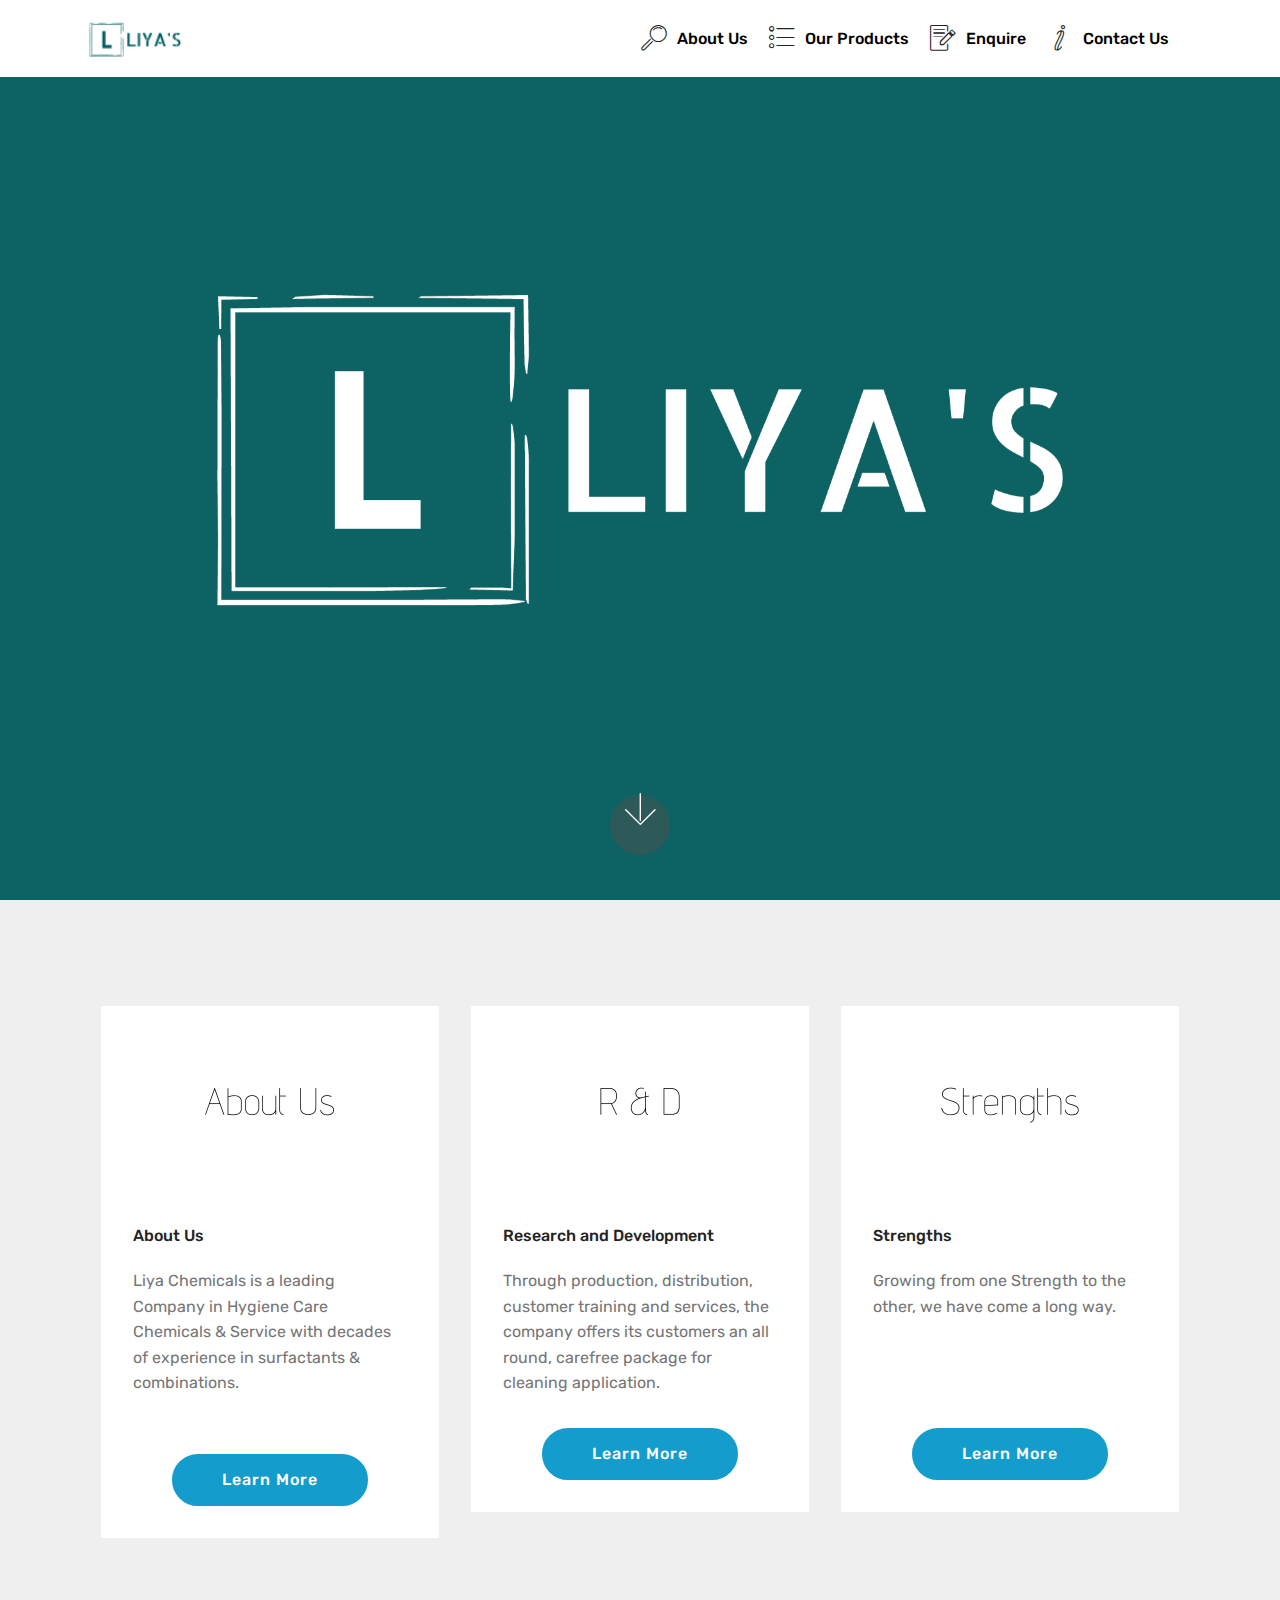
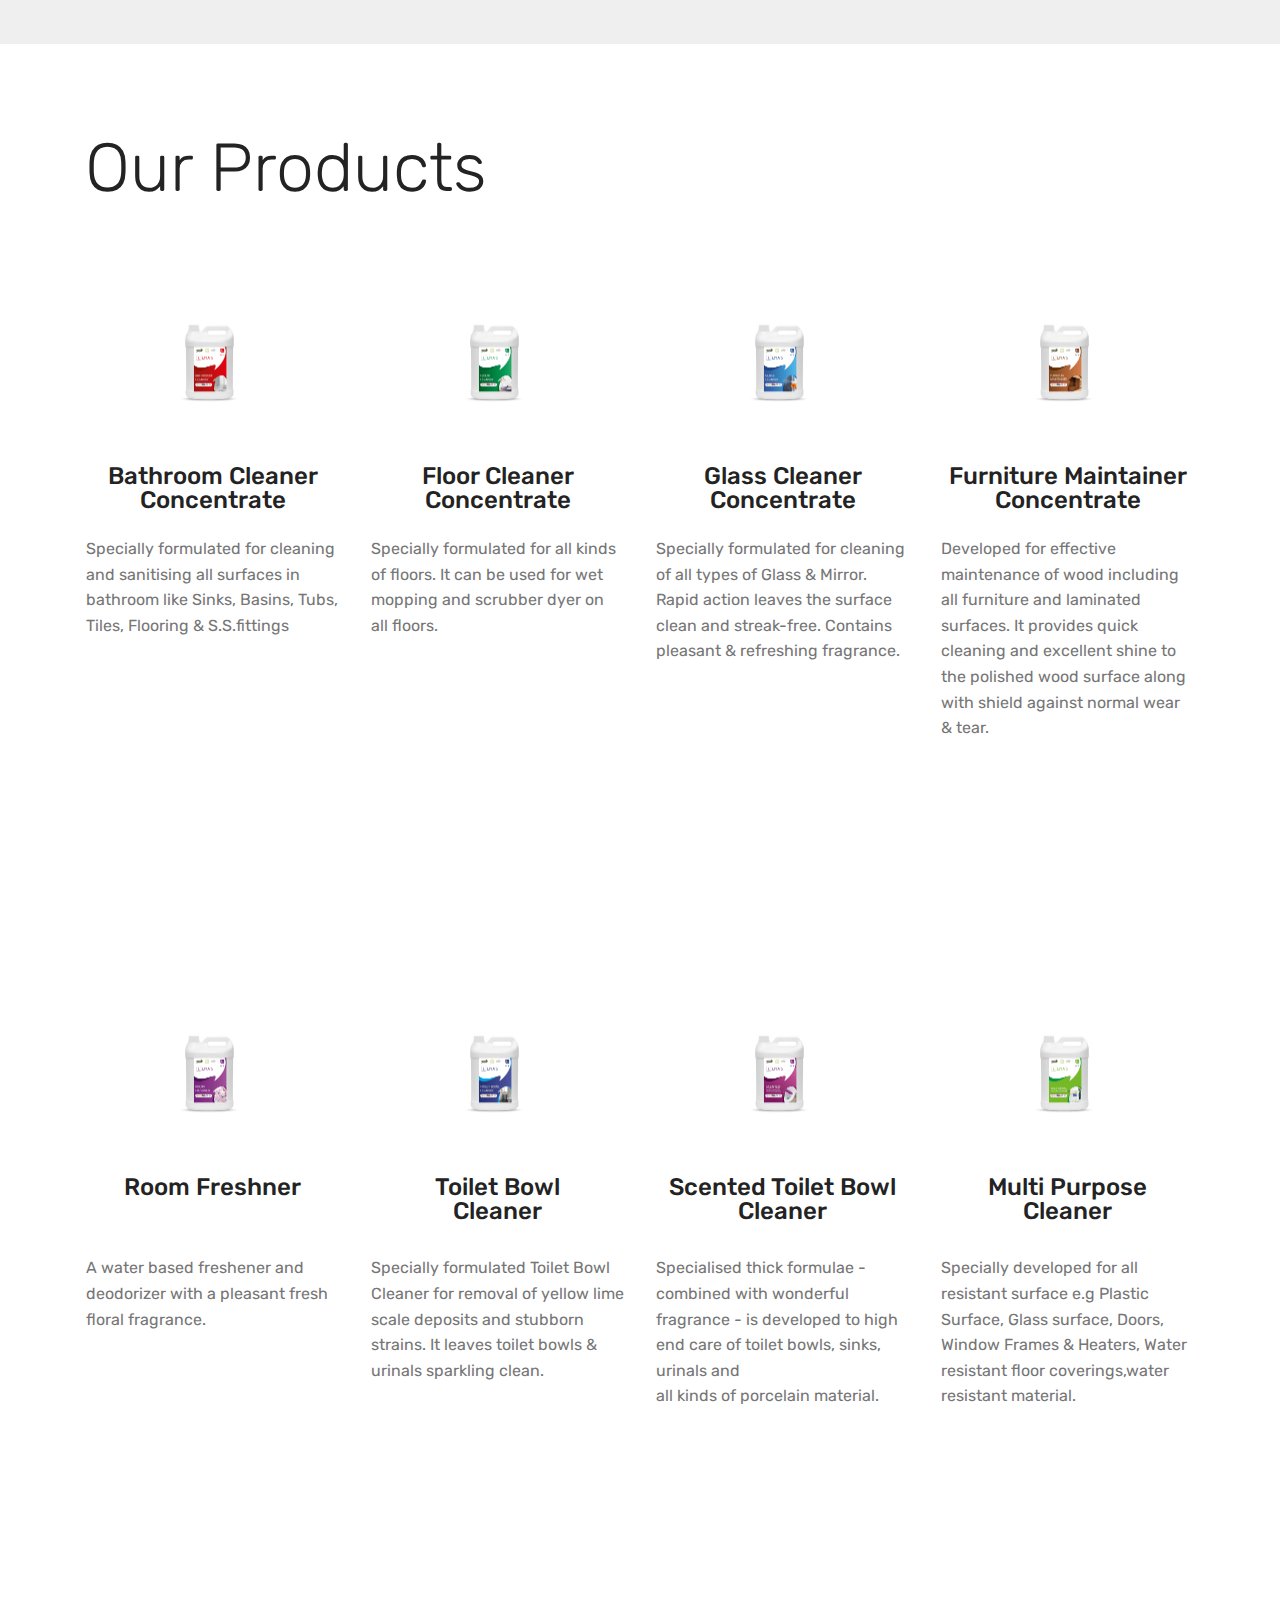
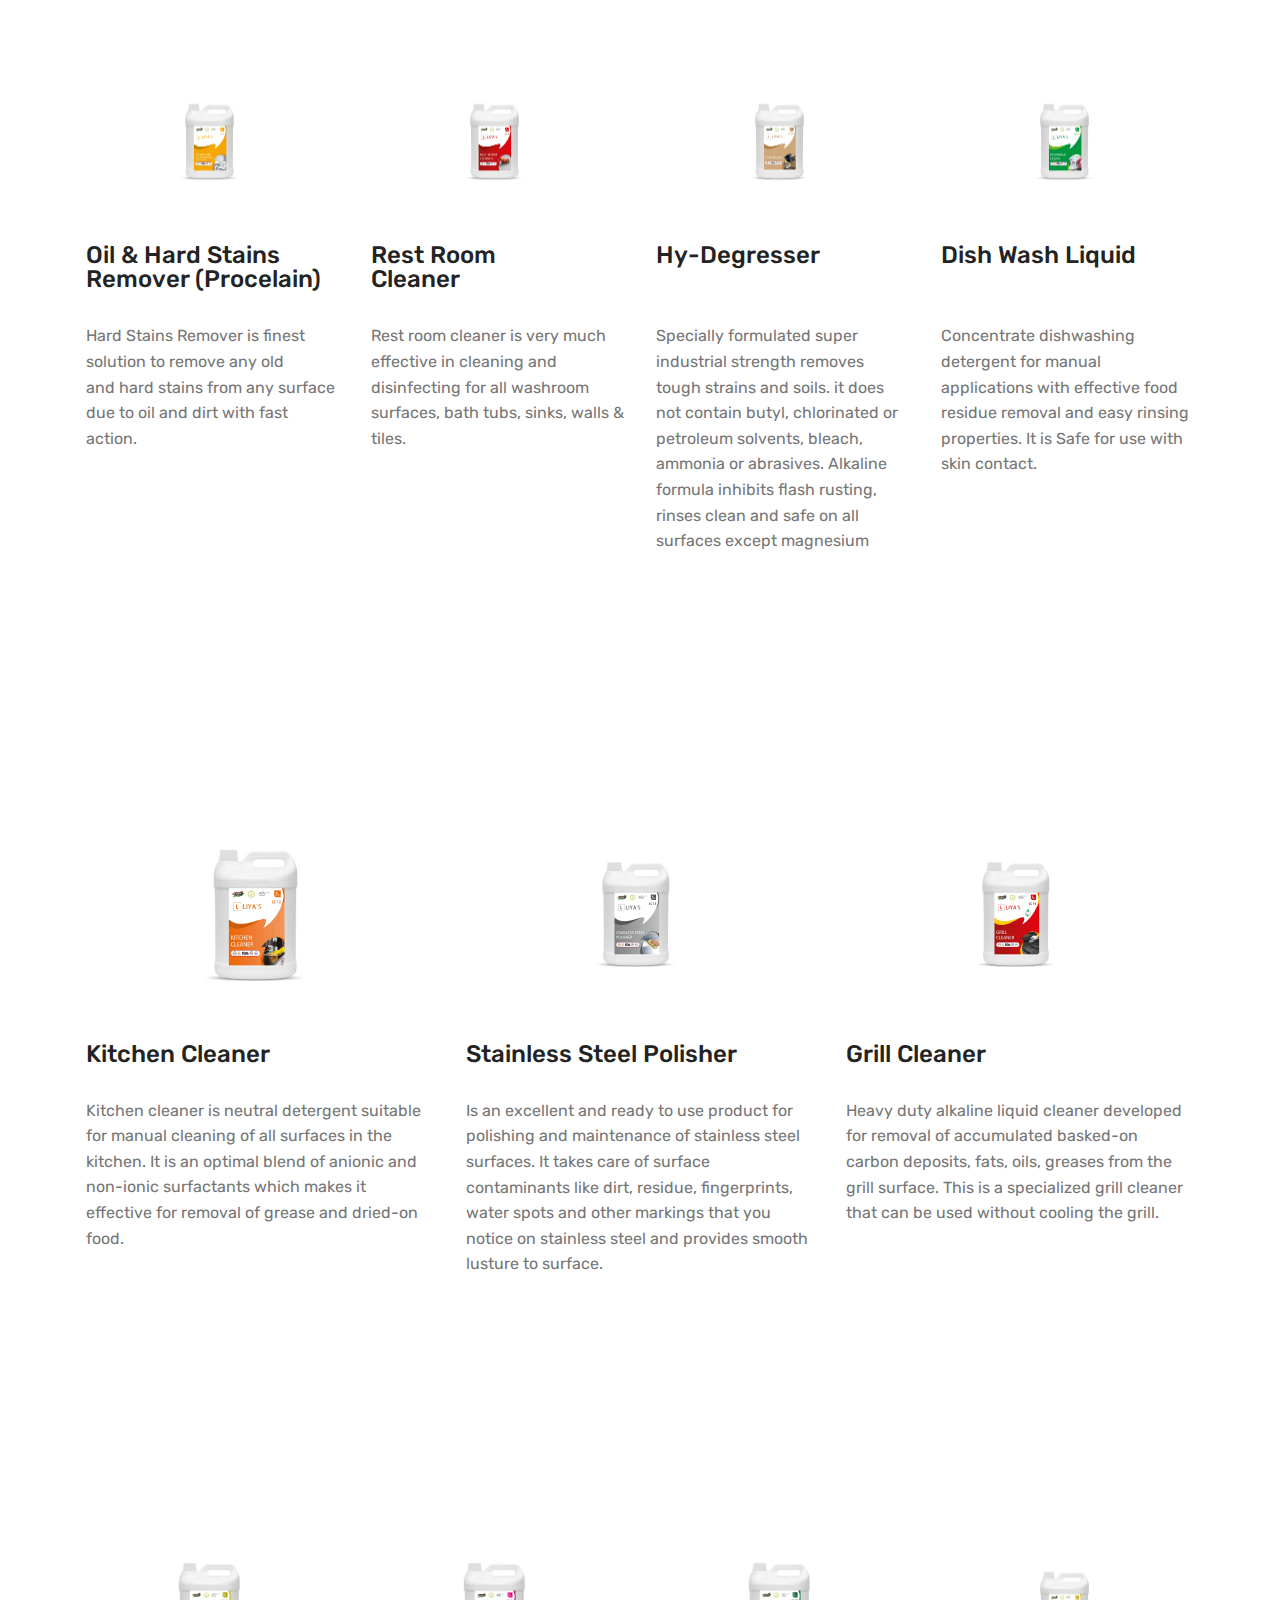
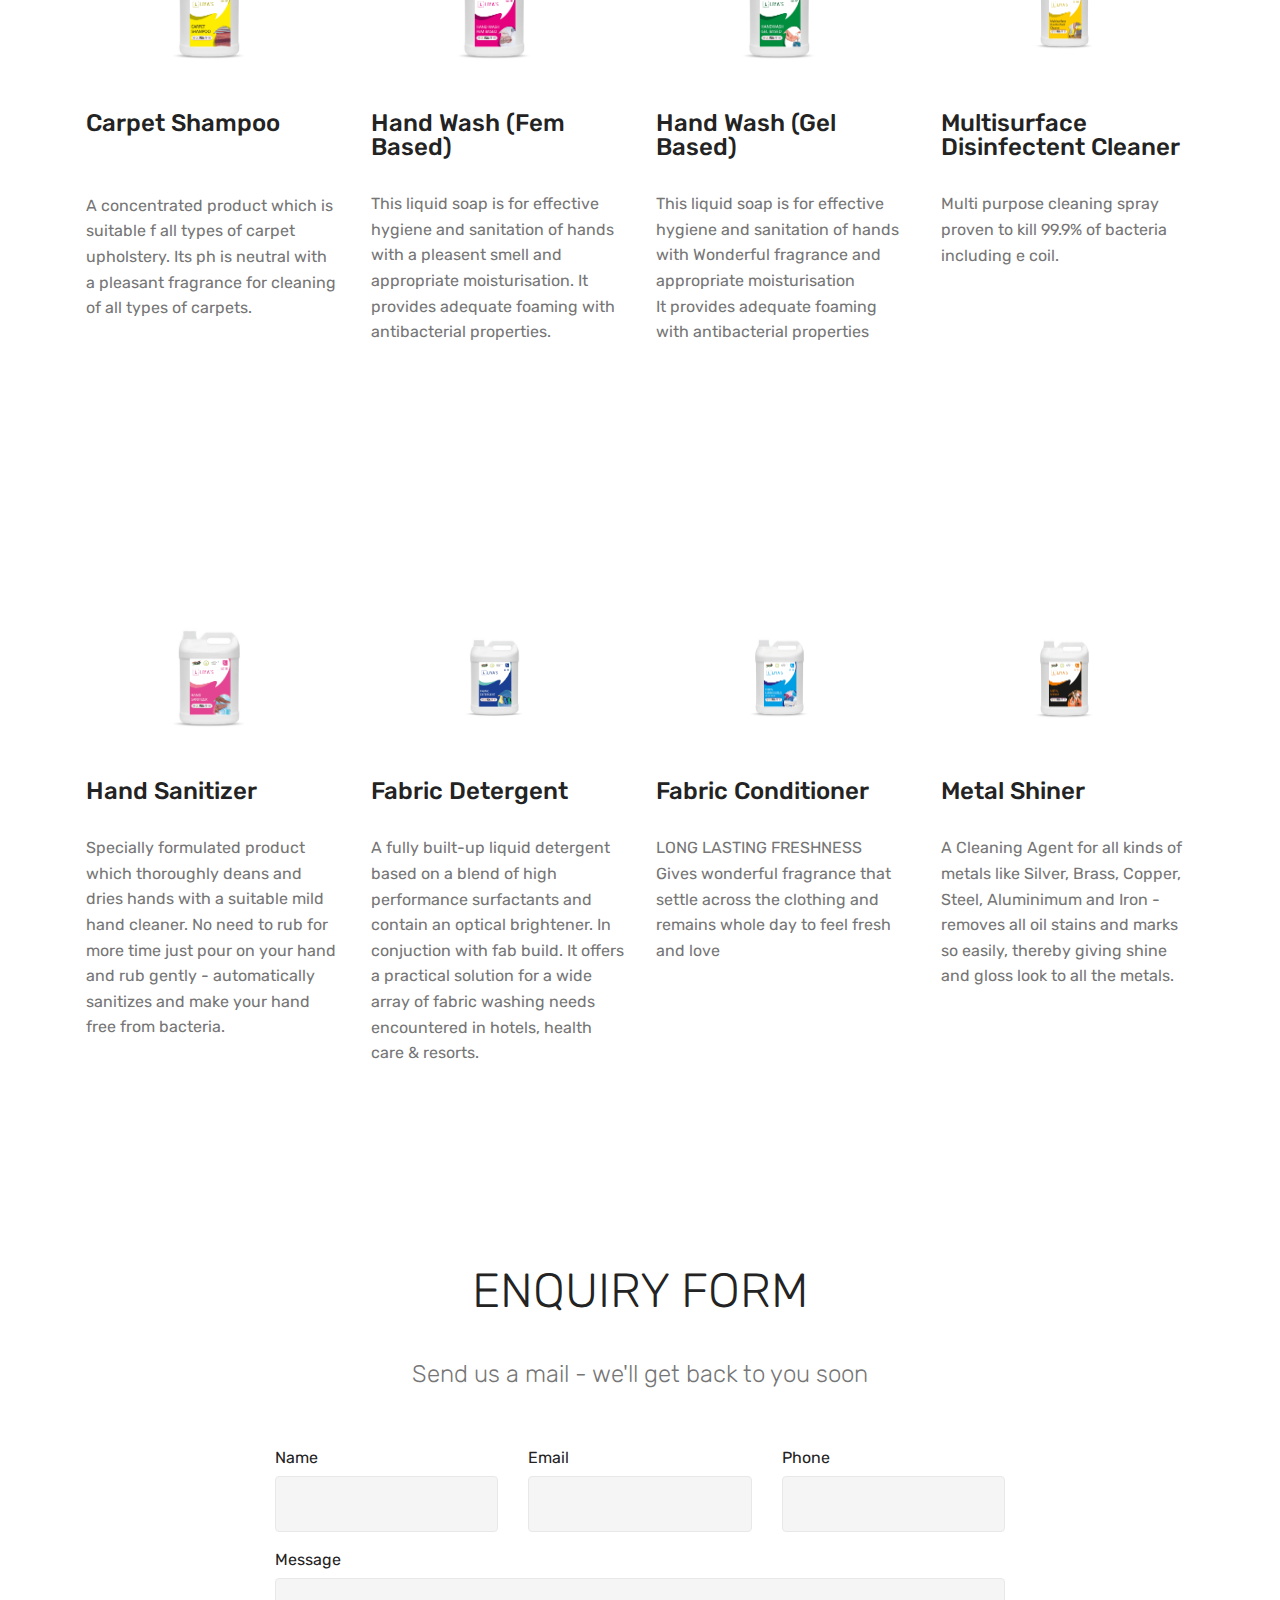
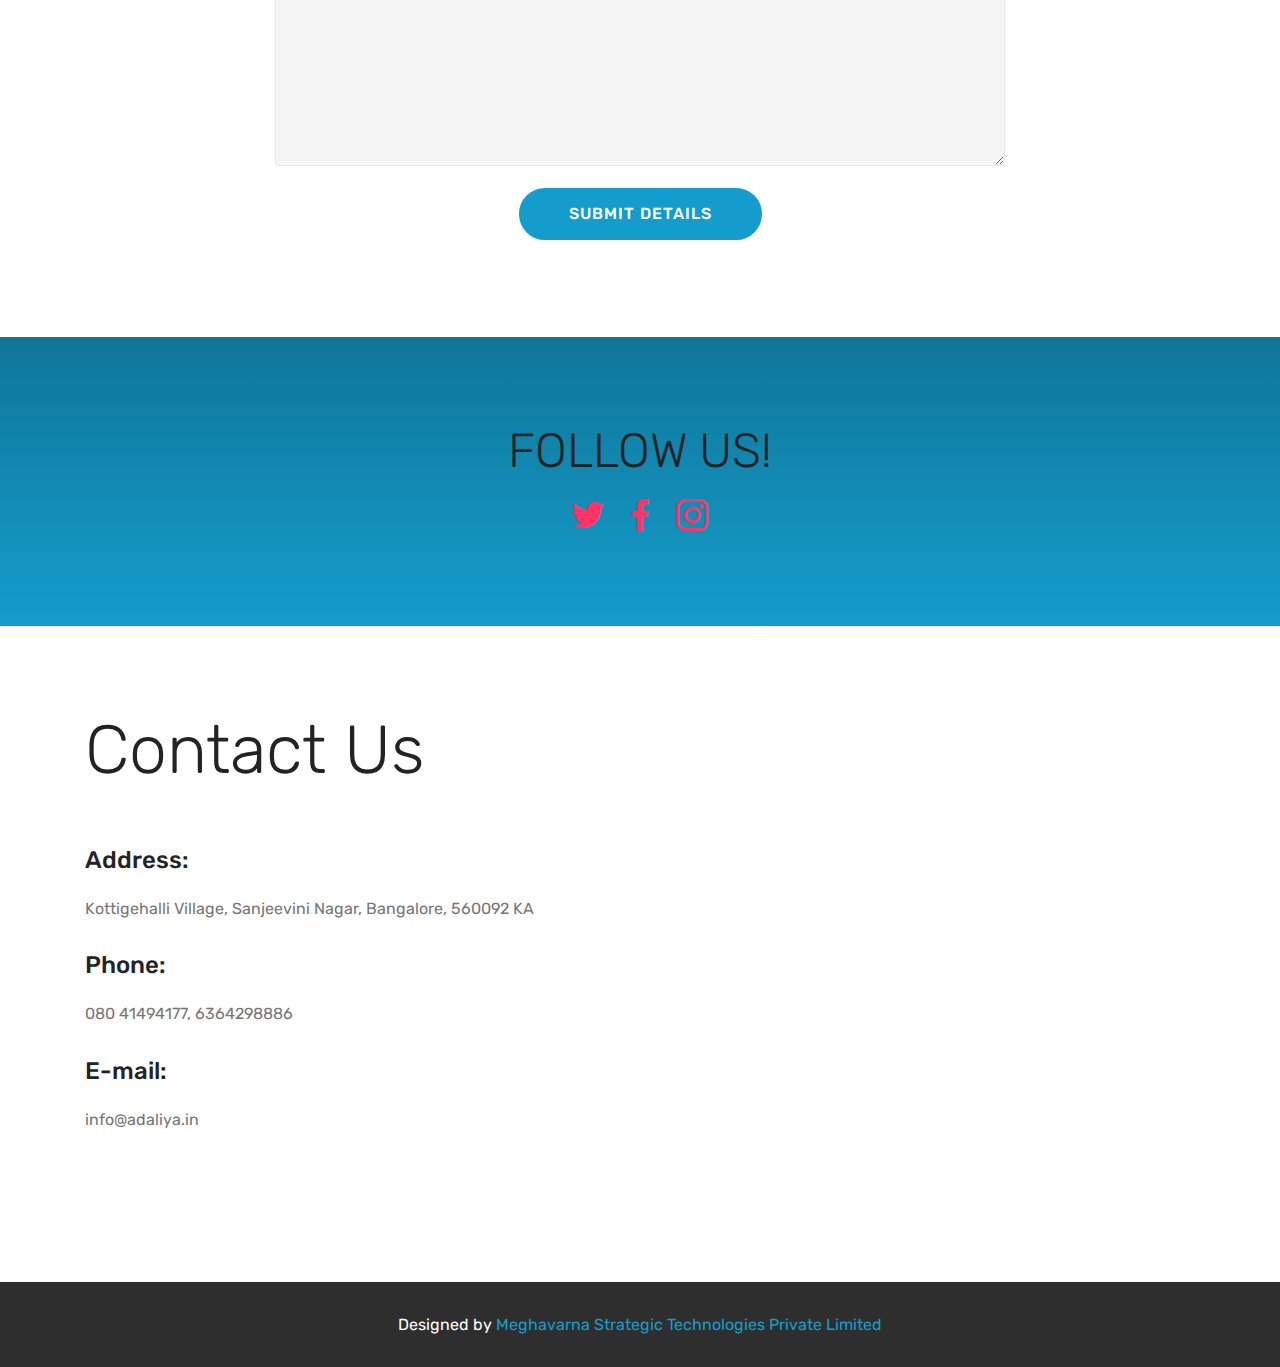
<file: index.html>
<!DOCTYPE html>
<html  >
<head>
  <!-- Site made with Mobirise Website Builder v4.12.4, https://mobirise.com -->
  <meta charset="UTF-8">
  <meta http-equiv="X-UA-Compatible" content="IE=edge">
  <meta name="generator" content="Mobirise v4.12.4, mobirise.com">
  <meta name="viewport" content="width=device-width, initial-scale=1, minimum-scale=1">
  <link rel="shortcut icon" href="assets/images/color-dark-logo-transparent-1-122x122.png" type="image/x-icon">
  <meta name="description" content="">
  
  
  <title>Home</title>
  <link rel="stylesheet" href="assets/web/assets/mobirise-icons/mobirise-icons.css">
  <link rel="stylesheet" href="assets/bootstrap/css/bootstrap.min.css">
  <link rel="stylesheet" href="assets/bootstrap/css/bootstrap-grid.min.css">
  <link rel="stylesheet" href="assets/bootstrap/css/bootstrap-reboot.min.css">
  <link rel="stylesheet" href="assets/socicon/css/styles.css">
  <link rel="stylesheet" href="assets/dropdown/css/style.css">
  <link rel="stylesheet" href="assets/tether/tether.min.css">
  <link rel="stylesheet" href="assets/theme/css/style.css">
  <link rel="preload" as="style" href="assets/mobirise/css/mbr-additional.css"><link rel="stylesheet" href="assets/mobirise/css/mbr-additional.css" type="text/css">
  
  
  
</head>
<body>
  <section class="menu cid-qTkzRZLJNu" once="menu" id="menu1-0">

    

    <nav class="navbar navbar-expand beta-menu navbar-dropdown align-items-center navbar-fixed-top navbar-toggleable-sm">
        <button class="navbar-toggler navbar-toggler-right" type="button" data-toggle="collapse" data-target="#navbarSupportedContent" aria-controls="navbarSupportedContent" aria-expanded="false" aria-label="Toggle navigation">
            <div class="hamburger">
                <span></span>
                <span></span>
                <span></span>
                <span></span>
            </div>
        </button>
        <div class="menu-logo">
            <div class="navbar-brand">
                <span class="navbar-logo">
                    <a href="index.html">
                         <img src="assets/images/color-dark-logo-transparent-1-122x122.png" alt="Mobirise" title="" style="height: 3.8rem;">
                    </a>
                </span>
                
            </div>
        </div>
        <div class="collapse navbar-collapse" id="navbarSupportedContent">
            <ul class="navbar-nav nav-dropdown nav-right" data-app-modern-menu="true"><li class="nav-item">
                    <a class="nav-link link text-black display-4" href="index.html#features3-w"><span class="mbri-search mbr-iconfont mbr-iconfont-btn" style="color: rgb(35, 35, 35);"></span>
                        
                        About Us
                    </a>
                </li><li class="nav-item"><a class="nav-link link text-black display-4" href="index.html#services1-g"><span class="mbri-bulleted-list mbr-iconfont mbr-iconfont-btn" style="color: rgb(35, 35, 35);"></span>
                        Our Products</a></li><li class="nav-item"><a class="nav-link link text-black display-4" href="index.html#form1-b"><span class="mbri-edit mbr-iconfont mbr-iconfont-btn" style="color: rgb(35, 35, 35);"></span>Enquire</a></li><li class="nav-item"><a class="nav-link link text-black display-4" href="index.html#contacts1-13"><span class="mbri-italic mbr-iconfont mbr-iconfont-btn" style="color: rgb(35, 35, 35);"></span>
                        Contact Us</a></li><li class="nav-item">
                    <a class="nav-link link text-black display-4" href="https://mobirise.com">
                        </a>
                </li></ul>
            
        </div>
    </nav>
</section>

<section class="engine"><a href="https://mobirise.info/b">create your own site</a></section><section class="cid-qTkA127IK8 mbr-fullscreen mbr-parallax-background" id="header2-1">

    

    

    <div class="container align-center">
        <div class="row justify-content-md-center">
            <div class="mbr-white col-md-10">
                
                
                
                
            </div>
        </div>
    </div>
    <div class="mbr-arrow hidden-sm-down" aria-hidden="true">
        <a href="#next">
            <i class="mbri-down mbr-iconfont"></i>
        </a>
    </div>
</section>

<section class="features3 cid-s4sMTcnrlO" id="features3-w">

    

    
    <div class="container">
        <div class="media-container-row">
            <div class="card p-3 col-12 col-md-6 col-lg-4">
                <div class="card-wrapper">
                    <div class="card-img">
                        <img src="assets/images/about-us-676x380.png" alt="Mobirise" title="">
                    </div>
                    <div class="card-box">
                        <h4 class="card-title mbr-fonts-style display-7">About Us</h4>
                        <p class="mbr-text mbr-fonts-style display-7">Liya Chemicals is a leading Company in Hygiene Care Chemicals &amp; Service with decades of experience in surfactants &amp; combinations.&nbsp;<br><br></p>
                    </div>
                    <div class="mbr-section-btn text-center"><a href="about.html" class="btn btn-primary display-4">
                            Learn More
                        </a></div>
                </div>
            </div>

            <div class="card p-3 col-12 col-md-6 col-lg-4">
                <div class="card-wrapper">
                    <div class="card-img">
                        <img src="assets/images/rd-676x380.png" alt="Mobirise" title="">
                    </div>
                    <div class="card-box">
                        <h4 class="card-title mbr-fonts-style display-7">Research and Development</h4>
                        <p class="mbr-text mbr-fonts-style display-7">Through production, distribution, customer training and services, the company offers its customers an all round, carefree package for cleaning application.&nbsp;</p>
                    </div>
                    <div class="mbr-section-btn text-center"><a href="randd.html" class="btn btn-primary display-4">
                            Learn More
                        </a></div>
                </div>
            </div>

            <div class="card p-3 col-12 col-md-6 col-lg-4">
                <div class="card-wrapper">
                    <div class="card-img">
                        <img src="assets/images/strengths-676x380.png" alt="Mobirise" title="">
                    </div>
                    <div class="card-box">
                        <h4 class="card-title mbr-fonts-style display-7">Strengths</h4>
                        <p class="mbr-text mbr-fonts-style display-7">Growing from one Strength to the other, we have come a long way.<br><br><br><br></p>
                    </div>
                    <div class="mbr-section-btn text-center"><a href="strengths.html" class="btn btn-primary display-4">
                            Learn More
                        </a></div>
                </div>
            </div>

            
        </div>
    </div>
</section>

<section class="services1 cid-s4gEtU975x" id="services1-g">
    <!---->
    
    <!---->
    <!--Overlay-->
    
    <!--Container-->
    <div class="container">
        <div class="row justify-content-center">
            <!--Titles-->
            <div class="title pb-5 col-12">
                <h2 class="align-left pb-3 mbr-fonts-style display-1">
                    Our Products</h2>
                
            </div>
            <!--Card-1-->
            <div class="card col-12 col-md-6 p-3 col-lg-3">
                <div class="card-wrapper">
                    <div class="card-img">
                        <img src="assets/images/slide2-506x285.png" alt="Mobirise" title="">
                    </div>
                    <div class="card-box">
                        <h4 class="card-title mbr-fonts-style display-5">Bathroom Cleaner Concentrate</h4>
                        <p class="mbr-text mbr-fonts-style display-7">Specially formulated for cleaning and sanitising all surfaces in bathroom like Sinks, Basins, Tubs, Tiles, Flooring &amp; S.S.ﬁttings</p>
                        <!--Btn-->
                        
                    </div>
                </div>
            </div>
            <!--Card-2-->
            <div class="card col-12 col-md-6 p-3 col-lg-3">
                <div class="card-wrapper">
                    <div class="card-img">
                        <img src="assets/images/slide3-506x285.png" alt="Mobirise" title="">
                    </div>
                    <div class="card-box">
                        <h4 class="card-title mbr-fonts-style display-5">Floor Cleaner Concentrate</h4>
                        <p class="mbr-text mbr-fonts-style display-7">Specially formulated for all kinds of ﬂoors. It can be used for wet mopping and scrubber dyer on all ﬂoors.</p>
                        <!--Btn-->
                        
                    </div>
                </div>
            </div>
            <!--Card-3-->
            <div class="card col-12 col-md-6 p-3 col-lg-3">
                <div class="card-wrapper">
                    <div class="card-img">
                        <img src="assets/images/slide4-506x285.png" alt="Mobirise" title="">
                    </div>
                    <div class="card-box">
                        <h4 class="card-title mbr-fonts-style display-5">Glass Cleaner Concentrate</h4>
                        <p class="mbr-text mbr-fonts-style display-7">Specially formulated for cleaning of all types of Glass &amp; Mirror. Rapid action leaves the surface clean and streak-free. Contains pleasant &amp; refreshing fragrance.</p>
                        <!--Btn-->
                        
                    </div>
                </div>
            </div>
            <!--Card-4-->
            <div class="card col-12 col-md-6 p-3 col-lg-3 last-child">
                <div class="card-wrapper">
                    <div class="card-img">
                        <img src="assets/images/slide5-506x285.png" alt="Mobirise" title="">
                    </div>
                    <div class="card-box">
                        <h4 class="card-title mbr-fonts-style display-5">Furniture Maintainer<br>Concentrate</h4>
                        <p class="mbr-text mbr-fonts-style display-7">Developed for effective maintenance of wood including all furniture and laminated surfaces. It provides quick cleaning and excellent shine to the polished wood surface along with shield against normal wear &amp; tear.</p>
                        <!--Btn-->
                        
                    </div>
                </div>
            </div>
        </div>
    </div>
</section>

<section class="services1 cid-s4rzGOLW1f" id="services1-h">
    <!---->
    
    <!---->
    <!--Overlay-->
    
    <!--Container-->
    <div class="container">
        <div class="row justify-content-center">
            <!--Titles-->
            <div class="title pb-5 col-12">
                
                
            </div>
            <!--Card-1-->
            <div class="card col-12 col-md-6 p-3 col-lg-3">
                <div class="card-wrapper">
                    <div class="card-img">
                        <img src="assets/images/slide6-506x285.png" alt="Mobirise" title="">
                    </div>
                    <div class="card-box">
                        <h4 class="card-title mbr-fonts-style display-5">Room Freshner<br><br></h4>
                        <p class="mbr-text mbr-fonts-style display-7">A water based freshener and deodorizer with a pleasant fresh ﬂoral fragrance.</p>
                        <!--Btn-->
                        
                    </div>
                </div>
            </div>
            <!--Card-2-->
            <div class="card col-12 col-md-6 p-3 col-lg-3">
                <div class="card-wrapper">
                    <div class="card-img">
                        <img src="assets/images/slide7-506x285.png" alt="Mobirise" title="">
                    </div>
                    <div class="card-box">
                        <h4 class="card-title mbr-fonts-style display-5">Toilet Bowl <br>Cleaner</h4>
                        <p class="mbr-text mbr-fonts-style display-7">Specially formulated Toilet Bowl Cleaner for removal of yellow lime scale deposits and stubborn strains. It leaves toilet bowls &amp; urinals sparkling clean.</p>
                        <!--Btn-->
                        
                    </div>
                </div>
            </div>
            <!--Card-3-->
            <div class="card col-12 col-md-6 p-3 col-lg-3">
                <div class="card-wrapper">
                    <div class="card-img">
                        <img src="assets/images/slide11-506x285.png" alt="Mobirise" title="">
                    </div>
                    <div class="card-box">
                        <h4 class="card-title mbr-fonts-style display-5">Scented Toilet Bowl Cleaner</h4>
                        <p class="mbr-text mbr-fonts-style display-7">Specialised thick formulae - combined with wonderful fragrance - is developed to high end care of toilet bowls, sinks, urinals and
<br>all kinds of porcelain material.&nbsp;<br></p>
                        <!--Btn-->
                        
                    </div>
                </div>
            </div>
            <!--Card-4-->
            <div class="card col-12 col-md-6 p-3 col-lg-3 last-child">
                <div class="card-wrapper">
                    <div class="card-img">
                        <img src="assets/images/slide12-506x285.png" alt="Mobirise" title="">
                    </div>
                    <div class="card-box">
                        <h4 class="card-title mbr-fonts-style display-5">Multi Purpose Cleaner</h4>
                        <p class="mbr-text mbr-fonts-style display-7">Specially developed for all resistant surface e.g Plastic Surface, Glass surface, Doors, Window Frames &amp; Heaters, Water resistant ﬂoor coverings,water resistant material.</p>
                        <!--Btn-->
                        
                    </div>
                </div>
            </div>
        </div>
    </div>
</section>

<section class="services1 cid-s4s7lpZIs4" id="services1-i">
    <!---->
    
    <!---->
    <!--Overlay-->
    
    <!--Container-->
    <div class="container">
        <div class="row justify-content-center">
            <!--Titles-->
            <div class="title pb-5 col-12">
                
                
            </div>
            <!--Card-1-->
            <div class="card col-12 col-md-6 p-3 col-lg-3">
                <div class="card-wrapper">
                    <div class="card-img">
                        <img src="assets/images/slide13-506x285.png" alt="Mobirise" title="">
                    </div>
                    <div class="card-box">
                        <h4 class="card-title mbr-fonts-style display-5">Oil &amp; Hard Stains Remover (Procelain)</h4>
                        <p class="mbr-text mbr-fonts-style display-7">Hard Stains Remover is ﬁnest solution to remove any old
<br>and hard stains from any surface due to oil and dirt with fast action.&nbsp;<br></p>
                        <!--Btn-->
                        
                    </div>
                </div>
            </div>
            <!--Card-2-->
            <div class="card col-12 col-md-6 p-3 col-lg-3">
                <div class="card-wrapper">
                    <div class="card-img">
                        <img src="assets/images/slide14-506x285.png" alt="Mobirise" title="">
                    </div>
                    <div class="card-box">
                        <h4 class="card-title mbr-fonts-style display-5">Rest Room <br>Cleaner</h4>
                        <p class="mbr-text mbr-fonts-style display-7">Rest room cleaner is very much effective in cleaning and disinfecting for all washroom surfaces, bath tubs, sinks, walls &amp; tiles.</p>
                        <!--Btn-->
                        
                    </div>
                </div>
            </div>
            <!--Card-3-->
            <div class="card col-12 col-md-6 p-3 col-lg-3">
                <div class="card-wrapper">
                    <div class="card-img">
                        <img src="assets/images/slide15-506x285.png" alt="Mobirise" title="">
                    </div>
                    <div class="card-box">
                        <h4 class="card-title mbr-fonts-style display-5">Hy-Degresser<br><br></h4>
                        <p class="mbr-text mbr-fonts-style display-7">Specially formulated super industrial strength removes tough strains and soils. it does not contain butyl, chlorinated or petroleum solvents, bleach, ammonia or abrasives. Alkaline formula inhibits ﬂash rusting, rinses clean and safe on all surfaces except magnesium</p>
                        <!--Btn-->
                        
                    </div>
                </div>
            </div>
            <!--Card-4-->
            <div class="card col-12 col-md-6 p-3 col-lg-3 last-child">
                <div class="card-wrapper">
                    <div class="card-img">
                        <img src="assets/images/slide16-506x285.png" alt="Mobirise" title="">
                    </div>
                    <div class="card-box">
                        <h4 class="card-title mbr-fonts-style display-5">Dish Wash Liquid<br><br></h4>
                        <p class="mbr-text mbr-fonts-style display-7">Concentrate dishwashing detergent for manual applications with effective food residue removal and easy rinsing properties. It is Safe for use with skin contact.</p>
                        <!--Btn-->
                        
                    </div>
                </div>
            </div>
        </div>
    </div>
</section>

<section class="services1 cid-s4sn9Re4ll" id="services1-j">
    <!---->
    
    <!---->
    <!--Overlay-->
    
    <!--Container-->
    <div class="container">
        <div class="row justify-content-center">
            <!--Titles-->
            <div class="title pb-5 col-12">
                
                
            </div>
            <!--Card-1-->
            <div class="card col-12 col-md-6 p-3 col-lg-4">
                <div class="card-wrapper">
                    <div class="card-img">
                        <img src="assets/images/slide8-696x392.png" alt="Mobirise" title="">
                    </div>
                    <div class="card-box">
                        <h4 class="card-title mbr-fonts-style display-5">Kitchen Cleaner</h4>
                        <p class="mbr-text mbr-fonts-style display-7">Kitchen cleaner is neutral detergent suitable for manual cleaning of all surfaces in the kitchen. It is an optimal blend of anionic and non-ionic surfactants which makes it effective for removal of grease and dried-on food.</p>
                        <!--Btn-->
                        
                    </div>
                </div>
            </div>
            <!--Card-2-->
            <div class="card col-12 col-md-6 p-3 col-lg-4">
                <div class="card-wrapper">
                    <div class="card-img">
                        <img src="assets/images/slide9-696x392.png" alt="Mobirise" title="">
                    </div>
                    <div class="card-box">
                        <h4 class="card-title mbr-fonts-style display-5">Stainless Steel Polisher</h4>
                        <p class="mbr-text mbr-fonts-style display-7">Is an excellent and ready to use product for polishing and maintenance of stainless steel surfaces. It takes care of surface contaminants like dirt, residue, ﬁngerprints, water spots and other markings that you notice on stainless steel and provides smooth lusture to surface.</p>
                        <!--Btn-->
                        
                    </div>
                </div>
            </div>
            <!--Card-3-->
            <div class="card col-12 col-md-6 p-3 col-lg-4 last-child">
                <div class="card-wrapper">
                    <div class="card-img">
                        <img src="assets/images/slide10-696x392.png" alt="Mobirise" title="">
                    </div>
                    <div class="card-box">
                        <h4 class="card-title mbr-fonts-style display-5">Grill Cleaner</h4>
                        <p class="mbr-text mbr-fonts-style display-7">Heavy duty alkaline liquid cleaner developed for removal of accumulated basked-on carbon deposits, fats, oils, greases from the grill surface. This is a specialized grill cleaner that can be used without cooling the grill.</p>
                        <!--Btn-->
                        
                    </div>
                </div>
            </div>
            <!--Card-4-->
            
        </div>
    </div>
</section>

<section class="services1 cid-s4sncH6Ehs" id="services1-k">
    <!---->
    
    <!---->
    <!--Overlay-->
    
    <!--Container-->
    <div class="container">
        <div class="row justify-content-center">
            <!--Titles-->
            <div class="title pb-5 col-12">
                
                
            </div>
            <!--Card-1-->
            <div class="card col-12 col-md-6 p-3 col-lg-3">
                <div class="card-wrapper">
                    <div class="card-img">
                        <img src="assets/images/slide17-696x392.png" alt="Mobirise" title="">
                    </div>
                    <div class="card-box">
                        <h4 class="card-title mbr-fonts-style display-5">Carpet Shampoo</h4>
                        <p class="mbr-text mbr-fonts-style display-7"><br>A concentrated product which is suitable f all types of carpet upholstery. Its ph is neutral with a pleasant fragrance for cleaning of all types of carpets.</p>
                        <!--Btn-->
                        
                    </div>
                </div>
            </div>
            <!--Card-2-->
            <div class="card col-12 col-md-6 p-3 col-lg-3">
                <div class="card-wrapper">
                    <div class="card-img">
                        <img src="assets/images/slide1-696x392.png" alt="Mobirise" title="">
                    </div>
                    <div class="card-box">
                        <h4 class="card-title mbr-fonts-style display-5">Hand Wash (Fem Based)</h4>
                        <p class="mbr-text mbr-fonts-style display-7">This liquid soap is for effective hygiene and sanitation of hands with a pleasent smell and appropriate moisturisation. It provides adequate foaming with antibacterial properties.</p>
                        <!--Btn-->
                        
                    </div>
                </div>
            </div>
            <!--Card-3-->
            <div class="card col-12 col-md-6 p-3 col-lg-3">
                <div class="card-wrapper">
                    <div class="card-img">
                        <img src="assets/images/slide18-696x392.png" alt="Mobirise" title="">
                    </div>
                    <div class="card-box">
                        <h4 class="card-title mbr-fonts-style display-5">Hand Wash (Gel Based)</h4>
                        <p class="mbr-text mbr-fonts-style display-7">This liquid soap is for effective hygiene and sanitation of hands with Wonderful fragrance and appropriate moisturisation
<br>It provides adequate foaming with antibacterial properties&nbsp;<br></p>
                        <!--Btn-->
                        
                    </div>
                </div>
            </div>
            <!--Card-4-->
            <div class="card col-12 col-md-6 p-3 col-lg-3 last-child">
                <div class="card-wrapper">
                    <div class="card-img">
                        <img src="assets/images/slide23-506x285.png" alt="Mobirise" title="">
                    </div>
                    <div class="card-box">
                        <h4 class="card-title mbr-fonts-style display-5">Multisurface Disinfectent Cleaner</h4>
                        <p class="mbr-text mbr-fonts-style display-7">Multi purpose cleaning spray proven to kill 99.9% of bacteria including e coil.</p>
                        <!--Btn-->
                        
                    </div>
                </div>
            </div>
        </div>
    </div>
</section>

<section class="services1 cid-s4snho2dqH" id="services1-l">
    <!---->
    
    <!---->
    <!--Overlay-->
    
    <!--Container-->
    <div class="container">
        <div class="row justify-content-center">
            <!--Titles-->
            <div class="title pb-5 col-12">
                
                
            </div>
            <!--Card-1-->
            <div class="card col-12 col-md-6 p-3 col-lg-3">
                <div class="card-wrapper">
                    <div class="card-img">
                        <img src="assets/images/slide22-696x392.png" alt="Mobirise" title="">
                    </div>
                    <div class="card-box">
                        <h4 class="card-title mbr-fonts-style display-5">Hand Sanitizer</h4>
                        <p class="mbr-text mbr-fonts-style display-7">Specially formulated product which thoroughly deans and dries hands with a suitable mild hand cleaner. No need to rub for more time just pour on your hand and rub gently - automatically sanitizes and make your hand free from bacteria.</p>
                        <!--Btn-->
                        
                    </div>
                </div>
            </div>
            <!--Card-2-->
            <div class="card col-12 col-md-6 p-3 col-lg-3">
                <div class="card-wrapper">
                    <div class="card-img">
                        <img src="assets/images/slide21-696x392.png" alt="Mobirise" title="">
                    </div>
                    <div class="card-box">
                        <h4 class="card-title mbr-fonts-style display-5">Fabric Detergent</h4>
                        <p class="mbr-text mbr-fonts-style display-7">A fully built-up liquid detergent based on a blend of high performance surfactants and contain an optical brightener. In conjuction with fab build. It offers a practical solution for a wide array of fabric washing needs encountered in hotels, health care &amp; resorts.</p>
                        <!--Btn-->
                        
                    </div>
                </div>
            </div>
            <!--Card-3-->
            <div class="card col-12 col-md-6 p-3 col-lg-3">
                <div class="card-wrapper">
                    <div class="card-img">
                        <img src="assets/images/slide20-506x285.png" alt="Mobirise" title="">
                    </div>
                    <div class="card-box">
                        <h4 class="card-title mbr-fonts-style display-5">Fabric Conditioner</h4>
                        <p class="mbr-text mbr-fonts-style display-7">LONG LASTING FRESHNESS&nbsp;<br>Gives wonderful fragrance that settle across the clothing and remains whole day to feel fresh and love&nbsp;<br></p>
                        <!--Btn-->
                        
                    </div>
                </div>
            </div>
            <!--Card-4-->
            <div class="card col-12 col-md-6 p-3 col-lg-3 last-child">
                <div class="card-wrapper">
                    <div class="card-img">
                        <img src="assets/images/slide19-506x285.png" alt="Mobirise" title="">
                    </div>
                    <div class="card-box">
                        <h4 class="card-title mbr-fonts-style display-5">Metal Shiner</h4>
                        <p class="mbr-text mbr-fonts-style display-7">A Cleaning Agent for all kinds of metals like Silver, Brass, Copper, Steel, Aluminimum and Iron -
<br>removes all oil stains and marks
<br>so easily, thereby giving shine and gloss look to all the metals.&nbsp;<br></p>
                        <!--Btn-->
                        
                    </div>
                </div>
            </div>
        </div>
    </div>
</section>

<section class="mbr-section form1 cid-s4amjpQoYd" id="form1-b">

    

    
    <div class="container">
        <div class="row justify-content-center">
            <div class="title col-12 col-lg-8">
                <h2 class="mbr-section-title align-center pb-3 mbr-fonts-style display-2"><p>ENQUIRY FORM</p></h2>
                <h3 class="mbr-section-subtitle align-center mbr-light pb-3 mbr-fonts-style display-5">Send us a mail - we'll get back to you soon</h3>
            </div>
        </div>
    </div>
    <div class="container">
        <div class="row justify-content-center">
            <div class="media-container-column col-lg-8" data-form-type="formoid">
                <!---Formbuilder Form--->
                <form action="https://mobirise.com/" method="POST" class="mbr-form form-with-styler" data-form-title="Mobirise Form"><input type="hidden" name="email" data-form-email="true" value="YUgPTwoiRzqTeOQdHr2mrPGJC33sNN6FbCPm+iPO8ypq3YQoENNm0+pKHGioqzbpgZwfgzYPVnNvdO/6tUH8N3H08jEoOOhJJWg8jhTCVCigTOlzjcdTm7Ipc1xvJn1U">
                    <div class="row">
                        <div hidden="hidden" data-form-alert="" class="alert alert-success col-12">Thanks for filling out the form!</div>
                        <div hidden="hidden" data-form-alert-danger="" class="alert alert-danger col-12">
                        </div>
                    </div>
                    <div class="dragArea row">
                        <div class="col-md-4  form-group" data-for="name">
                            <label for="name-form1-b" class="form-control-label mbr-fonts-style display-7">Name</label>
                            <input type="text" name="name" data-form-field="Name" required="required" class="form-control display-7" id="name-form1-b">
                        </div>
                        <div class="col-md-4  form-group" data-for="email">
                            <label for="email-form1-b" class="form-control-label mbr-fonts-style display-7">Email</label>
                            <input type="email" name="email" data-form-field="Email" required="required" class="form-control display-7" id="email-form1-b">
                        </div>
                        <div data-for="phone" class="col-md-4  form-group">
                            <label for="phone-form1-b" class="form-control-label mbr-fonts-style display-7">Phone</label>
                            <input type="tel" name="phone" data-form-field="Phone" class="form-control display-7" id="phone-form1-b">
                        </div>
                        <div data-for="message" class="col-md-12 form-group">
                            <label for="message-form1-b" class="form-control-label mbr-fonts-style display-7">Message</label>
                            <textarea name="message" data-form-field="Message" class="form-control display-7" id="message-form1-b"></textarea>
                        </div>
                        <div class="col-md-12 input-group-btn align-center"><button type="submit" class="btn btn-primary btn-form display-4">SUBMIT DETAILS</button></div>
                    </div>
                </form><!---Formbuilder Form--->
            </div>
        </div>
    </div>
</section>

<section class="cid-s4amJG3Kh8" id="social-buttons2-d">

    

    

    <div class="container">
        <div class="media-container-row">
            <div class="col-md-8 align-center">
                <h2 class="pb-3 mbr-fonts-style display-2">
                    FOLLOW US!
                </h2>
                <div class="social-list pl-0 mb-0">
                    <a href="https://twitter.com/mobirise" target="_blank">
                        <span class="px-2 socicon-twitter socicon mbr-iconfont mbr-iconfont-social"></span>
                    </a>
                    <a href="https://www.facebook.com/pages/Mobirise/1616226671953247" target="_blank">
                        <span class="px-2 socicon-facebook socicon mbr-iconfont mbr-iconfont-social"></span>
                    </a>
                    <a href="https://instagram.com/mobirise" target="_blank">
                        <span class="px-2 socicon-instagram socicon mbr-iconfont mbr-iconfont-social"></span>
                    </a>
                    <a href="https://www.youtube.com/c/mobirise" target="_blank">
                        
                    </a>
                    <a href="https://www.behance.net/Mobirise" target="_blank">
                        
                    </a>
                </div>
            </div>
        </div>
    </div>
</section>

<section class="mbr-section contacts1 cid-s4ykse0CB2" id="contacts1-13">
    <!---->
    
    <!---->
    <!--Overlay-->
    
    <!--Container-->
    <div class="container">
        <div class="row">
            <!--Titles-->
            <div class="title col-12">
                <h2 class="align-left mbr-fonts-style display-1">Contact Us</h2>
                
            </div>
            <!--Left-->
            <div class="col-12 col-md-6">
                <div class="left-block wrapper">
                    <div class="b b-adress">
                        <h5 class="align-left mbr-fonts-style m-0 display-5">
                            <br>Address:
                        </h5>
                        <p class="mbr-text align-left mbr-fonts-style display-7">Kottigehalli Village, Sanjeevini Nagar, Bangalore, 560092 KA</p>
                    </div>
                    <div class="b b-phone">
                        <h5 class="align-left mbr-fonts-style m-0 display-5">
                            Phone:
                        </h5>
                        <p class="mbr-text align-left mbr-fonts-style display-7">080 41494177, 6364298886&nbsp;</p>
                    </div>
                    <div class="b b-mail">
                        <h5 class="align-left mbr-fonts-style m-0 display-5">
                            E-mail:
                        </h5>
                        <p class="mbr-text align-left mbr-fonts-style display-7">info@adaliya.in&nbsp;</p>
                    </div>
                </div>
            </div>
            <!--Right-->
            <div class="col-12 col-md-6">
                <div class="google-map"><iframe frameborder="0" style="border:0" src="https://www.google.com/maps/embed/v1/place?key=AIzaSyAEIpgj38KyLFELm2bK9Y7krBkz1K-cMq8&amp;q=place_id:EkJLb2RpZ2VoYWxsaSBNYWluIFJkLCBTYW5qZWV2aW5pIE5hZ2FyLCBCZW5nYWx1cnUsIEthcm5hdGFrYSwgSW5kaWEiLiosChQKEglfRF8gIBiuOxG3x6IGoh-FABIUChIJSU-4FYoXrjsR9KRfMthXBU0" allowfullscreen=""></iframe></div>
            </div>
        </div>
    </div>
</section>

<section once="footers" class="cid-s4ytRoxV0c" id="footer6-14">

    

    

    <div class="container">
        <div class="media-container-row align-center mbr-white">
            <div class="col-12">
                <p class="mbr-text mb-0 mbr-fonts-style display-7">Designed by <a href="https://www.mstech.co.in" target="_blank">Meghavarna Strategic Technologies Private Limited</a></p>
            </div>
        </div>
    </div>
</section>


  <script src="assets/web/assets/jquery/jquery.min.js"></script>
  <script src="assets/popper/popper.min.js"></script>
  <script src="assets/bootstrap/js/bootstrap.min.js"></script>
  <script src="assets/smoothscroll/smooth-scroll.js"></script>
  <script src="assets/dropdown/js/nav-dropdown.js"></script>
  <script src="assets/dropdown/js/navbar-dropdown.js"></script>
  <script src="assets/touchswipe/jquery.touch-swipe.min.js"></script>
  <script src="assets/parallax/jarallax.min.js"></script>
  <script src="assets/sociallikes/social-likes.js"></script>
  <script src="assets/tether/tether.min.js"></script>
  <script src="assets/theme/js/script.js"></script>
  <script src="assets/formoid/formoid.min.js"></script>
  
  
</body>
</html>
</file>
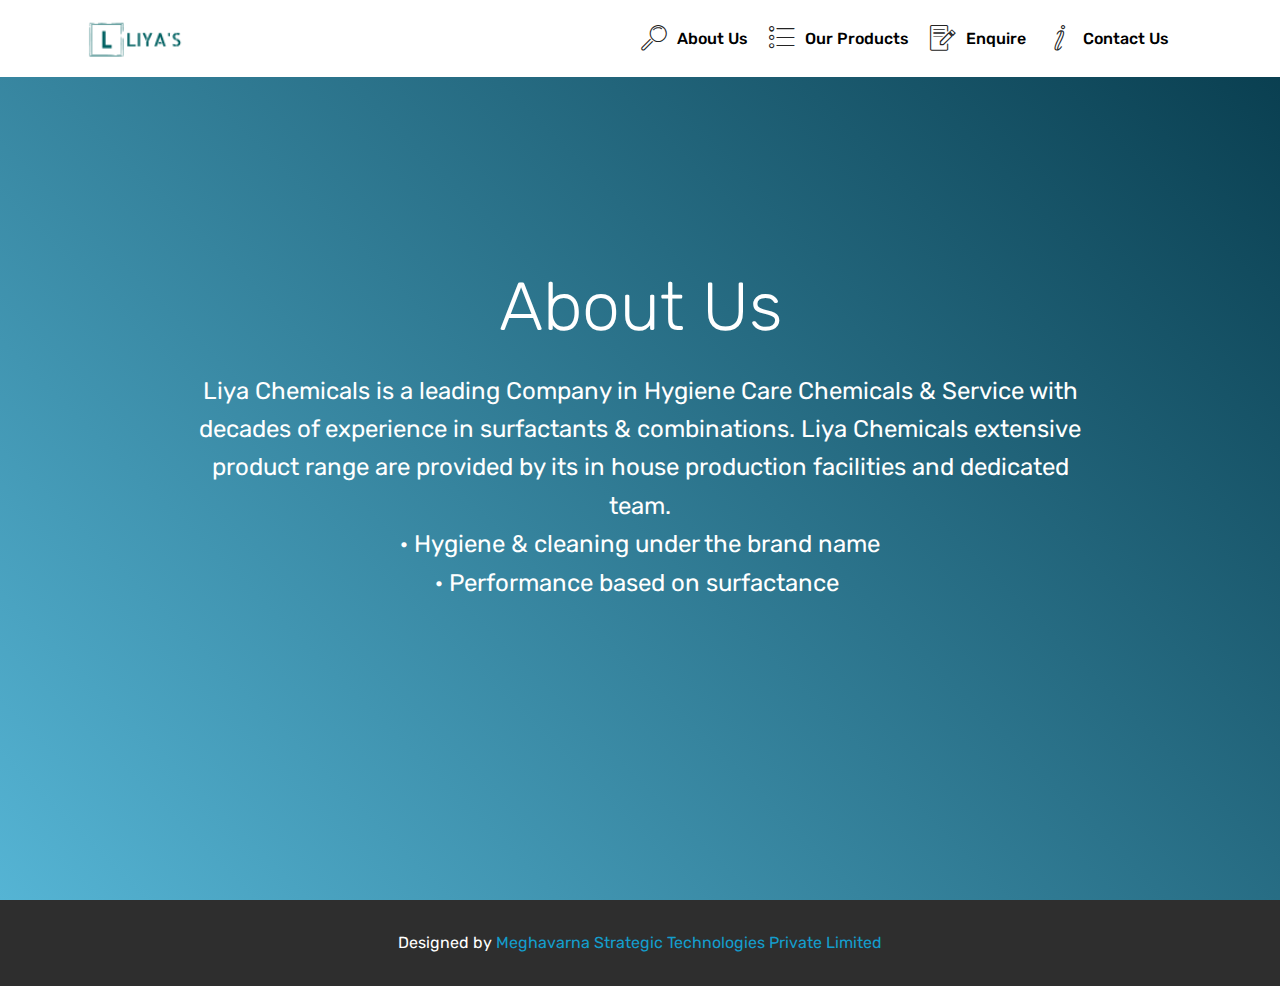
<file: about.html>
<!DOCTYPE html>
<html  >
<head>
  <!-- Site made with Mobirise Website Builder v4.12.4, https://mobirise.com -->
  <meta charset="UTF-8">
  <meta http-equiv="X-UA-Compatible" content="IE=edge">
  <meta name="generator" content="Mobirise v4.12.4, mobirise.com">
  <meta name="viewport" content="width=device-width, initial-scale=1, minimum-scale=1">
  <link rel="shortcut icon" href="assets/images/color-dark-logo-transparent-1-122x122.png" type="image/x-icon">
  <meta name="description" content="Site Generator Description">
  
  
  <title>About Us</title>
  <link rel="stylesheet" href="assets/web/assets/mobirise-icons/mobirise-icons.css">
  <link rel="stylesheet" href="assets/bootstrap/css/bootstrap.min.css">
  <link rel="stylesheet" href="assets/bootstrap/css/bootstrap-grid.min.css">
  <link rel="stylesheet" href="assets/bootstrap/css/bootstrap-reboot.min.css">
  <link rel="stylesheet" href="assets/tether/tether.min.css">
  <link rel="stylesheet" href="assets/dropdown/css/style.css">
  <link rel="stylesheet" href="assets/theme/css/style.css">
  <link rel="preload" as="style" href="assets/mobirise/css/mbr-additional.css"><link rel="stylesheet" href="assets/mobirise/css/mbr-additional.css" type="text/css">
  
  
  
</head>
<body>
  <section class="menu cid-qTkzRZLJNu" once="menu" id="menu1-x">

    

    <nav class="navbar navbar-expand beta-menu navbar-dropdown align-items-center navbar-fixed-top navbar-toggleable-sm">
        <button class="navbar-toggler navbar-toggler-right" type="button" data-toggle="collapse" data-target="#navbarSupportedContent" aria-controls="navbarSupportedContent" aria-expanded="false" aria-label="Toggle navigation">
            <div class="hamburger">
                <span></span>
                <span></span>
                <span></span>
                <span></span>
            </div>
        </button>
        <div class="menu-logo">
            <div class="navbar-brand">
                <span class="navbar-logo">
                    <a href="index.html">
                         <img src="assets/images/color-dark-logo-transparent-1-122x122.png" alt="Mobirise" title="" style="height: 3.8rem;">
                    </a>
                </span>
                
            </div>
        </div>
        <div class="collapse navbar-collapse" id="navbarSupportedContent">
            <ul class="navbar-nav nav-dropdown nav-right" data-app-modern-menu="true"><li class="nav-item">
                    <a class="nav-link link text-black display-4" href="index.html#features3-w"><span class="mbri-search mbr-iconfont mbr-iconfont-btn" style="color: rgb(35, 35, 35);"></span>
                        
                        About Us
                    </a>
                </li><li class="nav-item"><a class="nav-link link text-black display-4" href="index.html#services1-g"><span class="mbri-bulleted-list mbr-iconfont mbr-iconfont-btn" style="color: rgb(35, 35, 35);"></span>
                        Our Products</a></li><li class="nav-item"><a class="nav-link link text-black display-4" href="index.html#form1-b"><span class="mbri-edit mbr-iconfont mbr-iconfont-btn" style="color: rgb(35, 35, 35);"></span>Enquire</a></li><li class="nav-item"><a class="nav-link link text-black display-4" href="index.html#contacts1-13"><span class="mbri-italic mbr-iconfont mbr-iconfont-btn" style="color: rgb(35, 35, 35);"></span>
                        Contact Us</a></li><li class="nav-item">
                    <a class="nav-link link text-black display-4" href="https://mobirise.com">
                        </a>
                </li></ul>
            
        </div>
    </nav>
</section>

<section class="engine"><a href="https://mobirise.info/y">free html site templates</a></section><section class="header5 cid-s4sNMDRCIY mbr-fullscreen" id="header5-y">

    

    
    <div class="container">
        <div class="row justify-content-center">
            <div class="mbr-white col-md-10">
                <h1 class="mbr-section-title align-center pb-3 mbr-fonts-style display-1">About Us</h1>
                <p class="mbr-text align-center display-5 pb-3 mbr-fonts-style">Liya Chemicals is a leading Company in Hygiene Care Chemicals &amp; Service with decades of experience in surfactants &amp; combinations. Liya Chemicals extensive product range are provided by its in house production facilities and dedicated team.
<br>·	Hygiene &amp; cleaning under the brand name
<br>·	Performance based on surfactance&nbsp;<br></p>
                
            </div>
        </div>
    </div>

    
</section>

<section once="footers" class="cid-s4ytRoxV0c" id="footer6-14">

    

    

    <div class="container">
        <div class="media-container-row align-center mbr-white">
            <div class="col-12">
                <p class="mbr-text mb-0 mbr-fonts-style display-7">Designed by <a href="https://www.mstech.co.in" target="_blank">Meghavarna Strategic Technologies Private Limited</a></p>
            </div>
        </div>
    </div>
</section>


  <script src="assets/web/assets/jquery/jquery.min.js"></script>
  <script src="assets/popper/popper.min.js"></script>
  <script src="assets/bootstrap/js/bootstrap.min.js"></script>
  <script src="assets/tether/tether.min.js"></script>
  <script src="assets/smoothscroll/smooth-scroll.js"></script>
  <script src="assets/dropdown/js/nav-dropdown.js"></script>
  <script src="assets/dropdown/js/navbar-dropdown.js"></script>
  <script src="assets/touchswipe/jquery.touch-swipe.min.js"></script>
  <script src="assets/theme/js/script.js"></script>
  
  
</body>
</html>
</file>
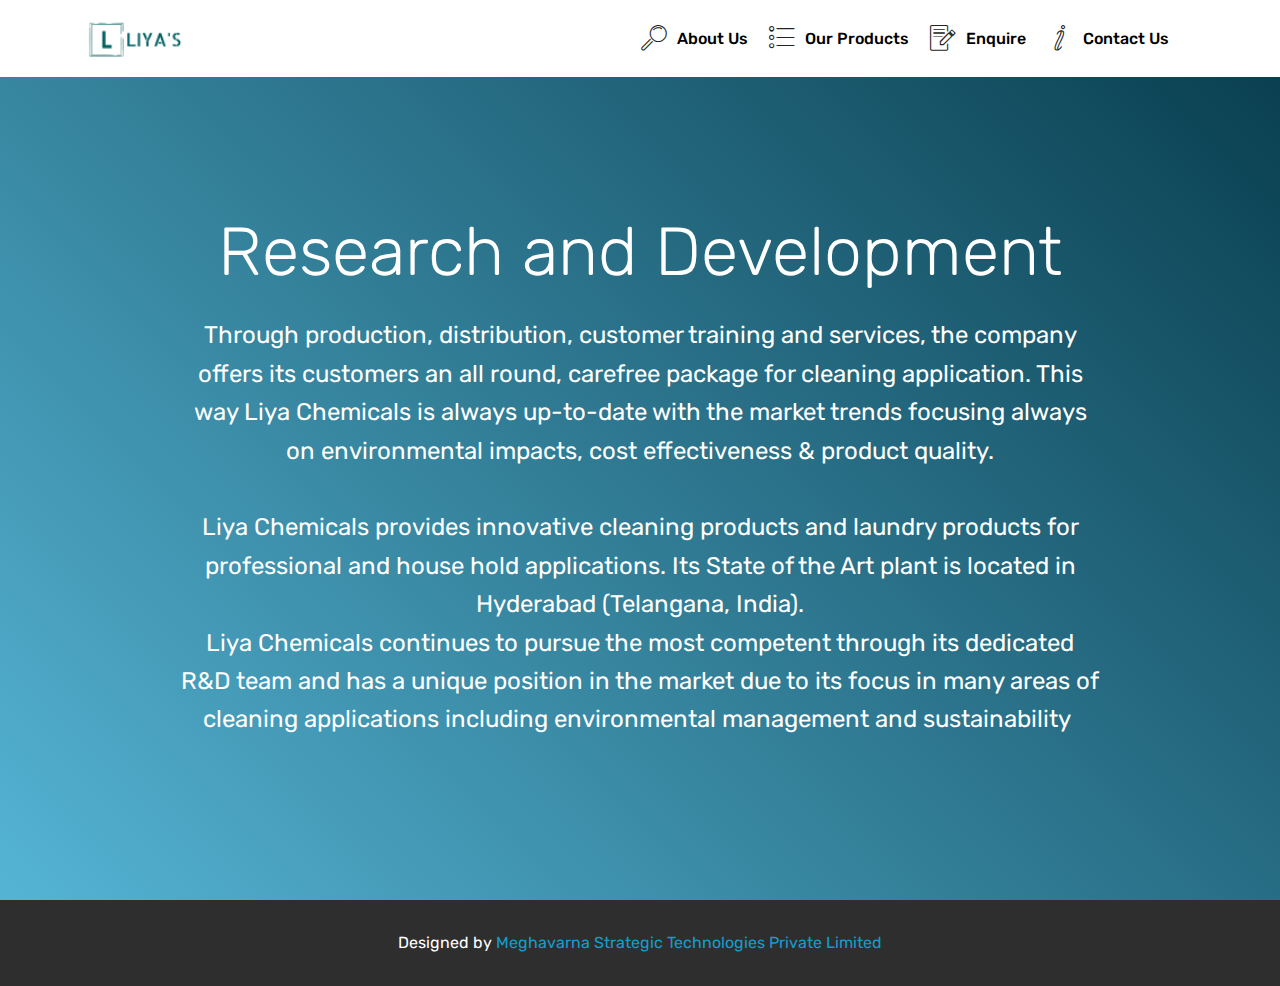
<file: randd.html>
<!DOCTYPE html>
<html  >
<head>
  <!-- Site made with Mobirise Website Builder v4.12.4, https://mobirise.com -->
  <meta charset="UTF-8">
  <meta http-equiv="X-UA-Compatible" content="IE=edge">
  <meta name="generator" content="Mobirise v4.12.4, mobirise.com">
  <meta name="viewport" content="width=device-width, initial-scale=1, minimum-scale=1">
  <link rel="shortcut icon" href="assets/images/color-dark-logo-transparent-1-122x122.png" type="image/x-icon">
  <meta name="description" content="Web Page Creator Description">
  
  
  <title>R&amp;D</title>
  <link rel="stylesheet" href="assets/web/assets/mobirise-icons/mobirise-icons.css">
  <link rel="stylesheet" href="assets/bootstrap/css/bootstrap.min.css">
  <link rel="stylesheet" href="assets/bootstrap/css/bootstrap-grid.min.css">
  <link rel="stylesheet" href="assets/bootstrap/css/bootstrap-reboot.min.css">
  <link rel="stylesheet" href="assets/tether/tether.min.css">
  <link rel="stylesheet" href="assets/dropdown/css/style.css">
  <link rel="stylesheet" href="assets/theme/css/style.css">
  <link rel="preload" as="style" href="assets/mobirise/css/mbr-additional.css"><link rel="stylesheet" href="assets/mobirise/css/mbr-additional.css" type="text/css">
  
  
  
</head>
<body>
  <section class="menu cid-qTkzRZLJNu" once="menu" id="menu1-z">

    

    <nav class="navbar navbar-expand beta-menu navbar-dropdown align-items-center navbar-fixed-top navbar-toggleable-sm">
        <button class="navbar-toggler navbar-toggler-right" type="button" data-toggle="collapse" data-target="#navbarSupportedContent" aria-controls="navbarSupportedContent" aria-expanded="false" aria-label="Toggle navigation">
            <div class="hamburger">
                <span></span>
                <span></span>
                <span></span>
                <span></span>
            </div>
        </button>
        <div class="menu-logo">
            <div class="navbar-brand">
                <span class="navbar-logo">
                    <a href="index.html">
                         <img src="assets/images/color-dark-logo-transparent-1-122x122.png" alt="Mobirise" title="" style="height: 3.8rem;">
                    </a>
                </span>
                
            </div>
        </div>
        <div class="collapse navbar-collapse" id="navbarSupportedContent">
            <ul class="navbar-nav nav-dropdown nav-right" data-app-modern-menu="true"><li class="nav-item">
                    <a class="nav-link link text-black display-4" href="index.html#features3-w"><span class="mbri-search mbr-iconfont mbr-iconfont-btn" style="color: rgb(35, 35, 35);"></span>
                        
                        About Us
                    </a>
                </li><li class="nav-item"><a class="nav-link link text-black display-4" href="index.html#services1-g"><span class="mbri-bulleted-list mbr-iconfont mbr-iconfont-btn" style="color: rgb(35, 35, 35);"></span>
                        Our Products</a></li><li class="nav-item"><a class="nav-link link text-black display-4" href="index.html#form1-b"><span class="mbri-edit mbr-iconfont mbr-iconfont-btn" style="color: rgb(35, 35, 35);"></span>Enquire</a></li><li class="nav-item"><a class="nav-link link text-black display-4" href="index.html#contacts1-13"><span class="mbri-italic mbr-iconfont mbr-iconfont-btn" style="color: rgb(35, 35, 35);"></span>
                        Contact Us</a></li><li class="nav-item">
                    <a class="nav-link link text-black display-4" href="https://mobirise.com">
                        </a>
                </li></ul>
            
        </div>
    </nav>
</section>

<section class="engine"><a href="https://mobirise.info/s">free bootstrap theme</a></section><section class="header5 cid-s4sPOXSFwv mbr-fullscreen" id="header5-10">

    

    
    <div class="container">
        <div class="row justify-content-center">
            <div class="mbr-white col-md-10">
                <h1 class="mbr-section-title align-center pb-3 mbr-fonts-style display-1"><br>Research and Development</h1>
                <p class="mbr-text align-center display-5 pb-3 mbr-fonts-style">Through production, distribution, customer training and services, the company offers its customers an all round, carefree package for cleaning application. This way Liya Chemicals is always up-to-date with the market trends focusing always on environmental impacts, cost effectiveness &amp; product quality.
<br>
<br>Liya Chemicals provides innovative cleaning products and laundry products for professional and house hold applications. Its State of the Art plant is located in Hyderabad (Telangana, India).
<br>Liya Chemicals continues to pursue the most competent through its dedicated R&amp;D team and has a unique position in the market due to its focus in many areas of cleaning applications including environmental management and sustainability&nbsp;<br></p>
                
            </div>
        </div>
    </div>

    
</section>

<section once="footers" class="cid-s4ytRoxV0c" id="footer6-14">

    

    

    <div class="container">
        <div class="media-container-row align-center mbr-white">
            <div class="col-12">
                <p class="mbr-text mb-0 mbr-fonts-style display-7">Designed by <a href="https://www.mstech.co.in" target="_blank">Meghavarna Strategic Technologies Private Limited</a></p>
            </div>
        </div>
    </div>
</section>


  <script src="assets/web/assets/jquery/jquery.min.js"></script>
  <script src="assets/popper/popper.min.js"></script>
  <script src="assets/bootstrap/js/bootstrap.min.js"></script>
  <script src="assets/tether/tether.min.js"></script>
  <script src="assets/smoothscroll/smooth-scroll.js"></script>
  <script src="assets/dropdown/js/nav-dropdown.js"></script>
  <script src="assets/dropdown/js/navbar-dropdown.js"></script>
  <script src="assets/touchswipe/jquery.touch-swipe.min.js"></script>
  <script src="assets/theme/js/script.js"></script>
  
  
</body>
</html>
</file>
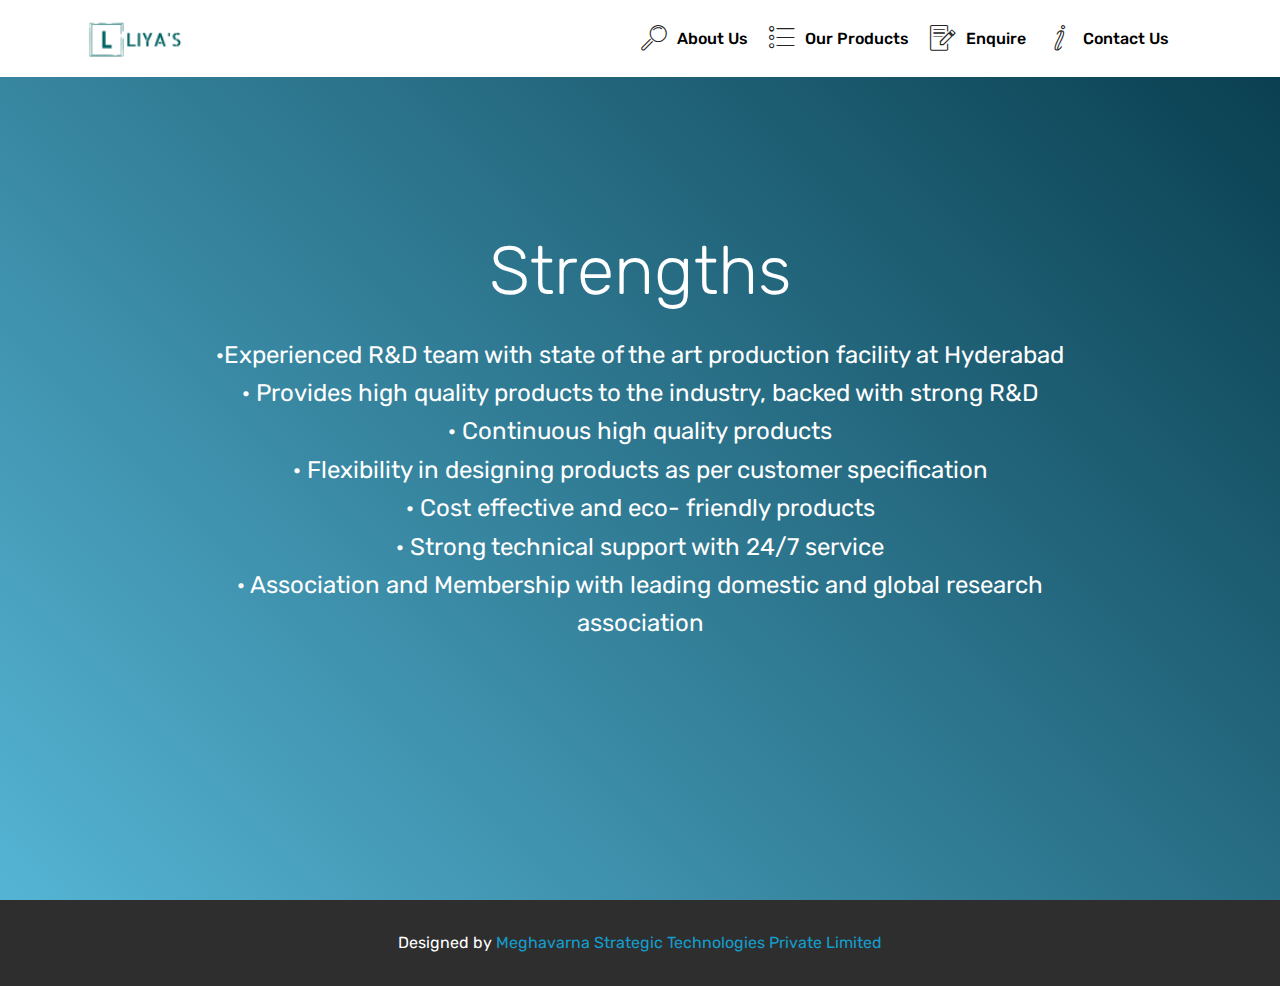
<file: strengths.html>
<!DOCTYPE html>
<html  >
<head>
  <!-- Site made with Mobirise Website Builder v4.12.4, https://mobirise.com -->
  <meta charset="UTF-8">
  <meta http-equiv="X-UA-Compatible" content="IE=edge">
  <meta name="generator" content="Mobirise v4.12.4, mobirise.com">
  <meta name="viewport" content="width=device-width, initial-scale=1, minimum-scale=1">
  <link rel="shortcut icon" href="assets/images/color-dark-logo-transparent-1-122x122.png" type="image/x-icon">
  <meta name="description" content="Website Builder Description">
  
  
  <title>Strengths</title>
  <link rel="stylesheet" href="assets/web/assets/mobirise-icons/mobirise-icons.css">
  <link rel="stylesheet" href="assets/bootstrap/css/bootstrap.min.css">
  <link rel="stylesheet" href="assets/bootstrap/css/bootstrap-grid.min.css">
  <link rel="stylesheet" href="assets/bootstrap/css/bootstrap-reboot.min.css">
  <link rel="stylesheet" href="assets/tether/tether.min.css">
  <link rel="stylesheet" href="assets/dropdown/css/style.css">
  <link rel="stylesheet" href="assets/theme/css/style.css">
  <link rel="preload" as="style" href="assets/mobirise/css/mbr-additional.css"><link rel="stylesheet" href="assets/mobirise/css/mbr-additional.css" type="text/css">
  
  
  
</head>
<body>
  <section class="menu cid-qTkzRZLJNu" once="menu" id="menu1-11">

    

    <nav class="navbar navbar-expand beta-menu navbar-dropdown align-items-center navbar-fixed-top navbar-toggleable-sm">
        <button class="navbar-toggler navbar-toggler-right" type="button" data-toggle="collapse" data-target="#navbarSupportedContent" aria-controls="navbarSupportedContent" aria-expanded="false" aria-label="Toggle navigation">
            <div class="hamburger">
                <span></span>
                <span></span>
                <span></span>
                <span></span>
            </div>
        </button>
        <div class="menu-logo">
            <div class="navbar-brand">
                <span class="navbar-logo">
                    <a href="index.html">
                         <img src="assets/images/color-dark-logo-transparent-1-122x122.png" alt="Mobirise" title="" style="height: 3.8rem;">
                    </a>
                </span>
                
            </div>
        </div>
        <div class="collapse navbar-collapse" id="navbarSupportedContent">
            <ul class="navbar-nav nav-dropdown nav-right" data-app-modern-menu="true"><li class="nav-item">
                    <a class="nav-link link text-black display-4" href="index.html#features3-w"><span class="mbri-search mbr-iconfont mbr-iconfont-btn" style="color: rgb(35, 35, 35);"></span>
                        
                        About Us
                    </a>
                </li><li class="nav-item"><a class="nav-link link text-black display-4" href="index.html#services1-g"><span class="mbri-bulleted-list mbr-iconfont mbr-iconfont-btn" style="color: rgb(35, 35, 35);"></span>
                        Our Products</a></li><li class="nav-item"><a class="nav-link link text-black display-4" href="index.html#form1-b"><span class="mbri-edit mbr-iconfont mbr-iconfont-btn" style="color: rgb(35, 35, 35);"></span>Enquire</a></li><li class="nav-item"><a class="nav-link link text-black display-4" href="index.html#contacts1-13"><span class="mbri-italic mbr-iconfont mbr-iconfont-btn" style="color: rgb(35, 35, 35);"></span>
                        Contact Us</a></li><li class="nav-item">
                    <a class="nav-link link text-black display-4" href="https://mobirise.com">
                        </a>
                </li></ul>
            
        </div>
    </nav>
</section>

<section class="engine"><a href="https://mobirise.info/m">website design templates</a></section><section class="header5 cid-s4sQoXIG1o mbr-fullscreen" id="header5-12">

    

    
    <div class="container">
        <div class="row justify-content-center">
            <div class="mbr-white col-md-10">
                <h1 class="mbr-section-title align-center pb-3 mbr-fonts-style display-1"><br>Strengths</h1>
                <p class="mbr-text align-center display-5 pb-3 mbr-fonts-style">·Experienced R&amp;D team with state of the art production facility at Hyderabad
<br>·	Provides high quality products to the industry, backed with strong R&amp;D
<br>·	Continuous high quality products
<br>·	Flexibility in designing products as per customer speciﬁcation
<br>·	Cost effective and eco- friendly products
<br>·	Strong technical support with 24/7 service
<br>·	Association and Membership with leading domestic and global research association
<br><br><br></p>
                
            </div>
        </div>
    </div>

    
</section>

<section once="footers" class="cid-s4ytRoxV0c" id="footer6-14">

    

    

    <div class="container">
        <div class="media-container-row align-center mbr-white">
            <div class="col-12">
                <p class="mbr-text mb-0 mbr-fonts-style display-7">Designed by <a href="https://www.mstech.co.in" target="_blank">Meghavarna Strategic Technologies Private Limited</a></p>
            </div>
        </div>
    </div>
</section>


  <script src="assets/web/assets/jquery/jquery.min.js"></script>
  <script src="assets/popper/popper.min.js"></script>
  <script src="assets/bootstrap/js/bootstrap.min.js"></script>
  <script src="assets/tether/tether.min.js"></script>
  <script src="assets/smoothscroll/smooth-scroll.js"></script>
  <script src="assets/dropdown/js/nav-dropdown.js"></script>
  <script src="assets/dropdown/js/navbar-dropdown.js"></script>
  <script src="assets/touchswipe/jquery.touch-swipe.min.js"></script>
  <script src="assets/theme/js/script.js"></script>
  
  
</body>
</html>
</file>
<file: assets/web/assets/mobirise-icons/mobirise-icons.css>
@font-face {
  font-family: 'MobiriseIcons';
  src:  url('mobirise-icons.eot?spat4u');
  src:  url('mobirise-icons.eot?spat4u#iefix') format('embedded-opentype'),
    url('mobirise-icons.ttf?spat4u') format('truetype'),
    url('mobirise-icons.woff?spat4u') format('woff'),
    url('mobirise-icons.svg?spat4u#MobiriseIcons') format('svg');
  font-weight: normal;
  font-style: normal;
  font-display: swap;
}

[class^="mbri-"], [class*=" mbri-"] {
  /* use !important to prevent issues with browser extensions that change fonts */
  font-family: MobiriseIcons !important;
  speak: none;
  font-style: normal;
  font-weight: normal;
  font-variant: normal;
  text-transform: none;
  line-height: 1;

  /* Better Font Rendering =========== */
  -webkit-font-smoothing: antialiased;
  -moz-osx-font-smoothing: grayscale;
}

.mbri-add-submenu:before {
  content: "\e900";
}
.mbri-alert:before {
  content: "\e901";
}
.mbri-align-center:before {
  content: "\e902";
}
.mbri-align-justify:before {
  content: "\e903";
}
.mbri-align-left:before {
  content: "\e904";
}
.mbri-align-right:before {
  content: "\e905";
}
.mbri-android:before {
  content: "\e906";
}
.mbri-apple:before {
  content: "\e907";
}
.mbri-arrow-down:before {
  content: "\e908";
}
.mbri-arrow-next:before {
  content: "\e909";
}
.mbri-arrow-prev:before {
  content: "\e90a";
}
.mbri-arrow-up:before {
  content: "\e90b";
}
.mbri-bold:before {
  content: "\e90c";
}
.mbri-bookmark:before {
  content: "\e90d";
}
.mbri-bootstrap:before {
  content: "\e90e";
}
.mbri-briefcase:before {
  content: "\e90f";
}
.mbri-browse:before {
  content: "\e910";
}
.mbri-bulleted-list:before {
  content: "\e911";
}
.mbri-calendar:before {
  content: "\e912";
}
.mbri-camera:before {
  content: "\e913";
}
.mbri-cart-add:before {
  content: "\e914";
}
.mbri-cart-full:before {
  content: "\e915";
}
.mbri-cash:before {
  content: "\e916";
}
.mbri-change-style:before {
  content: "\e917";
}
.mbri-chat:before {
  content: "\e918";
}
.mbri-clock:before {
  content: "\e919";
}
.mbri-close:before {
  content: "\e91a";
}
.mbri-cloud:before {
  content: "\e91b";
}
.mbri-code:before {
  content: "\e91c";
}
.mbri-contact-form:before {
  content: "\e91d";
}
.mbri-credit-card:before {
  content: "\e91e";
}
.mbri-cursor-click:before {
  content: "\e91f";
}
.mbri-cust-feedback:before {
  content: "\e920";
}
.mbri-database:before {
  content: "\e921";
}
.mbri-delivery:before {
  content: "\e922";
}
.mbri-desktop:before {
  content: "\e923";
}
.mbri-devices:before {
  content: "\e924";
}
.mbri-down:before {
  content: "\e925";
}
.mbri-download:before {
  content: "\e989";
}
.mbri-drag-n-drop:before {
  content: "\e927";
}
.mbri-drag-n-drop2:before {
  content: "\e928";
}
.mbri-edit:before {
  content: "\e929";
}
.mbri-edit2:before {
  content: "\e92a";
}
.mbri-error:before {
  content: "\e92b";
}
.mbri-extension:before {
  content: "\e92c";
}
.mbri-features:before {
  content: "\e92d";
}
.mbri-file:before {
  content: "\e92e";
}
.mbri-flag:before {
  content: "\e92f";
}
.mbri-folder:before {
  content: "\e930";
}
.mbri-gift:before {
  content: "\e931";
}
.mbri-github:before {
  content: "\e932";
}
.mbri-globe:before {
  content: "\e933";
}
.mbri-globe-2:before {
  content: "\e934";
}
.mbri-growing-chart:before {
  content: "\e935";
}
.mbri-hearth:before {
  content: "\e936";
}
.mbri-help:before {
  content: "\e937";
}
.mbri-home:before {
  content: "\e938";
}
.mbri-hot-cup:before {
  content: "\e939";
}
.mbri-idea:before {
  content: "\e93a";
}
.mbri-image-gallery:before {
  content: "\e93b";
}
.mbri-image-slider:before {
  content: "\e93c";
}
.mbri-info:before {
  content: "\e93d";
}
.mbri-italic:before {
  content: "\e93e";
}
.mbri-key:before {
  content: "\e93f";
}
.mbri-laptop:before {
  content: "\e940";
}
.mbri-layers:before {
  content: "\e941";
}
.mbri-left-right:before {
  content: "\e942";
}
.mbri-left:before {
  content: "\e943";
}
.mbri-letter:before {
  content: "\e944";
}
.mbri-like:before {
  content: "\e945";
}
.mbri-link:before {
  content: "\e946";
}
.mbri-lock:before {
  content: "\e947";
}
.mbri-login:before {
  content: "\e948";
}
.mbri-logout:before {
  content: "\e949";
}
.mbri-magic-stick:before {
  content: "\e94a";
}
.mbri-map-pin:before {
  content: "\e94b";
}
.mbri-menu:before {
  content: "\e94c";
}
.mbri-mobile:before {
  content: "\e94d";
}
.mbri-mobile2:before {
  content: "\e94e";
}
.mbri-mobirise:before {
  content: "\e94f";
}
.mbri-more-horizontal:before {
  content: "\e950";
}
.mbri-more-vertical:before {
  content: "\e951";
}
.mbri-music:before {
  content: "\e952";
}
.mbri-new-file:before {
  content: "\e953";
}
.mbri-numbered-list:before {
  content: "\e954";
}
.mbri-opened-folder:before {
  content: "\e955";
}
.mbri-pages:before {
  content: "\e956";
}
.mbri-paper-plane:before {
  content: "\e957";
}
.mbri-paperclip:before {
  content: "\e958";
}
.mbri-photo:before {
  content: "\e959";
}
.mbri-photos:before {
  content: "\e95a";
}
.mbri-pin:before {
  content: "\e95b";
}
.mbri-play:before {
  content: "\e95c";
}
.mbri-plus:before {
  content: "\e95d";
}
.mbri-preview:before {
  content: "\e95e";
}
.mbri-print:before {
  content: "\e95f";
}
.mbri-protect:before {
  content: "\e960";
}
.mbri-question:before {
  content: "\e961";
}
.mbri-quote-left:before {
  content: "\e962";
}
.mbri-quote-right:before {
  content: "\e963";
}
.mbri-refresh:before {
  content: "\e964";
}
.mbri-responsive:before {
  content: "\e965";
}
.mbri-right:before {
  content: "\e966";
}
.mbri-rocket:before {
  content: "\e967";
}
.mbri-sad-face:before {
  content: "\e968";
}
.mbri-sale:before {
  content: "\e969";
}
.mbri-save:before {
  content: "\e96a";
}
.mbri-search:before {
  content: "\e96b";
}
.mbri-setting:before {
  content: "\e96c";
}
.mbri-setting2:before {
  content: "\e96d";
}
.mbri-setting3:before {
  content: "\e96e";
}
.mbri-share:before {
  content: "\e96f";
}
.mbri-shopping-bag:before {
  content: "\e970";
}
.mbri-shopping-basket:before {
  content: "\e971";
}
.mbri-shopping-cart:before {
  content: "\e972";
}
.mbri-sites:before {
  content: "\e973";
}
.mbri-smile-face:before {
  content: "\e974";
}
.mbri-speed:before {
  content: "\e975";
}
.mbri-star:before {
  content: "\e976";
}
.mbri-success:before {
  content: "\e977";
}
.mbri-sun:before {
  content: "\e978";
}
.mbri-sun2:before {
  content: "\e979";
}
.mbri-tablet:before {
  content: "\e97a";
}
.mbri-tablet-vertical:before {
  content: "\e97b";
}
.mbri-target:before {
  content: "\e97c";
}
.mbri-timer:before {
  content: "\e97d";
}
.mbri-to-ftp:before {
  content: "\e97e";
}
.mbri-to-local-drive:before {
  content: "\e97f";
}
.mbri-touch-swipe:before {
  content: "\e980";
}
.mbri-touch:before {
  content: "\e981";
}
.mbri-trash:before {
  content: "\e982";
}
.mbri-underline:before {
  content: "\e983";
}
.mbri-unlink:before {
  content: "\e984";
}
.mbri-unlock:before {
  content: "\e985";
}
.mbri-up-down:before {
  content: "\e986";
}
.mbri-up:before {
  content: "\e987";
}
.mbri-update:before {
  content: "\e988";
}
.mbri-upload:before {
 content: "\e926"; 
}
.mbri-user:before {
  content: "\e98a";
}
.mbri-user2:before {
  content: "\e98b";
}
.mbri-users:before {
  content: "\e98c";
}
.mbri-video:before {
  content: "\e98d";
}
.mbri-video-play:before {
  content: "\e98e";
}
.mbri-watch:before {
  content: "\e98f";
}
.mbri-website-theme:before {
  content: "\e990";
}
.mbri-wifi:before {
  content: "\e991";
}
.mbri-windows:before {
  content: "\e992";
}
.mbri-zoom-out:before {
  content: "\e993";
}
.mbri-redo:before {
  content: "\e994";
}
.mbri-undo:before {
  content: "\e995";
}
</file>
<file: assets/socicon/css/styles.css>
@charset "UTF-8";

@font-face {
  font-family: 'Socicon';
  src:  url('../fonts/socicon.eot');
  src:  url('../fonts/socicon.eot?#iefix') format('embedded-opentype'),
    url('../fonts/socicon.woff2') format('woff2'),
    url('../fonts/socicon.ttf') format('truetype'),
    url('../fonts/socicon.woff') format('woff'),
    url('../fonts/socicon.svg#socicon') format('svg');
  font-weight: normal;
  font-style: normal;
}

[data-icon]:before {
  font-family: "socicon" !important;
  content: attr(data-icon);
  font-style: normal !important;
  font-weight: normal !important;
  font-variant: normal !important;
  text-transform: none !important;
  speak: none;
  line-height: 1;
  -webkit-font-smoothing: antialiased;
  -moz-osx-font-smoothing: grayscale;
}

[class^="socicon-"], [class*=" socicon-"] {
  /* use !important to prevent issues with browser extensions that change fonts */
  font-family: 'Socicon' !important;
  speak: none;
  font-style: normal;
  font-weight: normal;
  font-variant: normal;
  text-transform: none;
  line-height: 1;

  /* Better Font Rendering =========== */
  -webkit-font-smoothing: antialiased;
  -moz-osx-font-smoothing: grayscale;
}

.socicon-eitaa:before {
  content: "\e97c";
}
.socicon-soroush:before {
  content: "\e97d";
}
.socicon-bale:before {
  content: "\e97e";
}
.socicon-zazzle:before {
  content: "\e97b";
}
.socicon-society6:before {
  content: "\e97a";
}
.socicon-redbubble:before {
  content: "\e979";
}
.socicon-avvo:before {
  content: "\e978";
}
.socicon-stitcher:before {
  content: "\e977";
}
.socicon-googlehangouts:before {
  content: "\e974";
}
.socicon-dlive:before {
  content: "\e975";
}
.socicon-vsco:before {
  content: "\e976";
}
.socicon-flipboard:before {
  content: "\e973";
}
.socicon-ubuntu:before {
  content: "\e958";
}
.socicon-artstation:before {
  content: "\e959";
}
.socicon-invision:before {
  content: "\e95a";
}
.socicon-torial:before {
  content: "\e95b";
}
.socicon-collectorz:before {
  content: "\e95c";
}
.socicon-seenthis:before {
  content: "\e95d";
}
.socicon-googleplaymusic:before {
  content: "\e95e";
}
.socicon-debian:before {
  content: "\e95f";
}
.socicon-filmfreeway:before {
  content: "\e960";
}
.socicon-gnome:before {
  content: "\e961";
}
.socicon-itchio:before {
  content: "\e962";
}
.socicon-jamendo:before {
  content: "\e963";
}
.socicon-mix:before {
  content: "\e964";
}
.socicon-sharepoint:before {
  content: "\e965";
}
.socicon-tinder:before {
  content: "\e966";
}
.socicon-windguru:before {
  content: "\e967";
}
.socicon-cdbaby:before {
  content: "\e968";
}
.socicon-elementaryos:before {
  content: "\e969";
}
.socicon-stage32:before {
  content: "\e96a";
}
.socicon-tiktok:before {
  content: "\e96b";
}
.socicon-gitter:before {
  content: "\e96c";
}
.socicon-letterboxd:before {
  content: "\e96d";
}
.socicon-threema:before {
  content: "\e96e";
}
.socicon-splice:before {
  content: "\e96f";
}
.socicon-metapop:before {
  content: "\e970";
}
.socicon-naver:before {
  content: "\e971";
}
.socicon-remote:before {
  content: "\e972";
}
.socicon-internet:before {
  content: "\e957";
}
.socicon-moddb:before {
  content: "\e94b";
}
.socicon-indiedb:before {
  content: "\e94c";
}
.socicon-traxsource:before {
  content: "\e94d";
}
.socicon-gamefor:before {
  content: "\e94e";
}
.socicon-pixiv:before {
  content: "\e94f";
}
.socicon-myanimelist:before {
  content: "\e950";
}
.socicon-blackberry:before {
  content: "\e951";
}
.socicon-wickr:before {
  content: "\e952";
}
.socicon-spip:before {
  content: "\e953";
}
.socicon-napster:before {
  content: "\e954";
}
.socicon-beatport:before {
  content: "\e955";
}
.socicon-hackerone:before {
  content: "\e956";
}
.socicon-hackernews:before {
  content: "\e946";
}
.socicon-smashwords:before {
  content: "\e947";
}
.socicon-kobo:before {
  content: "\e948";
}
.socicon-bookbub:before {
  content: "\e949";
}
.socicon-mailru:before {
  content: "\e94a";
}
.socicon-gitlab:before {
  content: "\e945";
}
.socicon-instructables:before {
  content: "\e944";
}
.socicon-portfolio:before {
  content: "\e943";
}
.socicon-codered:before {
  content: "\e940";
}
.socicon-origin:before {
  content: "\e941";
}
.socicon-nextdoor:before {
  content: "\e942";
}
.socicon-udemy:before {
  content: "\e93f";
}
.socicon-livemaster:before {
  content: "\e93e";
}
.socicon-crunchbase:before {
  content: "\e93b";
}
.socicon-homefy:before {
  content: "\e93c";
}
.socicon-calendly:before {
  content: "\e93d";
}
.socicon-realtor:before {
  content: "\e90f";
}
.socicon-tidal:before {
  content: "\e910";
}
.socicon-qobuz:before {
  content: "\e911";
}
.socicon-natgeo:before {
  content: "\e912";
}
.socicon-mastodon:before {
  content: "\e913";
}
.socicon-unsplash:before {
  content: "\e914";
}
.socicon-homeadvisor:before {
  content: "\e915";
}
.socicon-angieslist:before {
  content: "\e916";
}
.socicon-codepen:before {
  content: "\e917";
}
.socicon-slack:before {
  content: "\e918";
}
.socicon-openaigym:before {
  content: "\e919";
}
.socicon-logmein:before {
  content: "\e91a";
}
.socicon-fiverr:before {
  content: "\e91b";
}
.socicon-gotomeeting:before {
  content: "\e91c";
}
.socicon-aliexpress:before {
  content: "\e91d";
}
.socicon-guru:before {
  content: "\e91e";
}
.socicon-appstore:before {
  content: "\e91f";
}
.socicon-homes:before {
  content: "\e920";
}
.socicon-zoom:before {
  content: "\e921";
}
.socicon-alibaba:before {
  content: "\e922";
}
.socicon-craigslist:before {
  content: "\e923";
}
.socicon-wix:before {
  content: "\e924";
}
.socicon-redfin:before {
  content: "\e925";
}
.socicon-googlecalendar:before {
  content: "\e926";
}
.socicon-shopify:before {
  content: "\e927";
}
.socicon-freelancer:before {
  content: "\e928";
}
.socicon-seedrs:before {
  content: "\e929";
}
.socicon-bing:before {
  content: "\e92a";
}
.socicon-doodle:before {
  content: "\e92b";
}
.socicon-bonanza:before {
  content: "\e92c";
}
.socicon-squarespace:before {
  content: "\e92d";
}
.socicon-toptal:before {
  content: "\e92e";
}
.socicon-gust:before {
  content: "\e92f";
}
.socicon-ask:before {
  content: "\e930";
}
.socicon-trulia:before {
  content: "\e931";
}
.socicon-loomly:before {
  content: "\e932";
}
.socicon-ghost:before {
  content: "\e933";
}
.socicon-upwork:before {
  content: "\e934";
}
.socicon-fundable:before {
  content: "\e935";
}
.socicon-booking:before {
  content: "\e936";
}
.socicon-googlemaps:before {
  content: "\e937";
}
.socicon-zillow:before {
  content: "\e938";
}
.socicon-niconico:before {
  content: "\e939";
}
.socicon-toneden:before {
  content: "\e93a";
}
.socicon-augment:before {
  content: "\e908";
}
.socicon-bitbucket:before {
  content: "\e909";
}
.socicon-fyuse:before {
  content: "\e90a";
}
.socicon-yt-gaming:before {
  content: "\e90b";
}
.socicon-sketchfab:before {
  content: "\e90c";
}
.socicon-mobcrush:before {
  content: "\e90d";
}
.socicon-microsoft:before {
  content: "\e90e";
}
.socicon-pandora:before {
  content: "\e907";
}
.socicon-messenger:before {
  content: "\e906";
}
.socicon-gamewisp:before {
  content: "\e905";
}
.socicon-bloglovin:before {
  content: "\e904";
}
.socicon-tunein:before {
  content: "\e903";
}
.socicon-gamejolt:before {
  content: "\e901";
}
.socicon-trello:before {
  content: "\e902";
}
.socicon-spreadshirt:before {
  content: "\e900";
}
.socicon-500px:before {
  content: "\e000";
}
.socicon-8tracks:before {
  content: "\e001";
}
.socicon-airbnb:before {
  content: "\e002";
}
.socicon-alliance:before {
  content: "\e003";
}
.socicon-amazon:before {
  content: "\e004";
}
.socicon-amplement:before {
  content: "\e005";
}
.socicon-android:before {
  content: "\e006";
}
.socicon-angellist:before {
  content: "\e007";
}
.socicon-apple:before {
  content: "\e008";
}
.socicon-appnet:before {
  content: "\e009";
}
.socicon-baidu:before {
  content: "\e00a";
}
.socicon-bandcamp:before {
  content: "\e00b";
}
.socicon-battlenet:before {
  content: "\e00c";
}
.socicon-mixer:before {
  content: "\e00d";
}
.socicon-bebee:before {
  content: "\e00e";
}
.socicon-bebo:before {
  content: "\e00f";
}
.socicon-behance:before {
  content: "\e010";
}
.socicon-blizzard:before {
  content: "\e011";
}
.socicon-blogger:before {
  content: "\e012";
}
.socicon-buffer:before {
  content: "\e013";
}
.socicon-chrome:before {
  content: "\e014";
}
.socicon-coderwall:before {
  content: "\e015";
}
.socicon-curse:before {
  content: "\e016";
}
.socicon-dailymotion:before {
  content: "\e017";
}
.socicon-deezer:before {
  content: "\e018";
}
.socicon-delicious:before {
  content: "\e019";
}
.socicon-deviantart:before {
  content: "\e01a";
}
.socicon-diablo:before {
  content: "\e01b";
}
.socicon-digg:before {
  content: "\e01c";
}
.socicon-discord:before {
  content: "\e01d";
}
.socicon-disqus:before {
  content: "\e01e";
}
.socicon-douban:before {
  content: "\e01f";
}
.socicon-draugiem:before {
  content: "\e020";
}
.socicon-dribbble:before {
  content: "\e021";
}
.socicon-drupal:before {
  content: "\e022";
}
.socicon-ebay:before {
  content: "\e023";
}
.socicon-ello:before {
  content: "\e024";
}
.socicon-endomodo:before {
  content: "\e025";
}
.socicon-envato:before {
  content: "\e026";
}
.socicon-etsy:before {
  content: "\e027";
}
.socicon-facebook:before {
  content: "\e028";
}
.socicon-feedburner:before {
  content: "\e029";
}
.socicon-filmweb:before {
  content: "\e02a";
}
.socicon-firefox:before {
  content: "\e02b";
}
.socicon-flattr:before {
  content: "\e02c";
}
.socicon-flickr:before {
  content: "\e02d";
}
.socicon-formulr:before {
  content: "\e02e";
}
.socicon-forrst:before {
  content: "\e02f";
}
.socicon-foursquare:before {
  content: "\e030";
}
.socicon-friendfeed:before {
  content: "\e031";
}
.socicon-github:before {
  content: "\e032";
}
.socicon-goodreads:before {
  content: "\e033";
}
.socicon-google:before {
  content: "\e034";
}
.socicon-googlescholar:before {
  content: "\e035";
}
.socicon-googlegroups:before {
  content: "\e036";
}
.socicon-googlephotos:before {
  content: "\e037";
}
.socicon-googleplus:before {
  content: "\e038";
}
.socicon-grooveshark:before {
  content: "\e039";
}
.socicon-hackerrank:before {
  content: "\e03a";
}
.socicon-hearthstone:before {
  content: "\e03b";
}
.socicon-hellocoton:before {
  content: "\e03c";
}
.socicon-heroes:before {
  content: "\e03d";
}
.socicon-smashcast:before {
  content: "\e03e";
}
.socicon-horde:before {
  content: "\e03f";
}
.socicon-houzz:before {
  content: "\e040";
}
.socicon-icq:before {
  content: "\e041";
}
.socicon-identica:before {
  content: "\e042";
}
.socicon-imdb:before {
  content: "\e043";
}
.socicon-instagram:before {
  content: "\e044";
}
.socicon-issuu:before {
  content: "\e045";
}
.socicon-istock:before {
  content: "\e046";
}
.socicon-itunes:before {
  content: "\e047";
}
.socicon-keybase:before {
  content: "\e048";
}
.socicon-lanyrd:before {
  content: "\e049";
}
.socicon-lastfm:before {
  content: "\e04a";
}
.socicon-line:before {
  content: "\e04b";
}
.socicon-linkedin:before {
  content: "\e04c";
}
.socicon-livejournal:before {
  content: "\e04d";
}
.socicon-lyft:before {
  content: "\e04e";
}
.socicon-macos:before {
  content: "\e04f";
}
.socicon-mail:before {
  content: "\e050";
}
.socicon-medium:before {
  content: "\e051";
}
.socicon-meetup:before {
  content: "\e052";
}
.socicon-mixcloud:before {
  content: "\e053";
}
.socicon-modelmayhem:before {
  content: "\e054";
}
.socicon-mumble:before {
  content: "\e055";
}
.socicon-myspace:before {
  content: "\e056";
}
.socicon-newsvine:before {
  content: "\e057";
}
.socicon-nintendo:before {
  content: "\e058";
}
.socicon-npm:before {
  content: "\e059";
}
.socicon-odnoklassniki:before {
  content: "\e05a";
}
.socicon-openid:before {
  content: "\e05b";
}
.socicon-opera:before {
  content: "\e05c";
}
.socicon-outlook:before {
  content: "\e05d";
}
.socicon-overwatch:before {
  content: "\e05e";
}
.socicon-patreon:before {
  content: "\e05f";
}
.socicon-paypal:before {
  content: "\e060";
}
.socicon-periscope:before {
  content: "\e061";
}
.socicon-persona:before {
  content: "\e062";
}
.socicon-pinterest:before {
  content: "\e063";
}
.socicon-play:before {
  content: "\e064";
}
.socicon-player:before {
  content: "\e065";
}
.socicon-playstation:before {
  content: "\e066";
}
.socicon-pocket:before {
  content: "\e067";
}
.socicon-qq:before {
  content: "\e068";
}
.socicon-quora:before {
  content: "\e069";
}
.socicon-raidcall:before {
  content: "\e06a";
}
.socicon-ravelry:before {
  content: "\e06b";
}
.socicon-reddit:before {
  content: "\e06c";
}
.socicon-renren:before {
  content: "\e06d";
}
.socicon-researchgate:before {
  content: "\e06e";
}
.socicon-residentadvisor:before {
  content: "\e06f";
}
.socicon-reverbnation:before {
  content: "\e070";
}
.socicon-rss:before {
  content: "\e071";
}
.socicon-sharethis:before {
  content: "\e072";
}
.socicon-skype:before {
  content: "\e073";
}
.socicon-slideshare:before {
  content: "\e074";
}
.socicon-smugmug:before {
  content: "\e075";
}
.socicon-snapchat:before {
  content: "\e076";
}
.socicon-songkick:before {
  content: "\e077";
}
.socicon-soundcloud:before {
  content: "\e078";
}
.socicon-spotify:before {
  content: "\e079";
}
.socicon-stackexchange:before {
  content: "\e07a";
}
.socicon-stackoverflow:before {
  content: "\e07b";
}
.socicon-starcraft:before {
  content: "\e07c";
}
.socicon-stayfriends:before {
  content: "\e07d";
}
.socicon-steam:before {
  content: "\e07e";
}
.socicon-storehouse:before {
  content: "\e07f";
}
.socicon-strava:before {
  content: "\e080";
}
.socicon-streamjar:before {
  content: "\e081";
}
.socicon-stumbleupon:before {
  content: "\e082";
}
.socicon-swarm:before {
  content: "\e083";
}
.socicon-teamspeak:before {
  content: "\e084";
}
.socicon-teamviewer:before {
  content: "\e085";
}
.socicon-technorati:before {
  content: "\e086";
}
.socicon-telegram:before {
  content: "\e087";
}
.socicon-tripadvisor:before {
  content: "\e088";
}
.socicon-tripit:before {
  content: "\e089";
}
.socicon-triplej:before {
  content: "\e08a";
}
.socicon-tumblr:before {
  content: "\e08b";
}
.socicon-twitch:before {
  content: "\e08c";
}
.socicon-twitter:before {
  content: "\e08d";
}
.socicon-uber:before {
  content: "\e08e";
}
.socicon-ventrilo:before {
  content: "\e08f";
}
.socicon-viadeo:before {
  content: "\e090";
}
.socicon-viber:before {
  content: "\e091";
}
.socicon-viewbug:before {
  content: "\e092";
}
.socicon-vimeo:before {
  content: "\e093";
}
.socicon-vine:before {
  content: "\e094";
}
.socicon-vkontakte:before {
  content: "\e095";
}
.socicon-warcraft:before {
  content: "\e096";
}
.socicon-wechat:before {
  content: "\e097";
}
.socicon-weibo:before {
  content: "\e098";
}
.socicon-whatsapp:before {
  content: "\e099";
}
.socicon-wikipedia:before {
  content: "\e09a";
}
.socicon-windows:before {
  content: "\e09b";
}
.socicon-wordpress:before {
  content: "\e09c";
}
.socicon-wykop:before {
  content: "\e09d";
}
.socicon-xbox:before {
  content: "\e09e";
}
.socicon-xing:before {
  content: "\e09f";
}
.socicon-yahoo:before {
  content: "\e0a0";
}
.socicon-yammer:before {
  content: "\e0a1";
}
.socicon-yandex:before {
  content: "\e0a2";
}
.socicon-yelp:before {
  content: "\e0a3";
}
.socicon-younow:before {
  content: "\e0a4";
}
.socicon-youtube:before {
  content: "\e0a5";
}
.socicon-zapier:before {
  content: "\e0a6";
}
.socicon-zerply:before {
  content: "\e0a7";
}
.socicon-zomato:before {
  content: "\e0a8";
}
.socicon-zynga:before {
  content: "\e0a9";
}
</file>
<file: assets/dropdown/css/style.css>
.navbar-dropdown {
  left: 0;
  padding: 0;
  position: absolute;
  right: 0;
  top: 0;
  transition: all 0.45s ease;
  z-index: 1030;
  background: #282828; }
  .navbar-dropdown .navbar-logo {
    margin-right: 0.8rem;
    transition: margin 0.3s ease-in-out;
    vertical-align: middle; }
    .navbar-dropdown .navbar-logo img {
      height: 3.125rem;
      transition: all 0.3s ease-in-out; }
    .navbar-dropdown .navbar-logo.mbr-iconfont {
      font-size: 3.125rem;
      line-height: 3.125rem; }
  .navbar-dropdown .navbar-caption {
    font-weight: 700;
    white-space: normal;
    vertical-align: -4px;
    line-height: 3.125rem !important; }
    .navbar-dropdown .navbar-caption, .navbar-dropdown .navbar-caption:hover {
      color: inherit;
      text-decoration: none; }
  .navbar-dropdown .mbr-iconfont + .navbar-caption {
    vertical-align: -1px; }
  .navbar-dropdown.navbar-fixed-top {
    position: fixed; }
  .navbar-dropdown .navbar-brand span {
    vertical-align: -4px; }
  .navbar-dropdown.bg-color.transparent {
    background: none; }
  .navbar-dropdown.navbar-short .navbar-brand {
    padding: 0.625rem 0; }
    .navbar-dropdown.navbar-short .navbar-brand span {
      vertical-align: -1px; }
  .navbar-dropdown.navbar-short .navbar-caption {
    line-height: 2.375rem !important;
    vertical-align: -2px; }
  .navbar-dropdown.navbar-short .navbar-logo {
    margin-right: 0.5rem; }
    .navbar-dropdown.navbar-short .navbar-logo img {
      height: 2.375rem; }
    .navbar-dropdown.navbar-short .navbar-logo.mbr-iconfont {
      font-size: 2.375rem;
      line-height: 2.375rem; }
  .navbar-dropdown.navbar-short .mbr-table-cell {
    height: 3.625rem; }
  .navbar-dropdown .navbar-close {
    left: 0.6875rem;
    position: fixed;
    top: 0.75rem;
    z-index: 1000; }
  .navbar-dropdown .hamburger-icon {
    content: "";
    display: inline-block;
    vertical-align: middle;
    width: 16px;
    -webkit-box-shadow: 0 -6px 0 1px #282828,0 0 0 1px #282828,0 6px 0 1px #282828;
    -moz-box-shadow: 0 -6px 0 1px #282828,0 0 0 1px #282828,0 6px 0 1px #282828;
    box-shadow: 0 -6px 0 1px #282828,0 0 0 1px #282828,0 6px 0 1px #282828; }

.dropdown-menu .dropdown-toggle[data-toggle="dropdown-submenu"]::after {
  border-bottom: 0.35em solid transparent;
  border-left: 0.35em solid;
  border-right: 0;
  border-top: 0.35em solid transparent;
  margin-left: 0.3rem; }

.dropdown-menu .dropdown-item:focus {
  outline: 0; }

.nav-dropdown {
  font-size: 0.75rem;
  font-weight: 500;
  height: auto !important; }
  .nav-dropdown .nav-btn {
    padding-left: 1rem; }
  .nav-dropdown .link {
    margin: .667em 1.667em;
    font-weight: 500;
    padding: 0;
    transition: color .2s ease-in-out; }
    .nav-dropdown .link.dropdown-toggle {
      margin-right: 2.583em; }
      .nav-dropdown .link.dropdown-toggle::after {
        margin-left: .25rem;
        border-top: 0.35em solid;
        border-right: 0.35em solid transparent;
        border-left: 0.35em solid transparent;
        border-bottom: 0; }
      .nav-dropdown .link.dropdown-toggle[aria-expanded="true"] {
        margin: 0;
        padding: 0.667em 3.263em  0.667em 1.667em; }
  .nav-dropdown .link::after,
  .nav-dropdown .dropdown-item::after {
    color: inherit; }
  .nav-dropdown .btn {
    font-size: 0.75rem;
    font-weight: 700;
    letter-spacing: 0;
    margin-bottom: 0;
    padding-left: 1.25rem;
    padding-right: 1.25rem; }
  .nav-dropdown .dropdown-menu {
    border-radius: 0;
    border: 0;
    left: 0;
    margin: 0;
    padding-bottom: 1.25rem;
    padding-top: 1.25rem;
    position: relative; }
  .nav-dropdown .dropdown-submenu {
    margin-left: 0.125rem;
    top: 0; }
  .nav-dropdown .dropdown-item {
    font-weight: 500;
    line-height: 2;
    padding: 0.3846em 4.615em 0.3846em 1.5385em;
    position: relative;
    transition: color .2s ease-in-out, background-color .2s ease-in-out; }
    .nav-dropdown .dropdown-item::after {
      margin-top: -0.3077em;
      position: absolute;
      right: 1.1538em;
      top: 50%; }
    .nav-dropdown .dropdown-item:focus, .nav-dropdown .dropdown-item:hover {
      background: none; }

@media (max-width: 767px) {
  .nav-dropdown.navbar-toggleable-sm {
    bottom: 0;
    display: none;
    left: 0;
    overflow-x: hidden;
    position: fixed;
    top: 0;
    transform: translateX(-100%);
    -ms-transform: translateX(-100%);
    -webkit-transform: translateX(-100%);
    width: 18.75rem;
    z-index: 999; } }
.nav-dropdown.navbar-toggleable-xl {
  bottom: 0;
  display: none;
  left: 0;
  overflow-x: hidden;
  position: fixed;
  top: 0;
  transform: translateX(-100%);
  -ms-transform: translateX(-100%);
  -webkit-transform: translateX(-100%);
  width: 18.75rem;
  z-index: 999; }

.nav-dropdown-sm {
  display: block !important;
  overflow-x: hidden;
  overflow: auto;
  padding-top: 3.875rem; }
  .nav-dropdown-sm::after {
    content: "";
    display: block;
    height: 3rem;
    width: 100%; }
  .nav-dropdown-sm.collapse.in ~ .navbar-close {
    display: block !important; }
  .nav-dropdown-sm.collapsing, .nav-dropdown-sm.collapse.in {
    transform: translateX(0);
    -ms-transform: translateX(0);
    -webkit-transform: translateX(0);
    transition: all 0.25s ease-out;
    -webkit-transition: all 0.25s ease-out;
    background: #282828; }
  .nav-dropdown-sm.collapsing[aria-expanded="false"] {
    transform: translateX(-100%);
    -ms-transform: translateX(-100%);
    -webkit-transform: translateX(-100%); }
  .nav-dropdown-sm .nav-item {
    display: block;
    margin-left: 0 !important;
    padding-left: 0; }
  .nav-dropdown-sm .link,
  .nav-dropdown-sm .dropdown-item {
    border-top: 1px dotted rgba(255, 255, 255, 0.1);
    font-size: 0.8125rem;
    line-height: 1.6;
    margin: 0 !important;
    padding: 0.875rem 2.4rem 0.875rem 1.5625rem !important;
    position: relative;
    white-space: normal; }
    .nav-dropdown-sm .link:focus, .nav-dropdown-sm .link:hover,
    .nav-dropdown-sm .dropdown-item:focus,
    .nav-dropdown-sm .dropdown-item:hover {
      background: rgba(0, 0, 0, 0.2) !important;
      color: #c0a375; }
  .nav-dropdown-sm .nav-btn {
    position: relative;
    padding: 1.5625rem 1.5625rem 0 1.5625rem; }
    .nav-dropdown-sm .nav-btn::before {
      border-top: 1px dotted rgba(255, 255, 255, 0.1);
      content: "";
      left: 0;
      position: absolute;
      top: 0;
      width: 100%; }
    .nav-dropdown-sm .nav-btn + .nav-btn {
      padding-top: 0.625rem; }
      .nav-dropdown-sm .nav-btn + .nav-btn::before {
        display: none; }
  .nav-dropdown-sm .btn {
    padding: 0.625rem 0; }
  .nav-dropdown-sm .dropdown-toggle[data-toggle="dropdown-submenu"]::after {
    margin-left: .25rem;
    border-top: 0.35em solid;
    border-right: 0.35em solid transparent;
    border-left: 0.35em solid transparent;
    border-bottom: 0; }
  .nav-dropdown-sm .dropdown-toggle[data-toggle="dropdown-submenu"][aria-expanded="true"]::after {
    border-top: 0;
    border-right: 0.35em solid transparent;
    border-left: 0.35em solid transparent;
    border-bottom: 0.35em solid; }
  .nav-dropdown-sm .dropdown-menu {
    margin: 0;
    padding: 0;
    position: relative;
    top: 0;
    left: 0;
    width: 100%;
    border: 0;
    float: none;
    border-radius: 0;
    background: none; }
  .nav-dropdown-sm .dropdown-submenu {
    left: 100%;
    margin-left: 0.125rem;
    margin-top: -1.25rem;
    top: 0; }

.navbar-toggleable-sm .nav-dropdown .dropdown-menu {
  position: absolute; }

.navbar-toggleable-sm .nav-dropdown .dropdown-submenu {
  left: 100%;
  margin-left: 0.125rem;
  margin-top: -1.25rem;
  top: 0; }

.navbar-toggleable-sm.opened .nav-dropdown .dropdown-menu {
  position: relative; }

.navbar-toggleable-sm.opened .nav-dropdown .dropdown-submenu {
  left: 0;
  margin-left: 00rem;
  margin-top: 0rem;
  top: 0; }

.is-builder .nav-dropdown.collapsing {
  transition: none !important; }

/*# sourceMappingURL=style.css.map */
</file>
<file: assets/theme/css/style.css>
/*!
 * Mobirise v4 theme (https://mobirise.com/)
 * Copyright 2017 Mobirise
 */
section {
  background-color: #eeeeee;
}

.form-control:focus {
  box-shadow: none;
}

:focus {
  outline: none;
}

body {
  font-style: normal;
  line-height: 1.5;
}

section,
.container,
.container-fluid {
  position: relative;
  word-wrap: break-word;
}

a.mbr-iconfont:hover {
  text-decoration: none;
}

.article .lead p,
.article .lead ul,
.article .lead ol,
.article .lead pre,
.article .lead blockquote {
  margin-bottom: 0;
}

ul,
ol,
pre,
blockquote {
  margin-bottom: 2.3125rem;
}

pre {
  background: #f4f4f4;
  padding: 10px 24px;
  white-space: pre-wrap;
}

.inactive {
  -webkit-user-select: none;
  -moz-user-select: none;
  -ms-user-select: none;
  user-select: none;
  pointer-events: none;
  -webkit-user-drag: none;
  user-drag: none;
}

.mbr-section__comments .row {
  justify-content: center;
  -webkit-justify-content: center;
}

a {
  font-style: normal;
  font-weight: 400;
  cursor: pointer;
}

a, a:hover {
  text-decoration: none;
}

figure {
  margin-bottom: 0;
}

body {
  color: #232323;
}

h1,
h2,
h3,
h4,
h5,
h6,
.h1,
.h2,
.h3,
.h4,
.h5,
.h6,
.display-1,
.display-2,
.display-3,
.display-4 {
  line-height: 1;
  word-break: break-word;
  word-wrap: break-word;
}

.mbr-section-title {
  font-style: normal;
  line-height: 1.2;
}

.mbr-section-subtitle {
  line-height: 1.3;
}

.mbr-text {
  font-style: normal;
  line-height: 1.6;
}

b,
strong {
  font-weight: bold;
}

blockquote {
  padding: 10px 0 10px 20px;
  position: relative;
  border-left: 2px solid;
  border-color: #ff3366;
}

input:-webkit-autofill, input:-webkit-autofill:hover, input:-webkit-autofill:focus, input:-webkit-autofill:active {
  transition-delay: 9999s;
  transition-property: background-color, color;
}

textarea[type='hidden'] {
  display: none;
}

body {
  position: relative;
}

section {
  background-position: 50% 50%;
  background-repeat: no-repeat;
  background-size: cover;
}

section .mbr-background-video,
section .mbr-background-video-preview {
  position: absolute;
  bottom: 0;
  left: 0;
  right: 0;
  top: 0;
}

.hidden {
  visibility: hidden;
}

.mbr-z-index20 {
  z-index: 20;
}

/*! Base colors */
.mbr-white {
  color: #ffffff;
}

.mbr-black {
  color: #000000;
}

.mbr-bg-white {
  background-color: #ffffff;
}

.mbr-bg-black {
  background-color: #000000;
}

/*! Text-aligns */
.align-left {
  text-align: left;
}

.align-center {
  text-align: center;
}

.align-right {
  text-align: right;
}

@media (max-width: 767px) {
  .align-left,
  .align-center,
  .align-right,
  .mbr-section-btn,
  .mbr-section-title {
    text-align: center;
  }
}

/*! Font-weight  */
.mbr-light {
  font-weight: 300;
}

.mbr-regular {
  font-weight: 400;
}

.mbr-semibold {
  font-weight: 500;
}

.mbr-bold {
  font-weight: 700;
}

/*! Media  */
.media-size-item {
  -moz-flex: 1 1 auto;
  -o-flex: 1 1 auto;
  flex: 1 1 auto;
}

.media-content {
  flex-basis: 100%;
}

.media-container-row {
  display: flex;
  flex-direction: row;
  flex-wrap: wrap;
  justify-content: center;
  align-content: center;
  align-items: start;
}

.media-container-row .media-size-item {
  width: 400px;
}

.media-container-column {
  display: flex;
  flex-direction: column;
  flex-wrap: wrap;
  justify-content: center;
  align-content: center;
  align-items: stretch;
}

.media-container-column > * {
  width: 100%;
}

@media (min-width: 992px) {
  .media-container-row {
    flex-wrap: nowrap;
  }
}

figure {
  overflow: hidden;
}

figure[mbr-media-size] {
  transition: width 0.1s;
}

.mbr-figure img,
.mbr-figure iframe {
  display: block;
  width: 100%;
}

.card {
  background-color: transparent;
  border: none;
}

.card-box {
  width: 100%;
}

.card-img {
  text-align: center;
  flex-shrink: 0;
  -webkit-flex-shrink: 0;
}

.media {
  max-width: 100%;
  margin: 0 auto;
}

.mbr-figure {
  -ms-grid-row-align: center;
  align-self: center;
}

.media-container > div {
  max-width: 100%;
}

.mbr-figure img,
.card-img img {
  width: 100%;
}

@media (max-width: 991px) {
  .media-size-item {
    width: auto !important;
  }
  .media {
    width: auto;
  }
  .mbr-figure {
    width: 100% !important;
  }
}

/*! Buttons */
.btn {
  font-weight: 500;
  border-width: 2px;
  font-style: normal;
  letter-spacing: 1px;
  margin: .4rem .8rem;
  white-space: normal;
  transition: all .3s ease-in-out;
  display: inline-flex;
  align-items: center;
  justify-content: center;
  word-break: break-word;
  -webkit-align-items: center;
  -webkit-justify-content: center;
  display: -webkit-inline-flex;
}

.btn-sm {
  font-weight: 500;
  letter-spacing: 1px;
  transition: all .3s ease-in-out;
}

.btn-md {
  font-weight: 500;
  letter-spacing: 1px;
  margin: .4rem .8rem !important;
  transition: all .3s ease-in-out;
}

.btn-lg {
  font-weight: 500;
  letter-spacing: 1px;
  margin: .4rem .8rem !important;
  transition: all .3s ease-in-out;
}

.mbr-section-btn {
  margin-left: -0.25rem;
  margin-right: -0.25rem;
  font-size: 0;
}

nav .mbr-section-btn {
  margin-left: 0rem;
  margin-right: 0rem;
}

.btn-form {
  border-radius: 0;
}

.btn-form:hover {
  cursor: pointer;
}

/*! Btn icon margin */
.btn .mbr-iconfont,
.btn.btn-sm .mbr-iconfont {
  cursor: pointer;
  margin-right: 0.5rem;
}

.btn.btn-md .mbr-iconfont,
.btn.btn-md .mbr-iconfont {
  margin-right: 0.8rem;
}

.mbr-regular {
  font-weight: 400;
}

.mbr-semibold {
  font-weight: 500;
}

.mbr-bold {
  font-weight: 700;
}

[type='submit'] {
  -webkit-appearance: none;
}

/*! Full-screen */
.mbr-fullscreen .mbr-overlay {
  min-height: 100vh;
}

.mbr-fullscreen {
  display: flex;
  display: -moz-flex;
  display: -ms-flex;
  display: -o-flex;
  align-items: center;
  -webkit-align-items: center;
  min-height: 100vh;
  padding-top: 3rem;
  padding-bottom: 3rem;
}

/*! Map */
.map {
  height: 25rem;
  position: relative;
}

.map iframe {
  width: 100%;
  height: 100%;
}

.mbr-overlay {
  background-color: #000;
  bottom: 0;
  left: 0;
  opacity: .5;
  position: absolute;
  right: 0;
  top: 0;
  z-index: 0;
  pointer-events: none;
}

/* Form */
blockquote {
  font-style: italic;
  padding: 10px 0 10px 20px;
  font-size: 1.09rem;
  position: relative;
  border-width: 3px;
}

.form-control {
  background-color: #f5f5f5;
  box-shadow: none;
  color: #565656;
  line-height: 1.43;
  min-height: 3.5em;
  padding: 1.07em .5em;
}

.form-control, .form-control:focus {
  border: 1px solid #e8e8e8;
}

.form-active .form-control:invalid {
  border-color: red;
}

.form-control-label {
  position: relative;
  cursor: pointer;
  margin-bottom: .357em;
  padding: 0;
}

.alert {
  color: #ffffff;
  border-radius: 0;
  border: 0;
  font-size: .875rem;
  line-height: 1.5;
  margin-bottom: 1.875rem;
  padding: 1.25rem;
  position: relative;
}

.alert.alert-form::after {
  background-color: inherit;
  bottom: -7px;
  content: "";
  display: block;
  height: 14px;
  left: 50%;
  margin-left: -7px;
  position: absolute;
  transform: rotate(45deg);
  width: 14px;
  -webkit-transform: rotate(45deg);
}

.form-asterisk {
  font-family: initial;
  position: absolute;
  top: -2px;
  font-weight: normal;
}

/*! Scroll to top arrow */
#scrollToTop a i:before {
  content: '';
  position: absolute;
  height: 40%;
  top: 25%;
  background: #fff;
  width: 2px;
  left: calc(50% - 1px);
}

#scrollToTop a i:after {
  content: '';
  position: absolute;
  display: block;
  border-top: 2px solid #fff;
  border-right: 2px solid #fff;
  width: 40%;
  height: 40%;
  left: 30%;
  bottom: 30%;
  transform: rotate(135deg);
  -webkit-transform: rotate(135deg);
}

.mbr-arrow-up {
  bottom: 25px;
  right: 90px;
  position: fixed;
  text-align: right;
  z-index: 5000;
  color: #ffffff;
  font-size: 32px;
  transform: rotate(180deg);
  -webkit-transform: rotate(180deg);
}

.mbr-arrow-up a {
  background: rgba(0, 0, 0, 0.2);
  border-radius: 3px;
  color: #fff;
  display: inline-block;
  height: 60px;
  width: 60px;
  outline-style: none !important;
  position: relative;
  text-decoration: none;
  transition: all 0.3s ease-in-out;
  cursor: pointer;
  text-align: center;
}

.mbr-arrow-up a:hover {
  background-color: rgba(0, 0, 0, 0.4);
}

.mbr-arrow-up a i {
  line-height: 60px;
}

.mbr-arrow-up-icon {
  display: block;
  color: #fff;
}

.mbr-arrow-up-icon::before {
  content: '\203a';
  display: inline-block;
  font-family: serif;
  font-size: 32px;
  line-height: 1;
  font-style: normal;
  position: relative;
  top: 6px;
  left: -4px;
  -webkit-transform: rotate(-90deg);
  transform: rotate(-90deg);
}

/*! Arrow Down */
.mbr-arrow {
  position: absolute;
  bottom: 45px;
  left: 50%;
  width: 60px;
  height: 60px;
  cursor: pointer;
  background-color: rgba(80, 80, 80, 0.5);
  border-radius: 50%;
  -webkit-transform: translateX(-50%);
  transform: translateX(-50%);
}

.mbr-arrow > a {
  display: inline-block;
  text-decoration: none;
  outline-style: none;
  -webkit-animation: arrowdown 1.7s ease-in-out infinite;
  animation: arrowdown 1.7s ease-in-out infinite;
}

.mbr-arrow > a > i {
  position: absolute;
  top: -2px;
  left: 15px;
  font-size: 2rem;
}

@keyframes arrowdown {
  0% {
    transform: translateY(0px);
    -webkit-transform: translateY(0px);
  }
  50% {
    transform: translateY(-5px);
    -webkit-transform: translateY(-5px);
  }
  100% {
    transform: translateY(0px);
    -webkit-transform: translateY(0px);
  }
}

@-webkit-keyframes arrowdown {
  0% {
    transform: translateY(0px);
    -webkit-transform: translateY(0px);
  }
  50% {
    transform: translateY(-5px);
    -webkit-transform: translateY(-5px);
  }
  100% {
    transform: translateY(0px);
    -webkit-transform: translateY(0px);
  }
}

@media (max-width: 500px) {
  .mbr-arrow-up {
    left: 50%;
    right: auto;
    transform: translateX(-50%) rotate(180deg);
    -webkit-transform: translateX(-50%) rotate(180deg);
  }
}

/*Gradients animation*/
@keyframes gradient-animation {
  from {
    background-position: 0% 100%;
    -webkit-animation-timing-function: ease-in-out;
            animation-timing-function: ease-in-out;
  }
  to {
    background-position: 100% 0%;
    -webkit-animation-timing-function: ease-in-out;
            animation-timing-function: ease-in-out;
  }
}

@-webkit-keyframes gradient-animation {
  from {
    background-position: 0% 100%;
    -webkit-animation-timing-function: ease-in-out;
            animation-timing-function: ease-in-out;
  }
  to {
    background-position: 100% 0%;
    -webkit-animation-timing-function: ease-in-out;
            animation-timing-function: ease-in-out;
  }
}

.bg-gradient {
  background-size: 200% 200%;
  animation: gradient-animation 5s infinite alternate;
  -webkit-animation: gradient-animation 5s infinite alternate;
}

.menu .navbar-brand {
  display: -webkit-flex;
}

.menu .navbar-brand span {
  display: flex;
  display: -webkit-flex;
}

.menu .navbar-brand .navbar-caption-wrap {
  display: -webkit-flex;
}

.menu .navbar-brand .navbar-logo img {
  display: -webkit-flex;
}

@media (min-width: 768px) and (max-width: 1023px) {
  .menu .navbar-toggleable-sm .navbar-nav {
    display: -ms-flexbox;
  }
}

@media (max-width: 1023px) {
  .menu .navbar-collapse {
    max-height: 93.5vh;
  }
  .menu .navbar-collapse.show {
    overflow: auto;
  }
}

@media (min-width: 1024px) {
  .menu .navbar-nav.nav-dropdown {
    display: -webkit-flex;
  }
  .menu .navbar-toggleable-sm .navbar-collapse {
    display: -webkit-flex !important;
  }
  .menu .collapsed .navbar-collapse {
    max-height: 93.5vh;
  }
  .menu .collapsed .navbar-collapse.show {
    overflow: auto;
  }
}

@media (max-width: 767px) {
  .menu .navbar-collapse {
    max-height: 80vh;
  }
}

/* Others*/
.note-check a[data-value=Rubik] {
  font-style: normal;
}

.mbr-arrow a {
  color: #ffffff;
}

@media (max-width: 767px) {
  .mbr-arrow {
    display: none;
  }
}

.navbar {
  display: -webkit-flex;
  -webkit-flex-wrap: wrap;
  -webkit-align-items: center;
  -webkit-justify-content: space-between;
}

.navbar-collapse {
  -webkit-flex-basis: 100%;
  -webkit-flex-grow: 1;
  -webkit-align-items: center;
}

.nav-dropdown .link {
  padding: 0.667em 1.667em !important;
  margin: 0 !important;
}

.nav {
  display: -webkit-flex;
  -webkit-flex-wrap: wrap;
}

.row {
  display: -webkit-flex;
  -webkit-flex-wrap: wrap;
}

.justify-content-center {
  -webkit-justify-content: center;
}

.form-inline {
  display: -webkit-flex;
  -webkit-align-items: center;
}

.card-wrapper {
  -webkit-flex: 1;
}

.carousel-control {
  z-index: 10;
  display: -webkit-flex;
  -webkit-align-items: center;
  -webkit-justify-content: center;
}

.carousel-controls {
  display: -webkit-flex;
}

.media {
  display: -webkit-flex;
}

.form-group:focus {
  outline: none;
}

.jq-selectbox__select {
  padding: 1.07em 0.5em;
  position: absolute;
  top: 0;
  left: 0;
  width: 100%;
}

.jq-selectbox__dropdown {
  position: absolute;
  top: 100%;
  left: 0 !important;
  width: 100% !important;
}

.jq-selectbox__trigger-arrow {
  -webkit-transform: translateY(-50%);
          transform: translateY(-50%);
}

.jq-selectbox li {
  padding: 1.07em 0.5em;
}

input[type='range'] {
  padding-left: 0 !important;
  padding-right: 0 !important;
}

.modal-dialog,
.modal-content {
  height: 100%;
}

.modal-dialog .carousel-inner {
  height: calc(100vh - 1.75rem);
}

@media (max-width: 575px) {
  .modal-dialog .carousel-inner {
    height: calc(100vh - 1rem);
  }
}

.carousel-item {
  text-align: center;
}

.carousel-item img {
  margin: auto;
}

.navbar-toggler {
  align-self: flex-start;
  padding: 0.25rem 0.75rem;
  font-size: 1.25rem;
  line-height: 1;
  background: transparent;
  border: 1px solid transparent;
  border-radius: 0.25rem;
}

.navbar-toggler:focus,
.navbar-toggler:hover {
  text-decoration: none;
}

.navbar-toggler-icon {
  display: inline-block;
  width: 1.5em;
  height: 1.5em;
  vertical-align: middle;
  content: '';
  background: no-repeat center center;
  background-size: 100% 100%;
}

.navbar-toggler-left {
  position: absolute;
  left: 1rem;
}

.navbar-toggler-right {
  position: absolute;
  right: 1rem;
}

@media (max-width: 575px) {
  .navbar-toggleable .navbar-nav .dropdown-menu {
    position: static;
    float: none;
  }
  .navbar-toggleable > .container {
    padding-right: 0;
    padding-left: 0;
  }
}

@media (min-width: 576px) {
  .navbar-toggleable {
    flex-direction: row;
    flex-wrap: nowrap;
    align-items: center;
  }
  .navbar-toggleable .navbar-nav {
    flex-direction: row;
  }
  .navbar-toggleable .navbar-nav .nav-link {
    padding-right: 0.5rem;
    padding-left: 0.5rem;
  }
  .navbar-toggleable > .container {
    display: flex;
    flex-wrap: nowrap;
    align-items: center;
  }
  .navbar-toggleable .navbar-collapse {
    display: flex !important;
    width: 100%;
  }
  .navbar-toggleable .navbar-toggler {
    display: none;
  }
}

@media (max-width: 767px) {
  .navbar-toggleable-sm .navbar-nav .dropdown-menu {
    position: static;
    float: none;
  }
  .navbar-toggleable-sm > .container {
    padding-right: 0;
    padding-left: 0;
  }
}

@media (min-width: 768px) {
  .navbar-toggleable-sm {
    flex-direction: row;
    flex-wrap: nowrap;
    align-items: center;
  }
  .navbar-toggleable-sm .navbar-nav {
    flex-direction: row;
  }
  .navbar-toggleable-sm .navbar-nav .nav-link {
    padding-right: 0.5rem;
    padding-left: 0.5rem;
  }
  .navbar-toggleable-sm > .container {
    display: flex;
    flex-wrap: nowrap;
    align-items: center;
  }
  .navbar-toggleable-sm .navbar-collapse {
    display: none;
    width: 100%;
  }
  .navbar-toggleable-sm .navbar-toggler {
    display: none;
  }
}

@media (max-width: 1023px) {
  .navbar-toggleable-md .navbar-nav .dropdown-menu {
    position: static;
    float: none;
  }
  .navbar-toggleable-md > .container {
    padding-right: 0;
    padding-left: 0;
  }
}

@media (min-width: 1024px) {
  .navbar-toggleable-md {
    flex-direction: row;
    flex-wrap: nowrap;
    align-items: center;
  }
  .navbar-toggleable-md .navbar-nav {
    flex-direction: row;
  }
  .navbar-toggleable-md .navbar-nav .nav-link {
    padding-right: 0.5rem;
    padding-left: 0.5rem;
  }
  .navbar-toggleable-md > .container {
    display: flex;
    flex-wrap: nowrap;
    align-items: center;
  }
  .navbar-toggleable-md .navbar-collapse {
    display: flex !important;
    width: 100%;
  }
  .navbar-toggleable-md .navbar-toggler {
    display: none;
  }
}

@media (max-width: 1199px) {
  .navbar-toggleable-lg .navbar-nav .dropdown-menu {
    position: static;
    float: none;
  }
  .navbar-toggleable-lg > .container {
    padding-right: 0;
    padding-left: 0;
  }
}

@media (min-width: 1200px) {
  .navbar-toggleable-lg {
    flex-direction: row;
    flex-wrap: nowrap;
    align-items: center;
  }
  .navbar-toggleable-lg .navbar-nav {
    flex-direction: row;
  }
  .navbar-toggleable-lg .navbar-nav .nav-link {
    padding-right: 0.5rem;
    padding-left: 0.5rem;
  }
  .navbar-toggleable-lg > .container {
    display: flex;
    flex-wrap: nowrap;
    align-items: center;
  }
  .navbar-toggleable-lg .navbar-collapse {
    display: flex !important;
    width: 100%;
  }
  .navbar-toggleable-lg .navbar-toggler {
    display: none;
  }
}

.navbar-toggleable-xl {
  flex-direction: row;
  flex-wrap: nowrap;
  align-items: center;
}

.navbar-toggleable-xl .navbar-nav .dropdown-menu {
  position: static;
  float: none;
}

.navbar-toggleable-xl > .container {
  padding-right: 0;
  padding-left: 0;
}

.navbar-toggleable-xl .navbar-nav {
  flex-direction: row;
}

.navbar-toggleable-xl .navbar-nav .nav-link {
  padding-right: 0.5rem;
  padding-left: 0.5rem;
}

.navbar-toggleable-xl > .container {
  display: flex;
  flex-wrap: nowrap;
  align-items: center;
}

.navbar-toggleable-xl .navbar-collapse {
  display: flex !important;
  width: 100%;
}

.navbar-toggleable-xl .navbar-toggler {
  display: none;
}

.card-img {
  width: auto;
}

.menu .navbar.collapsed:not(.beta-menu) {
  flex-direction: column;
}

.carousel-item.active,
.carousel-item-next,
.carousel-item-prev {
  display: flex;
}

.note-air-layout .dropup .dropdown-menu,
.note-air-layout .navbar-fixed-bottom .dropdown .dropdown-menu {
  bottom: initial !important;
}

html,
body {
  height: auto;
  min-height: 100vh;
}

.dropup .dropdown-toggle::after {
  display: none;
}
.engine {
	position: absolute;
	text-indent: -2400px;
	text-align: center;
	padding: 0;
	top: 0;
	left: -2400px;
}
</file>
<file: assets/mobirise/css/mbr-additional.css>
@import url(https://fonts.googleapis.com/css?family=Rubik:300,300i,400,400i,500,500i,700,700i,900,900i&display=swap);





body {
  font-family: Rubik;
}
.display-1 {
  font-family: 'Rubik', sans-serif;
  font-size: 4.25rem;
  font-display: swap;
}
.display-1 > .mbr-iconfont {
  font-size: 6.8rem;
}
.display-2 {
  font-family: 'Rubik', sans-serif;
  font-size: 3rem;
  font-display: swap;
}
.display-2 > .mbr-iconfont {
  font-size: 4.8rem;
}
.display-4 {
  font-family: 'Rubik', sans-serif;
  font-size: 1rem;
  font-display: swap;
}
.display-4 > .mbr-iconfont {
  font-size: 1.6rem;
}
.display-5 {
  font-family: 'Rubik', sans-serif;
  font-size: 1.5rem;
  font-display: swap;
}
.display-5 > .mbr-iconfont {
  font-size: 2.4rem;
}
.display-7 {
  font-family: 'Rubik', sans-serif;
  font-size: 1rem;
  font-display: swap;
}
.display-7 > .mbr-iconfont {
  font-size: 1.6rem;
}
/* ---- Fluid typography for mobile devices ---- */
/* 1.4 - font scale ratio ( bootstrap == 1.42857 ) */
/* 100vw - current viewport width */
/* (48 - 20)  48 == 48rem == 768px, 20 == 20rem == 320px(minimal supported viewport) */
/* 0.65 - min scale variable, may vary */
@media (max-width: 768px) {
  .display-1 {
    font-size: 3.4rem;
    font-size: calc( 2.1374999999999997rem + (4.25 - 2.1374999999999997) * ((100vw - 20rem) / (48 - 20)));
    line-height: calc( 1.4 * (2.1374999999999997rem + (4.25 - 2.1374999999999997) * ((100vw - 20rem) / (48 - 20))));
  }
  .display-2 {
    font-size: 2.4rem;
    font-size: calc( 1.7rem + (3 - 1.7) * ((100vw - 20rem) / (48 - 20)));
    line-height: calc( 1.4 * (1.7rem + (3 - 1.7) * ((100vw - 20rem) / (48 - 20))));
  }
  .display-4 {
    font-size: 0.8rem;
    font-size: calc( 1rem + (1 - 1) * ((100vw - 20rem) / (48 - 20)));
    line-height: calc( 1.4 * (1rem + (1 - 1) * ((100vw - 20rem) / (48 - 20))));
  }
  .display-5 {
    font-size: 1.2rem;
    font-size: calc( 1.175rem + (1.5 - 1.175) * ((100vw - 20rem) / (48 - 20)));
    line-height: calc( 1.4 * (1.175rem + (1.5 - 1.175) * ((100vw - 20rem) / (48 - 20))));
  }
}
/* Buttons */
.btn {
  padding: 1rem 3rem;
  border-radius: 3px;
}
.btn-sm {
  padding: 0.6rem 1.5rem;
  border-radius: 3px;
}
.btn-md {
  padding: 1rem 3rem;
  border-radius: 3px;
}
.btn-lg {
  padding: 1.2rem 3.2rem;
  border-radius: 3px;
}
.bg-primary {
  background-color: #149dcc !important;
}
.bg-success {
  background-color: #f7ed4a !important;
}
.bg-info {
  background-color: #82786e !important;
}
.bg-warning {
  background-color: #879a9f !important;
}
.bg-danger {
  background-color: #b1a374 !important;
}
.btn-primary,
.btn-primary:active {
  background-color: #149dcc !important;
  border-color: #149dcc !important;
  color: #ffffff !important;
}
.btn-primary:hover,
.btn-primary:focus,
.btn-primary.focus,
.btn-primary.active {
  color: #ffffff !important;
  background-color: #0d6786 !important;
  border-color: #0d6786 !important;
}
.btn-primary.disabled,
.btn-primary:disabled {
  color: #ffffff !important;
  background-color: #0d6786 !important;
  border-color: #0d6786 !important;
}
.btn-secondary,
.btn-secondary:active {
  background-color: #ff3366 !important;
  border-color: #ff3366 !important;
  color: #ffffff !important;
}
.btn-secondary:hover,
.btn-secondary:focus,
.btn-secondary.focus,
.btn-secondary.active {
  color: #ffffff !important;
  background-color: #e50039 !important;
  border-color: #e50039 !important;
}
.btn-secondary.disabled,
.btn-secondary:disabled {
  color: #ffffff !important;
  background-color: #e50039 !important;
  border-color: #e50039 !important;
}
.btn-info,
.btn-info:active {
  background-color: #82786e !important;
  border-color: #82786e !important;
  color: #ffffff !important;
}
.btn-info:hover,
.btn-info:focus,
.btn-info.focus,
.btn-info.active {
  color: #ffffff !important;
  background-color: #59524b !important;
  border-color: #59524b !important;
}
.btn-info.disabled,
.btn-info:disabled {
  color: #ffffff !important;
  background-color: #59524b !important;
  border-color: #59524b !important;
}
.btn-success,
.btn-success:active {
  background-color: #f7ed4a !important;
  border-color: #f7ed4a !important;
  color: #3f3c03 !important;
}
.btn-success:hover,
.btn-success:focus,
.btn-success.focus,
.btn-success.active {
  color: #3f3c03 !important;
  background-color: #eadd0a !important;
  border-color: #eadd0a !important;
}
.btn-success.disabled,
.btn-success:disabled {
  color: #3f3c03 !important;
  background-color: #eadd0a !important;
  border-color: #eadd0a !important;
}
.btn-warning,
.btn-warning:active {
  background-color: #879a9f !important;
  border-color: #879a9f !important;
  color: #ffffff !important;
}
.btn-warning:hover,
.btn-warning:focus,
.btn-warning.focus,
.btn-warning.active {
  color: #ffffff !important;
  background-color: #617479 !important;
  border-color: #617479 !important;
}
.btn-warning.disabled,
.btn-warning:disabled {
  color: #ffffff !important;
  background-color: #617479 !important;
  border-color: #617479 !important;
}
.btn-danger,
.btn-danger:active {
  background-color: #b1a374 !important;
  border-color: #b1a374 !important;
  color: #ffffff !important;
}
.btn-danger:hover,
.btn-danger:focus,
.btn-danger.focus,
.btn-danger.active {
  color: #ffffff !important;
  background-color: #8b7d4e !important;
  border-color: #8b7d4e !important;
}
.btn-danger.disabled,
.btn-danger:disabled {
  color: #ffffff !important;
  background-color: #8b7d4e !important;
  border-color: #8b7d4e !important;
}
.btn-white {
  color: #333333 !important;
}
.btn-white,
.btn-white:active {
  background-color: #ffffff !important;
  border-color: #ffffff !important;
  color: #808080 !important;
}
.btn-white:hover,
.btn-white:focus,
.btn-white.focus,
.btn-white.active {
  color: #808080 !important;
  background-color: #d9d9d9 !important;
  border-color: #d9d9d9 !important;
}
.btn-white.disabled,
.btn-white:disabled {
  color: #808080 !important;
  background-color: #d9d9d9 !important;
  border-color: #d9d9d9 !important;
}
.btn-black,
.btn-black:active {
  background-color: #333333 !important;
  border-color: #333333 !important;
  color: #ffffff !important;
}
.btn-black:hover,
.btn-black:focus,
.btn-black.focus,
.btn-black.active {
  color: #ffffff !important;
  background-color: #0d0d0d !important;
  border-color: #0d0d0d !important;
}
.btn-black.disabled,
.btn-black:disabled {
  color: #ffffff !important;
  background-color: #0d0d0d !important;
  border-color: #0d0d0d !important;
}
.btn-primary-outline,
.btn-primary-outline:active {
  background: none;
  border-color: #0b566f;
  color: #0b566f;
}
.btn-primary-outline:hover,
.btn-primary-outline:focus,
.btn-primary-outline.focus,
.btn-primary-outline.active {
  color: #ffffff;
  background-color: #149dcc;
  border-color: #149dcc;
}
.btn-primary-outline.disabled,
.btn-primary-outline:disabled {
  color: #ffffff !important;
  background-color: #149dcc !important;
  border-color: #149dcc !important;
}
.btn-secondary-outline,
.btn-secondary-outline:active {
  background: none;
  border-color: #cc0033;
  color: #cc0033;
}
.btn-secondary-outline:hover,
.btn-secondary-outline:focus,
.btn-secondary-outline.focus,
.btn-secondary-outline.active {
  color: #ffffff;
  background-color: #ff3366;
  border-color: #ff3366;
}
.btn-secondary-outline.disabled,
.btn-secondary-outline:disabled {
  color: #ffffff !important;
  background-color: #ff3366 !important;
  border-color: #ff3366 !important;
}
.btn-info-outline,
.btn-info-outline:active {
  background: none;
  border-color: #4b453f;
  color: #4b453f;
}
.btn-info-outline:hover,
.btn-info-outline:focus,
.btn-info-outline.focus,
.btn-info-outline.active {
  color: #ffffff;
  background-color: #82786e;
  border-color: #82786e;
}
.btn-info-outline.disabled,
.btn-info-outline:disabled {
  color: #ffffff !important;
  background-color: #82786e !important;
  border-color: #82786e !important;
}
.btn-success-outline,
.btn-success-outline:active {
  background: none;
  border-color: #d2c609;
  color: #d2c609;
}
.btn-success-outline:hover,
.btn-success-outline:focus,
.btn-success-outline.focus,
.btn-success-outline.active {
  color: #3f3c03;
  background-color: #f7ed4a;
  border-color: #f7ed4a;
}
.btn-success-outline.disabled,
.btn-success-outline:disabled {
  color: #3f3c03 !important;
  background-color: #f7ed4a !important;
  border-color: #f7ed4a !important;
}
.btn-warning-outline,
.btn-warning-outline:active {
  background: none;
  border-color: #55666b;
  color: #55666b;
}
.btn-warning-outline:hover,
.btn-warning-outline:focus,
.btn-warning-outline.focus,
.btn-warning-outline.active {
  color: #ffffff;
  background-color: #879a9f;
  border-color: #879a9f;
}
.btn-warning-outline.disabled,
.btn-warning-outline:disabled {
  color: #ffffff !important;
  background-color: #879a9f !important;
  border-color: #879a9f !important;
}
.btn-danger-outline,
.btn-danger-outline:active {
  background: none;
  border-color: #7a6e45;
  color: #7a6e45;
}
.btn-danger-outline:hover,
.btn-danger-outline:focus,
.btn-danger-outline.focus,
.btn-danger-outline.active {
  color: #ffffff;
  background-color: #b1a374;
  border-color: #b1a374;
}
.btn-danger-outline.disabled,
.btn-danger-outline:disabled {
  color: #ffffff !important;
  background-color: #b1a374 !important;
  border-color: #b1a374 !important;
}
.btn-black-outline,
.btn-black-outline:active {
  background: none;
  border-color: #000000;
  color: #000000;
}
.btn-black-outline:hover,
.btn-black-outline:focus,
.btn-black-outline.focus,
.btn-black-outline.active {
  color: #ffffff;
  background-color: #333333;
  border-color: #333333;
}
.btn-black-outline.disabled,
.btn-black-outline:disabled {
  color: #ffffff !important;
  background-color: #333333 !important;
  border-color: #333333 !important;
}
.btn-white-outline,
.btn-white-outline:active,
.btn-white-outline.active {
  background: none;
  border-color: #ffffff;
  color: #ffffff;
}
.btn-white-outline:hover,
.btn-white-outline:focus,
.btn-white-outline.focus {
  color: #333333;
  background-color: #ffffff;
  border-color: #ffffff;
}
.text-primary {
  color: #149dcc !important;
}
.text-secondary {
  color: #ff3366 !important;
}
.text-success {
  color: #f7ed4a !important;
}
.text-info {
  color: #82786e !important;
}
.text-warning {
  color: #879a9f !important;
}
.text-danger {
  color: #b1a374 !important;
}
.text-white {
  color: #ffffff !important;
}
.text-black {
  color: #000000 !important;
}
a.text-primary:hover,
a.text-primary:focus {
  color: #0b566f !important;
}
a.text-secondary:hover,
a.text-secondary:focus {
  color: #cc0033 !important;
}
a.text-success:hover,
a.text-success:focus {
  color: #d2c609 !important;
}
a.text-info:hover,
a.text-info:focus {
  color: #4b453f !important;
}
a.text-warning:hover,
a.text-warning:focus {
  color: #55666b !important;
}
a.text-danger:hover,
a.text-danger:focus {
  color: #7a6e45 !important;
}
a.text-white:hover,
a.text-white:focus {
  color: #b3b3b3 !important;
}
a.text-black:hover,
a.text-black:focus {
  color: #4d4d4d !important;
}
.alert-success {
  background-color: #70c770;
}
.alert-info {
  background-color: #82786e;
}
.alert-warning {
  background-color: #879a9f;
}
.alert-danger {
  background-color: #b1a374;
}
.mbr-section-btn a.btn:not(.btn-form) {
  border-radius: 100px;
}
.mbr-section-btn a.btn:not(.btn-form):hover,
.mbr-section-btn a.btn:not(.btn-form):focus {
  box-shadow: none !important;
}
.mbr-section-btn a.btn:not(.btn-form):hover,
.mbr-section-btn a.btn:not(.btn-form):focus {
  box-shadow: 0 10px 40px 0 rgba(0, 0, 0, 0.2) !important;
  -webkit-box-shadow: 0 10px 40px 0 rgba(0, 0, 0, 0.2) !important;
}
.mbr-gallery-filter li a {
  border-radius: 100px !important;
}
.mbr-gallery-filter li.active .btn {
  background-color: #149dcc;
  border-color: #149dcc;
  color: #ffffff;
}
.mbr-gallery-filter li.active .btn:focus {
  box-shadow: none;
}
.nav-tabs .nav-link {
  border-radius: 100px !important;
}
a,
a:hover {
  color: #149dcc;
}
.mbr-plan-header.bg-primary .mbr-plan-subtitle,
.mbr-plan-header.bg-primary .mbr-plan-price-desc {
  color: #b4e6f8;
}
.mbr-plan-header.bg-success .mbr-plan-subtitle,
.mbr-plan-header.bg-success .mbr-plan-price-desc {
  color: #ffffff;
}
.mbr-plan-header.bg-info .mbr-plan-subtitle,
.mbr-plan-header.bg-info .mbr-plan-price-desc {
  color: #beb8b2;
}
.mbr-plan-header.bg-warning .mbr-plan-subtitle,
.mbr-plan-header.bg-warning .mbr-plan-price-desc {
  color: #ced6d8;
}
.mbr-plan-header.bg-danger .mbr-plan-subtitle,
.mbr-plan-header.bg-danger .mbr-plan-price-desc {
  color: #dfd9c6;
}
/* Scroll to top button*/
.scrollToTop_wraper {
  display: none;
}
.form-control {
  font-family: 'Rubik', sans-serif;
  font-size: 1rem;
  font-display: swap;
}
.form-control > .mbr-iconfont {
  font-size: 1.6rem;
}
blockquote {
  border-color: #149dcc;
}
/* Forms */
.mbr-form .btn {
  margin: .4rem 0;
}
.mbr-form .input-group-btn a.btn {
  border-radius: 100px !important;
}
.mbr-form .input-group-btn a.btn:hover {
  box-shadow: 0 10px 40px 0 rgba(0, 0, 0, 0.2);
}
.mbr-form .input-group-btn button[type="submit"] {
  border-radius: 100px !important;
  padding: 1rem 3rem;
}
.mbr-form .input-group-btn button[type="submit"]:hover {
  box-shadow: 0 10px 40px 0 rgba(0, 0, 0, 0.2);
}
.form2 .form-control {
  border-top-left-radius: 100px;
  border-bottom-left-radius: 100px;
}
.form2 .input-group-btn a.btn {
  border-top-left-radius: 0 !important;
  border-bottom-left-radius: 0 !important;
}
.form2 .input-group-btn button[type="submit"] {
  border-top-left-radius: 0 !important;
  border-bottom-left-radius: 0 !important;
}
.form3 input[type="email"] {
  border-radius: 100px !important;
}
@media (max-width: 349px) {
  .form2 input[type="email"] {
    border-radius: 100px !important;
  }
  .form2 .input-group-btn a.btn {
    border-radius: 100px !important;
  }
  .form2 .input-group-btn button[type="submit"] {
    border-radius: 100px !important;
  }
}
@media (max-width: 767px) {
  .btn {
    font-size: .75rem !important;
  }
  .btn .mbr-iconfont {
    font-size: 1rem !important;
  }
}
/* Footer */
.mbr-footer-content li::before,
.mbr-footer .mbr-contacts li::before {
  background: #149dcc;
}
.mbr-footer-content li a:hover,
.mbr-footer .mbr-contacts li a:hover {
  color: #149dcc;
}
.footer3 input[type="email"],
.footer4 input[type="email"] {
  border-radius: 100px !important;
}
.footer3 .input-group-btn a.btn,
.footer4 .input-group-btn a.btn {
  border-radius: 100px !important;
}
.footer3 .input-group-btn button[type="submit"],
.footer4 .input-group-btn button[type="submit"] {
  border-radius: 100px !important;
}
/* Headers*/
.header13 .form-inline input[type="email"],
.header14 .form-inline input[type="email"] {
  border-radius: 100px;
}
.header13 .form-inline input[type="text"],
.header14 .form-inline input[type="text"] {
  border-radius: 100px;
}
.header13 .form-inline input[type="tel"],
.header14 .form-inline input[type="tel"] {
  border-radius: 100px;
}
.header13 .form-inline a.btn,
.header14 .form-inline a.btn {
  border-radius: 100px;
}
.header13 .form-inline button,
.header14 .form-inline button {
  border-radius: 100px !important;
}
@media screen and (-ms-high-contrast: active), (-ms-high-contrast: none) {
  .card-wrapper {
    flex: auto !important;
  }
}
.jq-selectbox li:hover,
.jq-selectbox li.selected {
  background-color: #149dcc;
  color: #ffffff;
}
.jq-selectbox .jq-selectbox__trigger-arrow,
.jq-number__spin.minus:after,
.jq-number__spin.plus:after {
  transition: 0.4s;
  border-top-color: currentColor;
  border-bottom-color: currentColor;
}
.jq-selectbox:hover .jq-selectbox__trigger-arrow,
.jq-number__spin.minus:hover:after,
.jq-number__spin.plus:hover:after {
  border-top-color: #149dcc;
  border-bottom-color: #149dcc;
}
.xdsoft_datetimepicker .xdsoft_calendar td.xdsoft_default,
.xdsoft_datetimepicker .xdsoft_calendar td.xdsoft_current,
.xdsoft_datetimepicker .xdsoft_timepicker .xdsoft_time_box > div > div.xdsoft_current {
  color: #ffffff !important;
  background-color: #149dcc !important;
  box-shadow: none !important;
}
.xdsoft_datetimepicker .xdsoft_calendar td:hover,
.xdsoft_datetimepicker .xdsoft_timepicker .xdsoft_time_box > div > div:hover {
  color: #ffffff !important;
  background: #ff3366 !important;
  box-shadow: none !important;
}
.lazy-bg {
  background-image: none !important;
}
.lazy-placeholder:not(section),
.lazy-none {
  display: block;
  position: relative;
  padding-bottom: 56.25%;
}
iframe.lazy-placeholder,
.lazy-placeholder:after {
  content: '';
  position: absolute;
  width: 100px;
  height: 100px;
  background: transparent no-repeat center;
  background-size: contain;
  top: 50%;
  left: 50%;
  transform: translateX(-50%) translateY(-50%);
  background-image: url("data:image/svg+xml;charset=UTF-8,%3csvg width='32' height='32' viewBox='0 0 64 64' xmlns='http://www.w3.org/2000/svg' stroke='%23149dcc' %3e%3cg fill='none' fill-rule='evenodd'%3e%3cg transform='translate(16 16)' stroke-width='2'%3e%3ccircle stroke-opacity='.5' cx='16' cy='16' r='16'/%3e%3cpath d='M32 16c0-9.94-8.06-16-16-16'%3e%3canimateTransform attributeName='transform' type='rotate' from='0 16 16' to='360 16 16' dur='1s' repeatCount='indefinite'/%3e%3c/path%3e%3c/g%3e%3c/g%3e%3c/svg%3e");
}
section.lazy-placeholder:after {
  opacity: 0.3;
}
.cid-qTkzRZLJNu .navbar {
  padding: .5rem 0;
  background: #ffffff;
  transition: none;
  min-height: 77px;
}
.cid-qTkzRZLJNu .navbar-dropdown.bg-color.transparent.opened {
  background: #ffffff;
}
.cid-qTkzRZLJNu a {
  font-style: normal;
}
.cid-qTkzRZLJNu .nav-item span {
  padding-right: 0.4em;
  line-height: 0.5em;
  vertical-align: text-bottom;
  position: relative;
  text-decoration: none;
}
.cid-qTkzRZLJNu .nav-item a {
  display: flex;
  align-items: center;
  justify-content: center;
  padding: 0.7rem 0 !important;
  margin: 0rem .65rem !important;
}
.cid-qTkzRZLJNu .nav-item:focus,
.cid-qTkzRZLJNu .nav-link:focus {
  outline: none;
}
.cid-qTkzRZLJNu .btn {
  padding: 0.4rem 1.5rem;
  display: inline-flex;
  align-items: center;
}
.cid-qTkzRZLJNu .btn .mbr-iconfont {
  font-size: 1.6rem;
}
.cid-qTkzRZLJNu .menu-logo {
  margin-right: auto;
}
.cid-qTkzRZLJNu .menu-logo .navbar-brand {
  display: flex;
  margin-left: 5rem;
  padding: 0;
  transition: padding .2s;
  min-height: 3.8rem;
  align-items: center;
}
.cid-qTkzRZLJNu .menu-logo .navbar-brand .navbar-caption-wrap {
  display: -webkit-flex;
  -webkit-align-items: center;
  align-items: center;
  word-break: break-word;
  min-width: 7rem;
  margin: .3rem 0;
}
.cid-qTkzRZLJNu .menu-logo .navbar-brand .navbar-caption-wrap .navbar-caption {
  line-height: 1.2rem !important;
  padding-right: 2rem;
}
.cid-qTkzRZLJNu .menu-logo .navbar-brand .navbar-logo {
  font-size: 4rem;
  transition: font-size 0.25s;
}
.cid-qTkzRZLJNu .menu-logo .navbar-brand .navbar-logo img {
  display: flex;
}
.cid-qTkzRZLJNu .menu-logo .navbar-brand .navbar-logo .mbr-iconfont {
  transition: font-size 0.25s;
}
.cid-qTkzRZLJNu .navbar-toggleable-sm .navbar-collapse {
  justify-content: flex-end;
  -webkit-justify-content: flex-end;
  padding-right: 5rem;
  width: auto;
}
.cid-qTkzRZLJNu .navbar-toggleable-sm .navbar-collapse .navbar-nav {
  flex-wrap: wrap;
  -webkit-flex-wrap: wrap;
  padding-left: 0;
}
.cid-qTkzRZLJNu .navbar-toggleable-sm .navbar-collapse .navbar-nav .nav-item {
  -webkit-align-self: center;
  align-self: center;
}
.cid-qTkzRZLJNu .navbar-toggleable-sm .navbar-collapse .navbar-buttons {
  padding-left: 0;
  padding-bottom: 0;
}
.cid-qTkzRZLJNu .dropdown .dropdown-menu {
  background: #ffffff;
  display: none;
  position: absolute;
  min-width: 5rem;
  padding-top: 1.4rem;
  padding-bottom: 1.4rem;
  text-align: left;
}
.cid-qTkzRZLJNu .dropdown .dropdown-menu .dropdown-item {
  width: auto;
  padding: 0.235em 1.5385em 0.235em 1.5385em !important;
}
.cid-qTkzRZLJNu .dropdown .dropdown-menu .dropdown-item::after {
  right: 0.5rem;
}
.cid-qTkzRZLJNu .dropdown .dropdown-menu .dropdown-submenu {
  margin: 0;
}
.cid-qTkzRZLJNu .dropdown.open > .dropdown-menu {
  display: block;
}
.cid-qTkzRZLJNu .navbar-toggleable-sm.opened:after {
  position: absolute;
  width: 100vw;
  height: 100vh;
  content: '';
  background-color: rgba(0, 0, 0, 0.1);
  left: 0;
  bottom: 0;
  transform: translateY(100%);
  -webkit-transform: translateY(100%);
  z-index: 1000;
}
.cid-qTkzRZLJNu .navbar.navbar-short {
  min-height: 60px;
  transition: all .2s;
}
.cid-qTkzRZLJNu .navbar.navbar-short .navbar-toggler-right {
  top: 20px;
}
.cid-qTkzRZLJNu .navbar.navbar-short .navbar-logo a {
  font-size: 2.5rem !important;
  line-height: 2.5rem;
  transition: font-size 0.25s;
}
.cid-qTkzRZLJNu .navbar.navbar-short .navbar-logo a .mbr-iconfont {
  font-size: 2.5rem !important;
}
.cid-qTkzRZLJNu .navbar.navbar-short .navbar-logo a img {
  height: 3rem !important;
}
.cid-qTkzRZLJNu .navbar.navbar-short .navbar-brand {
  min-height: 3rem;
}
.cid-qTkzRZLJNu button.navbar-toggler {
  width: 31px;
  height: 18px;
  cursor: pointer;
  transition: all .2s;
  top: 1.5rem;
  right: 1rem;
}
.cid-qTkzRZLJNu button.navbar-toggler:focus {
  outline: none;
}
.cid-qTkzRZLJNu button.navbar-toggler .hamburger span {
  position: absolute;
  right: 0;
  width: 30px;
  height: 2px;
  border-right: 5px;
  background-color: #232323;
}
.cid-qTkzRZLJNu button.navbar-toggler .hamburger span:nth-child(1) {
  top: 0;
  transition: all .2s;
}
.cid-qTkzRZLJNu button.navbar-toggler .hamburger span:nth-child(2) {
  top: 8px;
  transition: all .15s;
}
.cid-qTkzRZLJNu button.navbar-toggler .hamburger span:nth-child(3) {
  top: 8px;
  transition: all .15s;
}
.cid-qTkzRZLJNu button.navbar-toggler .hamburger span:nth-child(4) {
  top: 16px;
  transition: all .2s;
}
.cid-qTkzRZLJNu nav.opened .hamburger span:nth-child(1) {
  top: 8px;
  width: 0;
  opacity: 0;
  right: 50%;
  transition: all .2s;
}
.cid-qTkzRZLJNu nav.opened .hamburger span:nth-child(2) {
  -webkit-transform: rotate(45deg);
  transform: rotate(45deg);
  transition: all .25s;
}
.cid-qTkzRZLJNu nav.opened .hamburger span:nth-child(3) {
  -webkit-transform: rotate(-45deg);
  transform: rotate(-45deg);
  transition: all .25s;
}
.cid-qTkzRZLJNu nav.opened .hamburger span:nth-child(4) {
  top: 8px;
  width: 0;
  opacity: 0;
  right: 50%;
  transition: all .2s;
}
.cid-qTkzRZLJNu .collapsed.navbar-expand {
  flex-direction: column;
}
.cid-qTkzRZLJNu .collapsed .btn {
  display: flex;
}
.cid-qTkzRZLJNu .collapsed .navbar-collapse {
  display: none !important;
  padding-right: 0 !important;
}
.cid-qTkzRZLJNu .collapsed .navbar-collapse.collapsing,
.cid-qTkzRZLJNu .collapsed .navbar-collapse.show {
  display: block !important;
}
.cid-qTkzRZLJNu .collapsed .navbar-collapse.collapsing .navbar-nav,
.cid-qTkzRZLJNu .collapsed .navbar-collapse.show .navbar-nav {
  display: block;
  text-align: center;
}
.cid-qTkzRZLJNu .collapsed .navbar-collapse.collapsing .navbar-nav .nav-item,
.cid-qTkzRZLJNu .collapsed .navbar-collapse.show .navbar-nav .nav-item {
  clear: both;
}
.cid-qTkzRZLJNu .collapsed .navbar-collapse.collapsing .navbar-nav .nav-item:last-child,
.cid-qTkzRZLJNu .collapsed .navbar-collapse.show .navbar-nav .nav-item:last-child {
  margin-bottom: 1rem;
}
.cid-qTkzRZLJNu .collapsed .navbar-collapse.collapsing .navbar-buttons,
.cid-qTkzRZLJNu .collapsed .navbar-collapse.show .navbar-buttons {
  text-align: center;
}
.cid-qTkzRZLJNu .collapsed .navbar-collapse.collapsing .navbar-buttons:last-child,
.cid-qTkzRZLJNu .collapsed .navbar-collapse.show .navbar-buttons:last-child {
  margin-bottom: 1rem;
}
.cid-qTkzRZLJNu .collapsed button.navbar-toggler {
  display: block;
}
.cid-qTkzRZLJNu .collapsed .navbar-brand {
  margin-left: 1rem !important;
}
.cid-qTkzRZLJNu .collapsed .navbar-toggleable-sm {
  flex-direction: column;
  -webkit-flex-direction: column;
}
.cid-qTkzRZLJNu .collapsed .dropdown .dropdown-menu {
  width: 100%;
  text-align: center;
  position: relative;
  opacity: 0;
  display: block;
  height: 0;
  visibility: hidden;
  padding: 0;
  transition-duration: .5s;
  transition-property: opacity,padding,height;
}
.cid-qTkzRZLJNu .collapsed .dropdown.open > .dropdown-menu {
  position: relative;
  opacity: 1;
  height: auto;
  padding: 1.4rem 0;
  visibility: visible;
}
.cid-qTkzRZLJNu .collapsed .dropdown .dropdown-submenu {
  left: 0;
  text-align: center;
  width: 100%;
}
.cid-qTkzRZLJNu .collapsed .dropdown .dropdown-toggle[data-toggle="dropdown-submenu"]::after {
  margin-top: 0;
  position: inherit;
  right: 0;
  top: 50%;
  display: inline-block;
  width: 0;
  height: 0;
  margin-left: .3em;
  vertical-align: middle;
  content: "";
  border-top: .30em solid;
  border-right: .30em solid transparent;
  border-left: .30em solid transparent;
}
@media (max-width: 991px) {
  .cid-qTkzRZLJNu .navbar-expand {
    flex-direction: column;
  }
  .cid-qTkzRZLJNu img {
    height: 3.8rem !important;
  }
  .cid-qTkzRZLJNu .btn {
    display: flex;
  }
  .cid-qTkzRZLJNu button.navbar-toggler {
    display: block;
  }
  .cid-qTkzRZLJNu .navbar-brand {
    margin-left: 1rem !important;
  }
  .cid-qTkzRZLJNu .navbar-toggleable-sm {
    flex-direction: column;
    -webkit-flex-direction: column;
  }
  .cid-qTkzRZLJNu .navbar-collapse {
    display: none !important;
    padding-right: 0 !important;
  }
  .cid-qTkzRZLJNu .navbar-collapse.collapsing,
  .cid-qTkzRZLJNu .navbar-collapse.show {
    display: block !important;
  }
  .cid-qTkzRZLJNu .navbar-collapse.collapsing .navbar-nav,
  .cid-qTkzRZLJNu .navbar-collapse.show .navbar-nav {
    display: block;
    text-align: center;
  }
  .cid-qTkzRZLJNu .navbar-collapse.collapsing .navbar-nav .nav-item,
  .cid-qTkzRZLJNu .navbar-collapse.show .navbar-nav .nav-item {
    clear: both;
  }
  .cid-qTkzRZLJNu .navbar-collapse.collapsing .navbar-nav .nav-item:last-child,
  .cid-qTkzRZLJNu .navbar-collapse.show .navbar-nav .nav-item:last-child {
    margin-bottom: 1rem;
  }
  .cid-qTkzRZLJNu .navbar-collapse.collapsing .navbar-buttons,
  .cid-qTkzRZLJNu .navbar-collapse.show .navbar-buttons {
    text-align: center;
  }
  .cid-qTkzRZLJNu .navbar-collapse.collapsing .navbar-buttons:last-child,
  .cid-qTkzRZLJNu .navbar-collapse.show .navbar-buttons:last-child {
    margin-bottom: 1rem;
  }
  .cid-qTkzRZLJNu .dropdown .dropdown-menu {
    width: 100%;
    text-align: center;
    position: relative;
    opacity: 0;
    display: block;
    height: 0;
    visibility: hidden;
    padding: 0;
    transition-duration: .5s;
    transition-property: opacity,padding,height;
  }
  .cid-qTkzRZLJNu .dropdown.open > .dropdown-menu {
    position: relative;
    opacity: 1;
    height: auto;
    padding: 1.4rem 0;
    visibility: visible;
  }
  .cid-qTkzRZLJNu .dropdown .dropdown-submenu {
    left: 0;
    text-align: center;
    width: 100%;
  }
  .cid-qTkzRZLJNu .dropdown .dropdown-toggle[data-toggle="dropdown-submenu"]::after {
    margin-top: 0;
    position: inherit;
    right: 0;
    top: 50%;
    display: inline-block;
    width: 0;
    height: 0;
    margin-left: .3em;
    vertical-align: middle;
    content: "";
    border-top: .30em solid;
    border-right: .30em solid transparent;
    border-left: .30em solid transparent;
  }
}
@media (min-width: 767px) {
  .cid-qTkzRZLJNu .menu-logo {
    flex-shrink: 0;
  }
}
.cid-qTkzRZLJNu .navbar-collapse {
  flex-basis: auto;
}
.cid-qTkzRZLJNu .nav-link:hover,
.cid-qTkzRZLJNu .dropdown-item:hover {
  color: #c1c1c1 !important;
}
.cid-qTkA127IK8 {
  background-image: url("../../../assets/images/white-logo-color-background-2000x2000.png");
}
.cid-s4sMTcnrlO {
  padding-top: 90px;
  padding-bottom: 90px;
  background-color: #efefef;
}
.cid-s4sMTcnrlO .card-box {
  padding: 0 2rem;
}
.cid-s4sMTcnrlO .mbr-section-btn {
  padding-top: 1rem;
}
.cid-s4sMTcnrlO .mbr-section-btn a {
  margin-top: 1rem;
  margin-bottom: 0;
}
.cid-s4sMTcnrlO h4 {
  font-weight: 500;
  margin-bottom: 0;
  text-align: left;
  padding-top: 2rem;
}
.cid-s4sMTcnrlO p {
  margin-bottom: 0;
  text-align: left;
  padding-top: 1.5rem;
}
.cid-s4sMTcnrlO .mbr-text {
  color: #767676;
}
.cid-s4sMTcnrlO .card-wrapper {
  height: 100%;
  padding-bottom: 2rem;
  background: #ffffff;
  box-shadow: 0px 0px 0px 0px rgba(0, 0, 0, 0);
  transition: box-shadow 0.3s;
}
.cid-s4sMTcnrlO .card-wrapper:hover {
  box-shadow: 0px 0px 30px 0px rgba(0, 0, 0, 0.05);
  transition: box-shadow 0.3s;
}
.cid-s4gEtU975x {
  padding-top: 90px;
  padding-bottom: 90px;
  background-color: #ffffff;
}
.cid-s4gEtU975x h4 {
  font-weight: 500;
  margin-bottom: 0;
  text-align: left;
  padding-top: 2rem;
}
.cid-s4gEtU975x p {
  margin-bottom: 0;
  text-align: left;
  padding-top: 1.5rem;
}
.cid-s4gEtU975x .mbr-section-btn {
  padding-top: 2.5rem;
}
.cid-s4gEtU975x .mbr-section-btn a {
  margin: 0;
}
.cid-s4gEtU975x .mbr-text {
  color: #767676;
}
.cid-s4gEtU975x .card-wrapper {
  height: 100%;
}
@media (max-width: 767px) {
  .cid-s4gEtU975x .card:not(.last-child) {
    padding-bottom: 2rem;
  }
}
.cid-s4gEtU975x .card-title {
  text-align: center;
}
.cid-s4rzGOLW1f {
  padding-top: 90px;
  padding-bottom: 90px;
  background-color: #ffffff;
}
.cid-s4rzGOLW1f h4 {
  font-weight: 500;
  margin-bottom: 0;
  text-align: left;
  padding-top: 2rem;
}
.cid-s4rzGOLW1f p {
  margin-bottom: 0;
  text-align: left;
  padding-top: 1.5rem;
  padding-top: 2rem;
}
.cid-s4rzGOLW1f .mbr-section-btn {
  padding-top: 2.5rem;
}
.cid-s4rzGOLW1f .mbr-section-btn a {
  margin: 0;
}
.cid-s4rzGOLW1f .mbr-text {
  color: #767676;
}
.cid-s4rzGOLW1f .card-wrapper {
  height: 100%;
}
@media (max-width: 767px) {
  .cid-s4rzGOLW1f .card:not(.last-child) {
    padding-bottom: 2rem;
  }
}
.cid-s4rzGOLW1f .card-title {
  text-align: center;
}
.cid-s4s7lpZIs4 {
  padding-top: 90px;
  padding-bottom: 90px;
  background-color: #ffffff;
}
.cid-s4s7lpZIs4 h4 {
  font-weight: 500;
  margin-bottom: 0;
  text-align: left;
  padding-top: 2rem;
}
.cid-s4s7lpZIs4 p {
  margin-bottom: 0;
  text-align: left;
  padding-top: 1.5rem;
  padding-top: 2rem;
}
.cid-s4s7lpZIs4 .mbr-section-btn {
  padding-top: 2.5rem;
}
.cid-s4s7lpZIs4 .mbr-section-btn a {
  margin: 0;
}
.cid-s4s7lpZIs4 .mbr-text {
  color: #767676;
}
.cid-s4s7lpZIs4 .card-wrapper {
  height: 100%;
}
@media (max-width: 767px) {
  .cid-s4s7lpZIs4 .card:not(.last-child) {
    padding-bottom: 2rem;
  }
}
.cid-s4s7lpZIs4 .mbr-text,
.cid-s4s7lpZIs4 .mbr-section-btn {
  text-align: left;
}
.cid-s4sn9Re4ll {
  padding-top: 90px;
  padding-bottom: 90px;
  background-color: #ffffff;
}
.cid-s4sn9Re4ll h4 {
  font-weight: 500;
  margin-bottom: 0;
  text-align: left;
  padding-top: 2rem;
}
.cid-s4sn9Re4ll p {
  margin-bottom: 0;
  text-align: left;
  padding-top: 1.5rem;
  padding-top: 2rem;
}
.cid-s4sn9Re4ll .mbr-section-btn {
  padding-top: 2.5rem;
}
.cid-s4sn9Re4ll .mbr-section-btn a {
  margin: 0;
}
.cid-s4sn9Re4ll .mbr-text {
  color: #767676;
}
.cid-s4sn9Re4ll .card-wrapper {
  height: 100%;
}
@media (max-width: 767px) {
  .cid-s4sn9Re4ll .card:not(.last-child) {
    padding-bottom: 2rem;
  }
}
.cid-s4sncH6Ehs {
  padding-top: 90px;
  padding-bottom: 90px;
  background-color: #ffffff;
}
.cid-s4sncH6Ehs h4 {
  font-weight: 500;
  margin-bottom: 0;
  text-align: left;
  padding-top: 2rem;
}
.cid-s4sncH6Ehs p {
  margin-bottom: 0;
  text-align: left;
  padding-top: 1.5rem;
  padding-top: 2rem;
}
.cid-s4sncH6Ehs .mbr-section-btn {
  padding-top: 2.5rem;
}
.cid-s4sncH6Ehs .mbr-section-btn a {
  margin: 0;
}
.cid-s4sncH6Ehs .mbr-text {
  color: #767676;
}
.cid-s4sncH6Ehs .card-wrapper {
  height: 100%;
}
@media (max-width: 767px) {
  .cid-s4sncH6Ehs .card:not(.last-child) {
    padding-bottom: 2rem;
  }
}
.cid-s4snho2dqH {
  padding-top: 90px;
  padding-bottom: 90px;
  background-color: #ffffff;
}
.cid-s4snho2dqH h4 {
  font-weight: 500;
  margin-bottom: 0;
  text-align: left;
  padding-top: 2rem;
}
.cid-s4snho2dqH p {
  margin-bottom: 0;
  text-align: left;
  padding-top: 1.5rem;
  padding-top: 2rem;
}
.cid-s4snho2dqH .mbr-section-btn {
  padding-top: 2.5rem;
}
.cid-s4snho2dqH .mbr-section-btn a {
  margin: 0;
}
.cid-s4snho2dqH .mbr-text {
  color: #767676;
}
.cid-s4snho2dqH .card-wrapper {
  height: 100%;
}
@media (max-width: 767px) {
  .cid-s4snho2dqH .card:not(.last-child) {
    padding-bottom: 2rem;
  }
}
.cid-s4amjpQoYd {
  padding-top: 90px;
  padding-bottom: 90px;
  background-color: #ffffff;
}
.cid-s4amjpQoYd .title {
  margin-bottom: 2rem;
}
.cid-s4amjpQoYd .mbr-section-subtitle {
  color: #767676;
}
.cid-s4amjpQoYd a:not([href]):not([tabindex]) {
  color: #fff;
  border-radius: 3px;
}
.cid-s4amjpQoYd a.btn-white:not([href]):not([tabindex]) {
  color: #333;
}
.cid-s4amjpQoYd textarea.form-control {
  min-height: 188px;
}
.cid-s4amJG3Kh8 {
  padding-top: 90px;
  padding-bottom: 90px;
  background: linear-gradient(0deg, #149dcc, #0f7699);
}
.cid-s4amJG3Kh8 .mbr-iconfont-social {
  font-size: 32px;
  color: #ff3366;
}
.cid-s4amJG3Kh8 .social-list a:focus {
  text-decoration: none;
}
.cid-s4ykse0CB2 {
  padding-top: 90px;
  padding-bottom: 90px;
  background-color: #ffffff;
}
.cid-s4ykse0CB2 div.b {
  padding-top: 2rem;
}
.cid-s4ykse0CB2 .mbr-text {
  color: #767676;
  margin: 0;
  padding-top: 1.5rem;
}
.cid-s4ykse0CB2 a:not([href]):not([tabindex]) {
  color: #fff;
  border-radius: 3px;
}
.cid-s4ykse0CB2 .google-map {
  height: 25rem;
  position: relative;
}
.cid-s4ykse0CB2 .google-map iframe {
  height: 100%;
  width: 100%;
}
.cid-s4ykse0CB2 .google-map [data-state-details] {
  color: #6b6763;
  font-family: Montserrat;
  height: 1.5em;
  margin-top: -0.75em;
  padding-left: 1.25rem;
  padding-right: 1.25rem;
  position: absolute;
  text-align: center;
  top: 50%;
  width: 100%;
}
.cid-s4ykse0CB2 .google-map[data-state] {
  background: #e9e5dc;
}
.cid-s4ykse0CB2 .google-map[data-state="loading"] [data-state-details] {
  display: none;
}
.cid-s4ykse0CB2 div.left-block.wrapper {
  height: 100%;
  display: flex;
  flex-direction: column;
  justify-content: flex-start;
}
@media (max-width: 767px) {
  .cid-s4ykse0CB2 div.left-block.wrapper {
    padding-bottom: 3rem;
  }
}
.cid-s4ytRoxV0c {
  padding-top: 30px;
  padding-bottom: 30px;
  background-color: #2e2e2e;
}
.cid-qTkzRZLJNu .navbar {
  padding: .5rem 0;
  background: #ffffff;
  transition: none;
  min-height: 77px;
}
.cid-qTkzRZLJNu .navbar-dropdown.bg-color.transparent.opened {
  background: #ffffff;
}
.cid-qTkzRZLJNu a {
  font-style: normal;
}
.cid-qTkzRZLJNu .nav-item span {
  padding-right: 0.4em;
  line-height: 0.5em;
  vertical-align: text-bottom;
  position: relative;
  text-decoration: none;
}
.cid-qTkzRZLJNu .nav-item a {
  display: flex;
  align-items: center;
  justify-content: center;
  padding: 0.7rem 0 !important;
  margin: 0rem .65rem !important;
}
.cid-qTkzRZLJNu .nav-item:focus,
.cid-qTkzRZLJNu .nav-link:focus {
  outline: none;
}
.cid-qTkzRZLJNu .btn {
  padding: 0.4rem 1.5rem;
  display: inline-flex;
  align-items: center;
}
.cid-qTkzRZLJNu .btn .mbr-iconfont {
  font-size: 1.6rem;
}
.cid-qTkzRZLJNu .menu-logo {
  margin-right: auto;
}
.cid-qTkzRZLJNu .menu-logo .navbar-brand {
  display: flex;
  margin-left: 5rem;
  padding: 0;
  transition: padding .2s;
  min-height: 3.8rem;
  align-items: center;
}
.cid-qTkzRZLJNu .menu-logo .navbar-brand .navbar-caption-wrap {
  display: -webkit-flex;
  -webkit-align-items: center;
  align-items: center;
  word-break: break-word;
  min-width: 7rem;
  margin: .3rem 0;
}
.cid-qTkzRZLJNu .menu-logo .navbar-brand .navbar-caption-wrap .navbar-caption {
  line-height: 1.2rem !important;
  padding-right: 2rem;
}
.cid-qTkzRZLJNu .menu-logo .navbar-brand .navbar-logo {
  font-size: 4rem;
  transition: font-size 0.25s;
}
.cid-qTkzRZLJNu .menu-logo .navbar-brand .navbar-logo img {
  display: flex;
}
.cid-qTkzRZLJNu .menu-logo .navbar-brand .navbar-logo .mbr-iconfont {
  transition: font-size 0.25s;
}
.cid-qTkzRZLJNu .navbar-toggleable-sm .navbar-collapse {
  justify-content: flex-end;
  -webkit-justify-content: flex-end;
  padding-right: 5rem;
  width: auto;
}
.cid-qTkzRZLJNu .navbar-toggleable-sm .navbar-collapse .navbar-nav {
  flex-wrap: wrap;
  -webkit-flex-wrap: wrap;
  padding-left: 0;
}
.cid-qTkzRZLJNu .navbar-toggleable-sm .navbar-collapse .navbar-nav .nav-item {
  -webkit-align-self: center;
  align-self: center;
}
.cid-qTkzRZLJNu .navbar-toggleable-sm .navbar-collapse .navbar-buttons {
  padding-left: 0;
  padding-bottom: 0;
}
.cid-qTkzRZLJNu .dropdown .dropdown-menu {
  background: #ffffff;
  display: none;
  position: absolute;
  min-width: 5rem;
  padding-top: 1.4rem;
  padding-bottom: 1.4rem;
  text-align: left;
}
.cid-qTkzRZLJNu .dropdown .dropdown-menu .dropdown-item {
  width: auto;
  padding: 0.235em 1.5385em 0.235em 1.5385em !important;
}
.cid-qTkzRZLJNu .dropdown .dropdown-menu .dropdown-item::after {
  right: 0.5rem;
}
.cid-qTkzRZLJNu .dropdown .dropdown-menu .dropdown-submenu {
  margin: 0;
}
.cid-qTkzRZLJNu .dropdown.open > .dropdown-menu {
  display: block;
}
.cid-qTkzRZLJNu .navbar-toggleable-sm.opened:after {
  position: absolute;
  width: 100vw;
  height: 100vh;
  content: '';
  background-color: rgba(0, 0, 0, 0.1);
  left: 0;
  bottom: 0;
  transform: translateY(100%);
  -webkit-transform: translateY(100%);
  z-index: 1000;
}
.cid-qTkzRZLJNu .navbar.navbar-short {
  min-height: 60px;
  transition: all .2s;
}
.cid-qTkzRZLJNu .navbar.navbar-short .navbar-toggler-right {
  top: 20px;
}
.cid-qTkzRZLJNu .navbar.navbar-short .navbar-logo a {
  font-size: 2.5rem !important;
  line-height: 2.5rem;
  transition: font-size 0.25s;
}
.cid-qTkzRZLJNu .navbar.navbar-short .navbar-logo a .mbr-iconfont {
  font-size: 2.5rem !important;
}
.cid-qTkzRZLJNu .navbar.navbar-short .navbar-logo a img {
  height: 3rem !important;
}
.cid-qTkzRZLJNu .navbar.navbar-short .navbar-brand {
  min-height: 3rem;
}
.cid-qTkzRZLJNu button.navbar-toggler {
  width: 31px;
  height: 18px;
  cursor: pointer;
  transition: all .2s;
  top: 1.5rem;
  right: 1rem;
}
.cid-qTkzRZLJNu button.navbar-toggler:focus {
  outline: none;
}
.cid-qTkzRZLJNu button.navbar-toggler .hamburger span {
  position: absolute;
  right: 0;
  width: 30px;
  height: 2px;
  border-right: 5px;
  background-color: #232323;
}
.cid-qTkzRZLJNu button.navbar-toggler .hamburger span:nth-child(1) {
  top: 0;
  transition: all .2s;
}
.cid-qTkzRZLJNu button.navbar-toggler .hamburger span:nth-child(2) {
  top: 8px;
  transition: all .15s;
}
.cid-qTkzRZLJNu button.navbar-toggler .hamburger span:nth-child(3) {
  top: 8px;
  transition: all .15s;
}
.cid-qTkzRZLJNu button.navbar-toggler .hamburger span:nth-child(4) {
  top: 16px;
  transition: all .2s;
}
.cid-qTkzRZLJNu nav.opened .hamburger span:nth-child(1) {
  top: 8px;
  width: 0;
  opacity: 0;
  right: 50%;
  transition: all .2s;
}
.cid-qTkzRZLJNu nav.opened .hamburger span:nth-child(2) {
  -webkit-transform: rotate(45deg);
  transform: rotate(45deg);
  transition: all .25s;
}
.cid-qTkzRZLJNu nav.opened .hamburger span:nth-child(3) {
  -webkit-transform: rotate(-45deg);
  transform: rotate(-45deg);
  transition: all .25s;
}
.cid-qTkzRZLJNu nav.opened .hamburger span:nth-child(4) {
  top: 8px;
  width: 0;
  opacity: 0;
  right: 50%;
  transition: all .2s;
}
.cid-qTkzRZLJNu .collapsed.navbar-expand {
  flex-direction: column;
}
.cid-qTkzRZLJNu .collapsed .btn {
  display: flex;
}
.cid-qTkzRZLJNu .collapsed .navbar-collapse {
  display: none !important;
  padding-right: 0 !important;
}
.cid-qTkzRZLJNu .collapsed .navbar-collapse.collapsing,
.cid-qTkzRZLJNu .collapsed .navbar-collapse.show {
  display: block !important;
}
.cid-qTkzRZLJNu .collapsed .navbar-collapse.collapsing .navbar-nav,
.cid-qTkzRZLJNu .collapsed .navbar-collapse.show .navbar-nav {
  display: block;
  text-align: center;
}
.cid-qTkzRZLJNu .collapsed .navbar-collapse.collapsing .navbar-nav .nav-item,
.cid-qTkzRZLJNu .collapsed .navbar-collapse.show .navbar-nav .nav-item {
  clear: both;
}
.cid-qTkzRZLJNu .collapsed .navbar-collapse.collapsing .navbar-nav .nav-item:last-child,
.cid-qTkzRZLJNu .collapsed .navbar-collapse.show .navbar-nav .nav-item:last-child {
  margin-bottom: 1rem;
}
.cid-qTkzRZLJNu .collapsed .navbar-collapse.collapsing .navbar-buttons,
.cid-qTkzRZLJNu .collapsed .navbar-collapse.show .navbar-buttons {
  text-align: center;
}
.cid-qTkzRZLJNu .collapsed .navbar-collapse.collapsing .navbar-buttons:last-child,
.cid-qTkzRZLJNu .collapsed .navbar-collapse.show .navbar-buttons:last-child {
  margin-bottom: 1rem;
}
.cid-qTkzRZLJNu .collapsed button.navbar-toggler {
  display: block;
}
.cid-qTkzRZLJNu .collapsed .navbar-brand {
  margin-left: 1rem !important;
}
.cid-qTkzRZLJNu .collapsed .navbar-toggleable-sm {
  flex-direction: column;
  -webkit-flex-direction: column;
}
.cid-qTkzRZLJNu .collapsed .dropdown .dropdown-menu {
  width: 100%;
  text-align: center;
  position: relative;
  opacity: 0;
  display: block;
  height: 0;
  visibility: hidden;
  padding: 0;
  transition-duration: .5s;
  transition-property: opacity,padding,height;
}
.cid-qTkzRZLJNu .collapsed .dropdown.open > .dropdown-menu {
  position: relative;
  opacity: 1;
  height: auto;
  padding: 1.4rem 0;
  visibility: visible;
}
.cid-qTkzRZLJNu .collapsed .dropdown .dropdown-submenu {
  left: 0;
  text-align: center;
  width: 100%;
}
.cid-qTkzRZLJNu .collapsed .dropdown .dropdown-toggle[data-toggle="dropdown-submenu"]::after {
  margin-top: 0;
  position: inherit;
  right: 0;
  top: 50%;
  display: inline-block;
  width: 0;
  height: 0;
  margin-left: .3em;
  vertical-align: middle;
  content: "";
  border-top: .30em solid;
  border-right: .30em solid transparent;
  border-left: .30em solid transparent;
}
@media (max-width: 991px) {
  .cid-qTkzRZLJNu .navbar-expand {
    flex-direction: column;
  }
  .cid-qTkzRZLJNu img {
    height: 3.8rem !important;
  }
  .cid-qTkzRZLJNu .btn {
    display: flex;
  }
  .cid-qTkzRZLJNu button.navbar-toggler {
    display: block;
  }
  .cid-qTkzRZLJNu .navbar-brand {
    margin-left: 1rem !important;
  }
  .cid-qTkzRZLJNu .navbar-toggleable-sm {
    flex-direction: column;
    -webkit-flex-direction: column;
  }
  .cid-qTkzRZLJNu .navbar-collapse {
    display: none !important;
    padding-right: 0 !important;
  }
  .cid-qTkzRZLJNu .navbar-collapse.collapsing,
  .cid-qTkzRZLJNu .navbar-collapse.show {
    display: block !important;
  }
  .cid-qTkzRZLJNu .navbar-collapse.collapsing .navbar-nav,
  .cid-qTkzRZLJNu .navbar-collapse.show .navbar-nav {
    display: block;
    text-align: center;
  }
  .cid-qTkzRZLJNu .navbar-collapse.collapsing .navbar-nav .nav-item,
  .cid-qTkzRZLJNu .navbar-collapse.show .navbar-nav .nav-item {
    clear: both;
  }
  .cid-qTkzRZLJNu .navbar-collapse.collapsing .navbar-nav .nav-item:last-child,
  .cid-qTkzRZLJNu .navbar-collapse.show .navbar-nav .nav-item:last-child {
    margin-bottom: 1rem;
  }
  .cid-qTkzRZLJNu .navbar-collapse.collapsing .navbar-buttons,
  .cid-qTkzRZLJNu .navbar-collapse.show .navbar-buttons {
    text-align: center;
  }
  .cid-qTkzRZLJNu .navbar-collapse.collapsing .navbar-buttons:last-child,
  .cid-qTkzRZLJNu .navbar-collapse.show .navbar-buttons:last-child {
    margin-bottom: 1rem;
  }
  .cid-qTkzRZLJNu .dropdown .dropdown-menu {
    width: 100%;
    text-align: center;
    position: relative;
    opacity: 0;
    display: block;
    height: 0;
    visibility: hidden;
    padding: 0;
    transition-duration: .5s;
    transition-property: opacity,padding,height;
  }
  .cid-qTkzRZLJNu .dropdown.open > .dropdown-menu {
    position: relative;
    opacity: 1;
    height: auto;
    padding: 1.4rem 0;
    visibility: visible;
  }
  .cid-qTkzRZLJNu .dropdown .dropdown-submenu {
    left: 0;
    text-align: center;
    width: 100%;
  }
  .cid-qTkzRZLJNu .dropdown .dropdown-toggle[data-toggle="dropdown-submenu"]::after {
    margin-top: 0;
    position: inherit;
    right: 0;
    top: 50%;
    display: inline-block;
    width: 0;
    height: 0;
    margin-left: .3em;
    vertical-align: middle;
    content: "";
    border-top: .30em solid;
    border-right: .30em solid transparent;
    border-left: .30em solid transparent;
  }
}
@media (min-width: 767px) {
  .cid-qTkzRZLJNu .menu-logo {
    flex-shrink: 0;
  }
}
.cid-qTkzRZLJNu .navbar-collapse {
  flex-basis: auto;
}
.cid-qTkzRZLJNu .nav-link:hover,
.cid-qTkzRZLJNu .dropdown-item:hover {
  color: #c1c1c1 !important;
}
.cid-s4sNMDRCIY {
  background: linear-gradient(45deg, #55b4d4, #073b4c);
}
.cid-s4ytRoxV0c {
  padding-top: 30px;
  padding-bottom: 30px;
  background-color: #2e2e2e;
}
.cid-qTkzRZLJNu .navbar {
  padding: .5rem 0;
  background: #ffffff;
  transition: none;
  min-height: 77px;
}
.cid-qTkzRZLJNu .navbar-dropdown.bg-color.transparent.opened {
  background: #ffffff;
}
.cid-qTkzRZLJNu a {
  font-style: normal;
}
.cid-qTkzRZLJNu .nav-item span {
  padding-right: 0.4em;
  line-height: 0.5em;
  vertical-align: text-bottom;
  position: relative;
  text-decoration: none;
}
.cid-qTkzRZLJNu .nav-item a {
  display: flex;
  align-items: center;
  justify-content: center;
  padding: 0.7rem 0 !important;
  margin: 0rem .65rem !important;
}
.cid-qTkzRZLJNu .nav-item:focus,
.cid-qTkzRZLJNu .nav-link:focus {
  outline: none;
}
.cid-qTkzRZLJNu .btn {
  padding: 0.4rem 1.5rem;
  display: inline-flex;
  align-items: center;
}
.cid-qTkzRZLJNu .btn .mbr-iconfont {
  font-size: 1.6rem;
}
.cid-qTkzRZLJNu .menu-logo {
  margin-right: auto;
}
.cid-qTkzRZLJNu .menu-logo .navbar-brand {
  display: flex;
  margin-left: 5rem;
  padding: 0;
  transition: padding .2s;
  min-height: 3.8rem;
  align-items: center;
}
.cid-qTkzRZLJNu .menu-logo .navbar-brand .navbar-caption-wrap {
  display: -webkit-flex;
  -webkit-align-items: center;
  align-items: center;
  word-break: break-word;
  min-width: 7rem;
  margin: .3rem 0;
}
.cid-qTkzRZLJNu .menu-logo .navbar-brand .navbar-caption-wrap .navbar-caption {
  line-height: 1.2rem !important;
  padding-right: 2rem;
}
.cid-qTkzRZLJNu .menu-logo .navbar-brand .navbar-logo {
  font-size: 4rem;
  transition: font-size 0.25s;
}
.cid-qTkzRZLJNu .menu-logo .navbar-brand .navbar-logo img {
  display: flex;
}
.cid-qTkzRZLJNu .menu-logo .navbar-brand .navbar-logo .mbr-iconfont {
  transition: font-size 0.25s;
}
.cid-qTkzRZLJNu .navbar-toggleable-sm .navbar-collapse {
  justify-content: flex-end;
  -webkit-justify-content: flex-end;
  padding-right: 5rem;
  width: auto;
}
.cid-qTkzRZLJNu .navbar-toggleable-sm .navbar-collapse .navbar-nav {
  flex-wrap: wrap;
  -webkit-flex-wrap: wrap;
  padding-left: 0;
}
.cid-qTkzRZLJNu .navbar-toggleable-sm .navbar-collapse .navbar-nav .nav-item {
  -webkit-align-self: center;
  align-self: center;
}
.cid-qTkzRZLJNu .navbar-toggleable-sm .navbar-collapse .navbar-buttons {
  padding-left: 0;
  padding-bottom: 0;
}
.cid-qTkzRZLJNu .dropdown .dropdown-menu {
  background: #ffffff;
  display: none;
  position: absolute;
  min-width: 5rem;
  padding-top: 1.4rem;
  padding-bottom: 1.4rem;
  text-align: left;
}
.cid-qTkzRZLJNu .dropdown .dropdown-menu .dropdown-item {
  width: auto;
  padding: 0.235em 1.5385em 0.235em 1.5385em !important;
}
.cid-qTkzRZLJNu .dropdown .dropdown-menu .dropdown-item::after {
  right: 0.5rem;
}
.cid-qTkzRZLJNu .dropdown .dropdown-menu .dropdown-submenu {
  margin: 0;
}
.cid-qTkzRZLJNu .dropdown.open > .dropdown-menu {
  display: block;
}
.cid-qTkzRZLJNu .navbar-toggleable-sm.opened:after {
  position: absolute;
  width: 100vw;
  height: 100vh;
  content: '';
  background-color: rgba(0, 0, 0, 0.1);
  left: 0;
  bottom: 0;
  transform: translateY(100%);
  -webkit-transform: translateY(100%);
  z-index: 1000;
}
.cid-qTkzRZLJNu .navbar.navbar-short {
  min-height: 60px;
  transition: all .2s;
}
.cid-qTkzRZLJNu .navbar.navbar-short .navbar-toggler-right {
  top: 20px;
}
.cid-qTkzRZLJNu .navbar.navbar-short .navbar-logo a {
  font-size: 2.5rem !important;
  line-height: 2.5rem;
  transition: font-size 0.25s;
}
.cid-qTkzRZLJNu .navbar.navbar-short .navbar-logo a .mbr-iconfont {
  font-size: 2.5rem !important;
}
.cid-qTkzRZLJNu .navbar.navbar-short .navbar-logo a img {
  height: 3rem !important;
}
.cid-qTkzRZLJNu .navbar.navbar-short .navbar-brand {
  min-height: 3rem;
}
.cid-qTkzRZLJNu button.navbar-toggler {
  width: 31px;
  height: 18px;
  cursor: pointer;
  transition: all .2s;
  top: 1.5rem;
  right: 1rem;
}
.cid-qTkzRZLJNu button.navbar-toggler:focus {
  outline: none;
}
.cid-qTkzRZLJNu button.navbar-toggler .hamburger span {
  position: absolute;
  right: 0;
  width: 30px;
  height: 2px;
  border-right: 5px;
  background-color: #232323;
}
.cid-qTkzRZLJNu button.navbar-toggler .hamburger span:nth-child(1) {
  top: 0;
  transition: all .2s;
}
.cid-qTkzRZLJNu button.navbar-toggler .hamburger span:nth-child(2) {
  top: 8px;
  transition: all .15s;
}
.cid-qTkzRZLJNu button.navbar-toggler .hamburger span:nth-child(3) {
  top: 8px;
  transition: all .15s;
}
.cid-qTkzRZLJNu button.navbar-toggler .hamburger span:nth-child(4) {
  top: 16px;
  transition: all .2s;
}
.cid-qTkzRZLJNu nav.opened .hamburger span:nth-child(1) {
  top: 8px;
  width: 0;
  opacity: 0;
  right: 50%;
  transition: all .2s;
}
.cid-qTkzRZLJNu nav.opened .hamburger span:nth-child(2) {
  -webkit-transform: rotate(45deg);
  transform: rotate(45deg);
  transition: all .25s;
}
.cid-qTkzRZLJNu nav.opened .hamburger span:nth-child(3) {
  -webkit-transform: rotate(-45deg);
  transform: rotate(-45deg);
  transition: all .25s;
}
.cid-qTkzRZLJNu nav.opened .hamburger span:nth-child(4) {
  top: 8px;
  width: 0;
  opacity: 0;
  right: 50%;
  transition: all .2s;
}
.cid-qTkzRZLJNu .collapsed.navbar-expand {
  flex-direction: column;
}
.cid-qTkzRZLJNu .collapsed .btn {
  display: flex;
}
.cid-qTkzRZLJNu .collapsed .navbar-collapse {
  display: none !important;
  padding-right: 0 !important;
}
.cid-qTkzRZLJNu .collapsed .navbar-collapse.collapsing,
.cid-qTkzRZLJNu .collapsed .navbar-collapse.show {
  display: block !important;
}
.cid-qTkzRZLJNu .collapsed .navbar-collapse.collapsing .navbar-nav,
.cid-qTkzRZLJNu .collapsed .navbar-collapse.show .navbar-nav {
  display: block;
  text-align: center;
}
.cid-qTkzRZLJNu .collapsed .navbar-collapse.collapsing .navbar-nav .nav-item,
.cid-qTkzRZLJNu .collapsed .navbar-collapse.show .navbar-nav .nav-item {
  clear: both;
}
.cid-qTkzRZLJNu .collapsed .navbar-collapse.collapsing .navbar-nav .nav-item:last-child,
.cid-qTkzRZLJNu .collapsed .navbar-collapse.show .navbar-nav .nav-item:last-child {
  margin-bottom: 1rem;
}
.cid-qTkzRZLJNu .collapsed .navbar-collapse.collapsing .navbar-buttons,
.cid-qTkzRZLJNu .collapsed .navbar-collapse.show .navbar-buttons {
  text-align: center;
}
.cid-qTkzRZLJNu .collapsed .navbar-collapse.collapsing .navbar-buttons:last-child,
.cid-qTkzRZLJNu .collapsed .navbar-collapse.show .navbar-buttons:last-child {
  margin-bottom: 1rem;
}
.cid-qTkzRZLJNu .collapsed button.navbar-toggler {
  display: block;
}
.cid-qTkzRZLJNu .collapsed .navbar-brand {
  margin-left: 1rem !important;
}
.cid-qTkzRZLJNu .collapsed .navbar-toggleable-sm {
  flex-direction: column;
  -webkit-flex-direction: column;
}
.cid-qTkzRZLJNu .collapsed .dropdown .dropdown-menu {
  width: 100%;
  text-align: center;
  position: relative;
  opacity: 0;
  display: block;
  height: 0;
  visibility: hidden;
  padding: 0;
  transition-duration: .5s;
  transition-property: opacity,padding,height;
}
.cid-qTkzRZLJNu .collapsed .dropdown.open > .dropdown-menu {
  position: relative;
  opacity: 1;
  height: auto;
  padding: 1.4rem 0;
  visibility: visible;
}
.cid-qTkzRZLJNu .collapsed .dropdown .dropdown-submenu {
  left: 0;
  text-align: center;
  width: 100%;
}
.cid-qTkzRZLJNu .collapsed .dropdown .dropdown-toggle[data-toggle="dropdown-submenu"]::after {
  margin-top: 0;
  position: inherit;
  right: 0;
  top: 50%;
  display: inline-block;
  width: 0;
  height: 0;
  margin-left: .3em;
  vertical-align: middle;
  content: "";
  border-top: .30em solid;
  border-right: .30em solid transparent;
  border-left: .30em solid transparent;
}
@media (max-width: 991px) {
  .cid-qTkzRZLJNu .navbar-expand {
    flex-direction: column;
  }
  .cid-qTkzRZLJNu img {
    height: 3.8rem !important;
  }
  .cid-qTkzRZLJNu .btn {
    display: flex;
  }
  .cid-qTkzRZLJNu button.navbar-toggler {
    display: block;
  }
  .cid-qTkzRZLJNu .navbar-brand {
    margin-left: 1rem !important;
  }
  .cid-qTkzRZLJNu .navbar-toggleable-sm {
    flex-direction: column;
    -webkit-flex-direction: column;
  }
  .cid-qTkzRZLJNu .navbar-collapse {
    display: none !important;
    padding-right: 0 !important;
  }
  .cid-qTkzRZLJNu .navbar-collapse.collapsing,
  .cid-qTkzRZLJNu .navbar-collapse.show {
    display: block !important;
  }
  .cid-qTkzRZLJNu .navbar-collapse.collapsing .navbar-nav,
  .cid-qTkzRZLJNu .navbar-collapse.show .navbar-nav {
    display: block;
    text-align: center;
  }
  .cid-qTkzRZLJNu .navbar-collapse.collapsing .navbar-nav .nav-item,
  .cid-qTkzRZLJNu .navbar-collapse.show .navbar-nav .nav-item {
    clear: both;
  }
  .cid-qTkzRZLJNu .navbar-collapse.collapsing .navbar-nav .nav-item:last-child,
  .cid-qTkzRZLJNu .navbar-collapse.show .navbar-nav .nav-item:last-child {
    margin-bottom: 1rem;
  }
  .cid-qTkzRZLJNu .navbar-collapse.collapsing .navbar-buttons,
  .cid-qTkzRZLJNu .navbar-collapse.show .navbar-buttons {
    text-align: center;
  }
  .cid-qTkzRZLJNu .navbar-collapse.collapsing .navbar-buttons:last-child,
  .cid-qTkzRZLJNu .navbar-collapse.show .navbar-buttons:last-child {
    margin-bottom: 1rem;
  }
  .cid-qTkzRZLJNu .dropdown .dropdown-menu {
    width: 100%;
    text-align: center;
    position: relative;
    opacity: 0;
    display: block;
    height: 0;
    visibility: hidden;
    padding: 0;
    transition-duration: .5s;
    transition-property: opacity,padding,height;
  }
  .cid-qTkzRZLJNu .dropdown.open > .dropdown-menu {
    position: relative;
    opacity: 1;
    height: auto;
    padding: 1.4rem 0;
    visibility: visible;
  }
  .cid-qTkzRZLJNu .dropdown .dropdown-submenu {
    left: 0;
    text-align: center;
    width: 100%;
  }
  .cid-qTkzRZLJNu .dropdown .dropdown-toggle[data-toggle="dropdown-submenu"]::after {
    margin-top: 0;
    position: inherit;
    right: 0;
    top: 50%;
    display: inline-block;
    width: 0;
    height: 0;
    margin-left: .3em;
    vertical-align: middle;
    content: "";
    border-top: .30em solid;
    border-right: .30em solid transparent;
    border-left: .30em solid transparent;
  }
}
@media (min-width: 767px) {
  .cid-qTkzRZLJNu .menu-logo {
    flex-shrink: 0;
  }
}
.cid-qTkzRZLJNu .navbar-collapse {
  flex-basis: auto;
}
.cid-qTkzRZLJNu .nav-link:hover,
.cid-qTkzRZLJNu .dropdown-item:hover {
  color: #c1c1c1 !important;
}
.cid-s4sQoXIG1o {
  background: linear-gradient(45deg, #55b4d4, #073b4c);
}
.cid-s4ytRoxV0c {
  padding-top: 30px;
  padding-bottom: 30px;
  background-color: #2e2e2e;
}
.cid-qTkzRZLJNu .navbar {
  padding: .5rem 0;
  background: #ffffff;
  transition: none;
  min-height: 77px;
}
.cid-qTkzRZLJNu .navbar-dropdown.bg-color.transparent.opened {
  background: #ffffff;
}
.cid-qTkzRZLJNu a {
  font-style: normal;
}
.cid-qTkzRZLJNu .nav-item span {
  padding-right: 0.4em;
  line-height: 0.5em;
  vertical-align: text-bottom;
  position: relative;
  text-decoration: none;
}
.cid-qTkzRZLJNu .nav-item a {
  display: flex;
  align-items: center;
  justify-content: center;
  padding: 0.7rem 0 !important;
  margin: 0rem .65rem !important;
}
.cid-qTkzRZLJNu .nav-item:focus,
.cid-qTkzRZLJNu .nav-link:focus {
  outline: none;
}
.cid-qTkzRZLJNu .btn {
  padding: 0.4rem 1.5rem;
  display: inline-flex;
  align-items: center;
}
.cid-qTkzRZLJNu .btn .mbr-iconfont {
  font-size: 1.6rem;
}
.cid-qTkzRZLJNu .menu-logo {
  margin-right: auto;
}
.cid-qTkzRZLJNu .menu-logo .navbar-brand {
  display: flex;
  margin-left: 5rem;
  padding: 0;
  transition: padding .2s;
  min-height: 3.8rem;
  align-items: center;
}
.cid-qTkzRZLJNu .menu-logo .navbar-brand .navbar-caption-wrap {
  display: -webkit-flex;
  -webkit-align-items: center;
  align-items: center;
  word-break: break-word;
  min-width: 7rem;
  margin: .3rem 0;
}
.cid-qTkzRZLJNu .menu-logo .navbar-brand .navbar-caption-wrap .navbar-caption {
  line-height: 1.2rem !important;
  padding-right: 2rem;
}
.cid-qTkzRZLJNu .menu-logo .navbar-brand .navbar-logo {
  font-size: 4rem;
  transition: font-size 0.25s;
}
.cid-qTkzRZLJNu .menu-logo .navbar-brand .navbar-logo img {
  display: flex;
}
.cid-qTkzRZLJNu .menu-logo .navbar-brand .navbar-logo .mbr-iconfont {
  transition: font-size 0.25s;
}
.cid-qTkzRZLJNu .navbar-toggleable-sm .navbar-collapse {
  justify-content: flex-end;
  -webkit-justify-content: flex-end;
  padding-right: 5rem;
  width: auto;
}
.cid-qTkzRZLJNu .navbar-toggleable-sm .navbar-collapse .navbar-nav {
  flex-wrap: wrap;
  -webkit-flex-wrap: wrap;
  padding-left: 0;
}
.cid-qTkzRZLJNu .navbar-toggleable-sm .navbar-collapse .navbar-nav .nav-item {
  -webkit-align-self: center;
  align-self: center;
}
.cid-qTkzRZLJNu .navbar-toggleable-sm .navbar-collapse .navbar-buttons {
  padding-left: 0;
  padding-bottom: 0;
}
.cid-qTkzRZLJNu .dropdown .dropdown-menu {
  background: #ffffff;
  display: none;
  position: absolute;
  min-width: 5rem;
  padding-top: 1.4rem;
  padding-bottom: 1.4rem;
  text-align: left;
}
.cid-qTkzRZLJNu .dropdown .dropdown-menu .dropdown-item {
  width: auto;
  padding: 0.235em 1.5385em 0.235em 1.5385em !important;
}
.cid-qTkzRZLJNu .dropdown .dropdown-menu .dropdown-item::after {
  right: 0.5rem;
}
.cid-qTkzRZLJNu .dropdown .dropdown-menu .dropdown-submenu {
  margin: 0;
}
.cid-qTkzRZLJNu .dropdown.open > .dropdown-menu {
  display: block;
}
.cid-qTkzRZLJNu .navbar-toggleable-sm.opened:after {
  position: absolute;
  width: 100vw;
  height: 100vh;
  content: '';
  background-color: rgba(0, 0, 0, 0.1);
  left: 0;
  bottom: 0;
  transform: translateY(100%);
  -webkit-transform: translateY(100%);
  z-index: 1000;
}
.cid-qTkzRZLJNu .navbar.navbar-short {
  min-height: 60px;
  transition: all .2s;
}
.cid-qTkzRZLJNu .navbar.navbar-short .navbar-toggler-right {
  top: 20px;
}
.cid-qTkzRZLJNu .navbar.navbar-short .navbar-logo a {
  font-size: 2.5rem !important;
  line-height: 2.5rem;
  transition: font-size 0.25s;
}
.cid-qTkzRZLJNu .navbar.navbar-short .navbar-logo a .mbr-iconfont {
  font-size: 2.5rem !important;
}
.cid-qTkzRZLJNu .navbar.navbar-short .navbar-logo a img {
  height: 3rem !important;
}
.cid-qTkzRZLJNu .navbar.navbar-short .navbar-brand {
  min-height: 3rem;
}
.cid-qTkzRZLJNu button.navbar-toggler {
  width: 31px;
  height: 18px;
  cursor: pointer;
  transition: all .2s;
  top: 1.5rem;
  right: 1rem;
}
.cid-qTkzRZLJNu button.navbar-toggler:focus {
  outline: none;
}
.cid-qTkzRZLJNu button.navbar-toggler .hamburger span {
  position: absolute;
  right: 0;
  width: 30px;
  height: 2px;
  border-right: 5px;
  background-color: #232323;
}
.cid-qTkzRZLJNu button.navbar-toggler .hamburger span:nth-child(1) {
  top: 0;
  transition: all .2s;
}
.cid-qTkzRZLJNu button.navbar-toggler .hamburger span:nth-child(2) {
  top: 8px;
  transition: all .15s;
}
.cid-qTkzRZLJNu button.navbar-toggler .hamburger span:nth-child(3) {
  top: 8px;
  transition: all .15s;
}
.cid-qTkzRZLJNu button.navbar-toggler .hamburger span:nth-child(4) {
  top: 16px;
  transition: all .2s;
}
.cid-qTkzRZLJNu nav.opened .hamburger span:nth-child(1) {
  top: 8px;
  width: 0;
  opacity: 0;
  right: 50%;
  transition: all .2s;
}
.cid-qTkzRZLJNu nav.opened .hamburger span:nth-child(2) {
  -webkit-transform: rotate(45deg);
  transform: rotate(45deg);
  transition: all .25s;
}
.cid-qTkzRZLJNu nav.opened .hamburger span:nth-child(3) {
  -webkit-transform: rotate(-45deg);
  transform: rotate(-45deg);
  transition: all .25s;
}
.cid-qTkzRZLJNu nav.opened .hamburger span:nth-child(4) {
  top: 8px;
  width: 0;
  opacity: 0;
  right: 50%;
  transition: all .2s;
}
.cid-qTkzRZLJNu .collapsed.navbar-expand {
  flex-direction: column;
}
.cid-qTkzRZLJNu .collapsed .btn {
  display: flex;
}
.cid-qTkzRZLJNu .collapsed .navbar-collapse {
  display: none !important;
  padding-right: 0 !important;
}
.cid-qTkzRZLJNu .collapsed .navbar-collapse.collapsing,
.cid-qTkzRZLJNu .collapsed .navbar-collapse.show {
  display: block !important;
}
.cid-qTkzRZLJNu .collapsed .navbar-collapse.collapsing .navbar-nav,
.cid-qTkzRZLJNu .collapsed .navbar-collapse.show .navbar-nav {
  display: block;
  text-align: center;
}
.cid-qTkzRZLJNu .collapsed .navbar-collapse.collapsing .navbar-nav .nav-item,
.cid-qTkzRZLJNu .collapsed .navbar-collapse.show .navbar-nav .nav-item {
  clear: both;
}
.cid-qTkzRZLJNu .collapsed .navbar-collapse.collapsing .navbar-nav .nav-item:last-child,
.cid-qTkzRZLJNu .collapsed .navbar-collapse.show .navbar-nav .nav-item:last-child {
  margin-bottom: 1rem;
}
.cid-qTkzRZLJNu .collapsed .navbar-collapse.collapsing .navbar-buttons,
.cid-qTkzRZLJNu .collapsed .navbar-collapse.show .navbar-buttons {
  text-align: center;
}
.cid-qTkzRZLJNu .collapsed .navbar-collapse.collapsing .navbar-buttons:last-child,
.cid-qTkzRZLJNu .collapsed .navbar-collapse.show .navbar-buttons:last-child {
  margin-bottom: 1rem;
}
.cid-qTkzRZLJNu .collapsed button.navbar-toggler {
  display: block;
}
.cid-qTkzRZLJNu .collapsed .navbar-brand {
  margin-left: 1rem !important;
}
.cid-qTkzRZLJNu .collapsed .navbar-toggleable-sm {
  flex-direction: column;
  -webkit-flex-direction: column;
}
.cid-qTkzRZLJNu .collapsed .dropdown .dropdown-menu {
  width: 100%;
  text-align: center;
  position: relative;
  opacity: 0;
  display: block;
  height: 0;
  visibility: hidden;
  padding: 0;
  transition-duration: .5s;
  transition-property: opacity,padding,height;
}
.cid-qTkzRZLJNu .collapsed .dropdown.open > .dropdown-menu {
  position: relative;
  opacity: 1;
  height: auto;
  padding: 1.4rem 0;
  visibility: visible;
}
.cid-qTkzRZLJNu .collapsed .dropdown .dropdown-submenu {
  left: 0;
  text-align: center;
  width: 100%;
}
.cid-qTkzRZLJNu .collapsed .dropdown .dropdown-toggle[data-toggle="dropdown-submenu"]::after {
  margin-top: 0;
  position: inherit;
  right: 0;
  top: 50%;
  display: inline-block;
  width: 0;
  height: 0;
  margin-left: .3em;
  vertical-align: middle;
  content: "";
  border-top: .30em solid;
  border-right: .30em solid transparent;
  border-left: .30em solid transparent;
}
@media (max-width: 991px) {
  .cid-qTkzRZLJNu .navbar-expand {
    flex-direction: column;
  }
  .cid-qTkzRZLJNu img {
    height: 3.8rem !important;
  }
  .cid-qTkzRZLJNu .btn {
    display: flex;
  }
  .cid-qTkzRZLJNu button.navbar-toggler {
    display: block;
  }
  .cid-qTkzRZLJNu .navbar-brand {
    margin-left: 1rem !important;
  }
  .cid-qTkzRZLJNu .navbar-toggleable-sm {
    flex-direction: column;
    -webkit-flex-direction: column;
  }
  .cid-qTkzRZLJNu .navbar-collapse {
    display: none !important;
    padding-right: 0 !important;
  }
  .cid-qTkzRZLJNu .navbar-collapse.collapsing,
  .cid-qTkzRZLJNu .navbar-collapse.show {
    display: block !important;
  }
  .cid-qTkzRZLJNu .navbar-collapse.collapsing .navbar-nav,
  .cid-qTkzRZLJNu .navbar-collapse.show .navbar-nav {
    display: block;
    text-align: center;
  }
  .cid-qTkzRZLJNu .navbar-collapse.collapsing .navbar-nav .nav-item,
  .cid-qTkzRZLJNu .navbar-collapse.show .navbar-nav .nav-item {
    clear: both;
  }
  .cid-qTkzRZLJNu .navbar-collapse.collapsing .navbar-nav .nav-item:last-child,
  .cid-qTkzRZLJNu .navbar-collapse.show .navbar-nav .nav-item:last-child {
    margin-bottom: 1rem;
  }
  .cid-qTkzRZLJNu .navbar-collapse.collapsing .navbar-buttons,
  .cid-qTkzRZLJNu .navbar-collapse.show .navbar-buttons {
    text-align: center;
  }
  .cid-qTkzRZLJNu .navbar-collapse.collapsing .navbar-buttons:last-child,
  .cid-qTkzRZLJNu .navbar-collapse.show .navbar-buttons:last-child {
    margin-bottom: 1rem;
  }
  .cid-qTkzRZLJNu .dropdown .dropdown-menu {
    width: 100%;
    text-align: center;
    position: relative;
    opacity: 0;
    display: block;
    height: 0;
    visibility: hidden;
    padding: 0;
    transition-duration: .5s;
    transition-property: opacity,padding,height;
  }
  .cid-qTkzRZLJNu .dropdown.open > .dropdown-menu {
    position: relative;
    opacity: 1;
    height: auto;
    padding: 1.4rem 0;
    visibility: visible;
  }
  .cid-qTkzRZLJNu .dropdown .dropdown-submenu {
    left: 0;
    text-align: center;
    width: 100%;
  }
  .cid-qTkzRZLJNu .dropdown .dropdown-toggle[data-toggle="dropdown-submenu"]::after {
    margin-top: 0;
    position: inherit;
    right: 0;
    top: 50%;
    display: inline-block;
    width: 0;
    height: 0;
    margin-left: .3em;
    vertical-align: middle;
    content: "";
    border-top: .30em solid;
    border-right: .30em solid transparent;
    border-left: .30em solid transparent;
  }
}
@media (min-width: 767px) {
  .cid-qTkzRZLJNu .menu-logo {
    flex-shrink: 0;
  }
}
.cid-qTkzRZLJNu .navbar-collapse {
  flex-basis: auto;
}
.cid-qTkzRZLJNu .nav-link:hover,
.cid-qTkzRZLJNu .dropdown-item:hover {
  color: #c1c1c1 !important;
}
.cid-s4sPOXSFwv {
  background: linear-gradient(45deg, #55b4d4, #073b4c);
}
.cid-s4ytRoxV0c {
  padding-top: 30px;
  padding-bottom: 30px;
  background-color: #2e2e2e;
}
</file>
